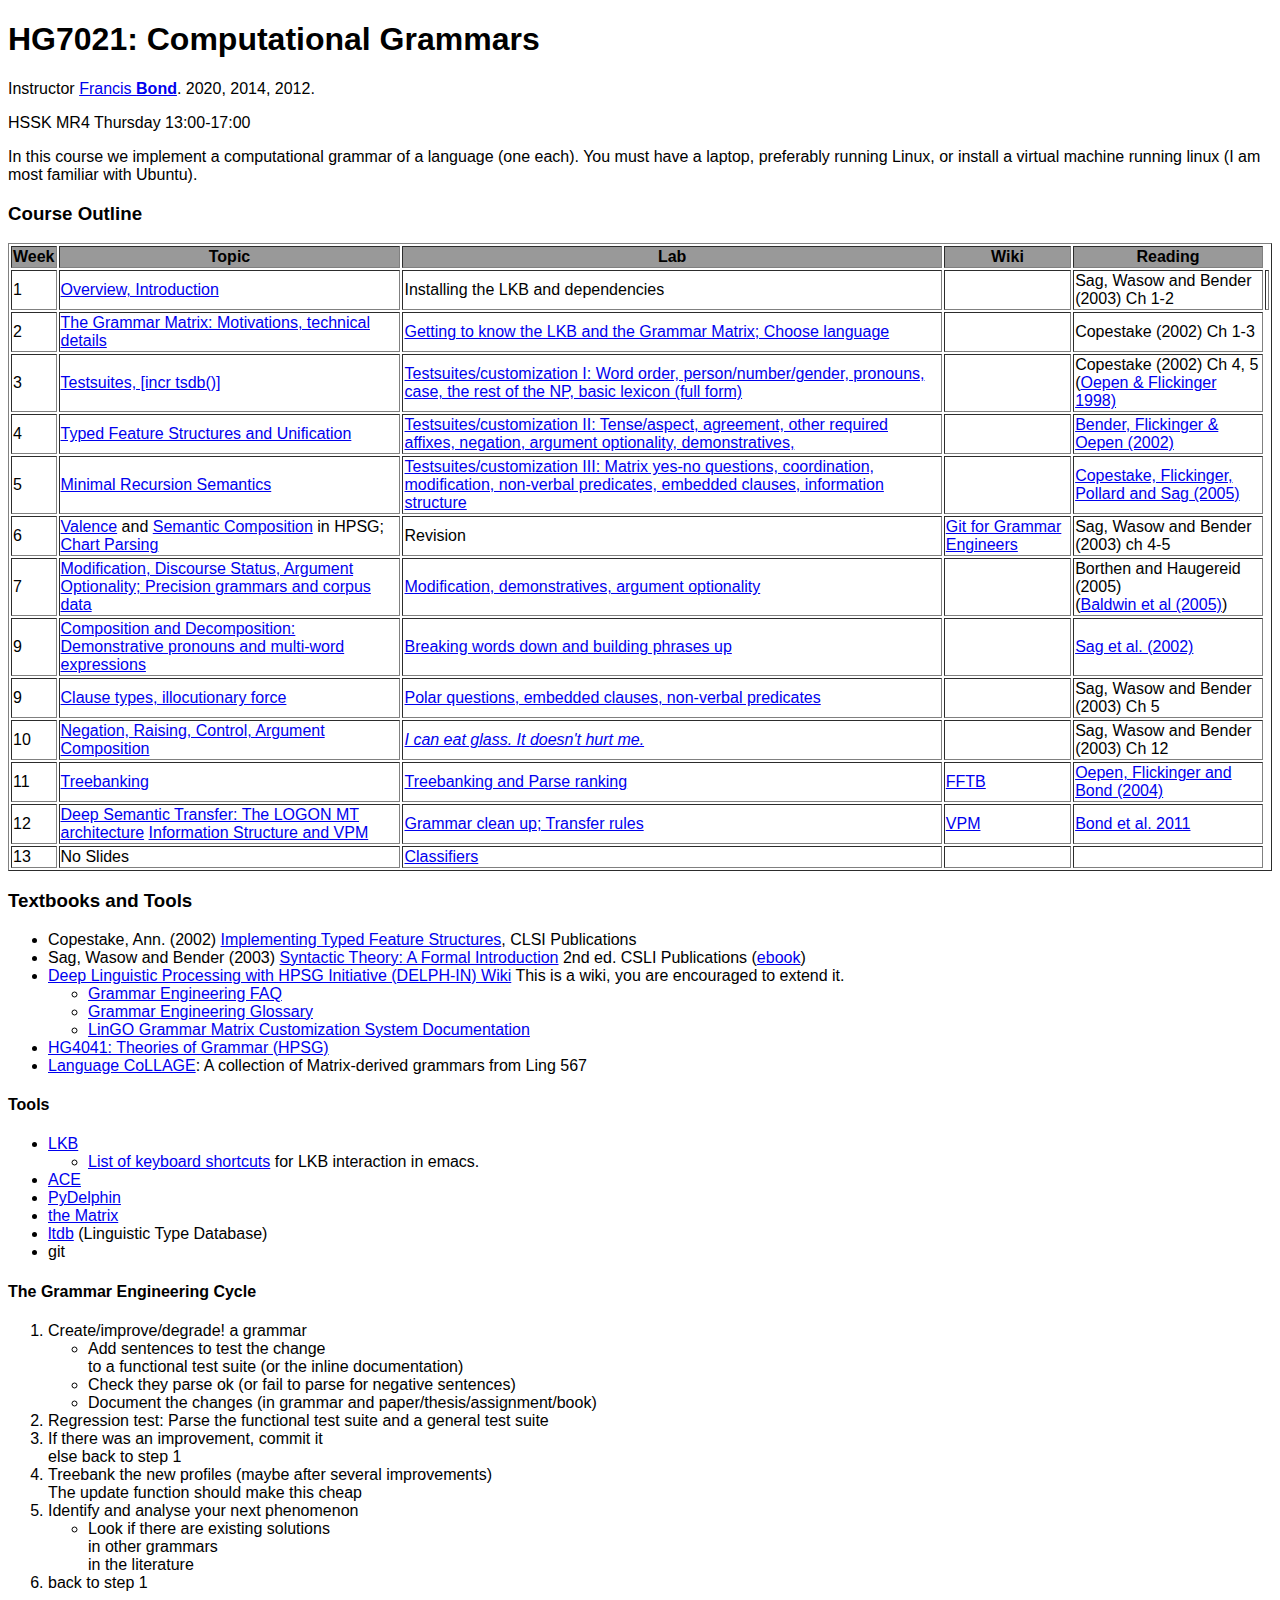
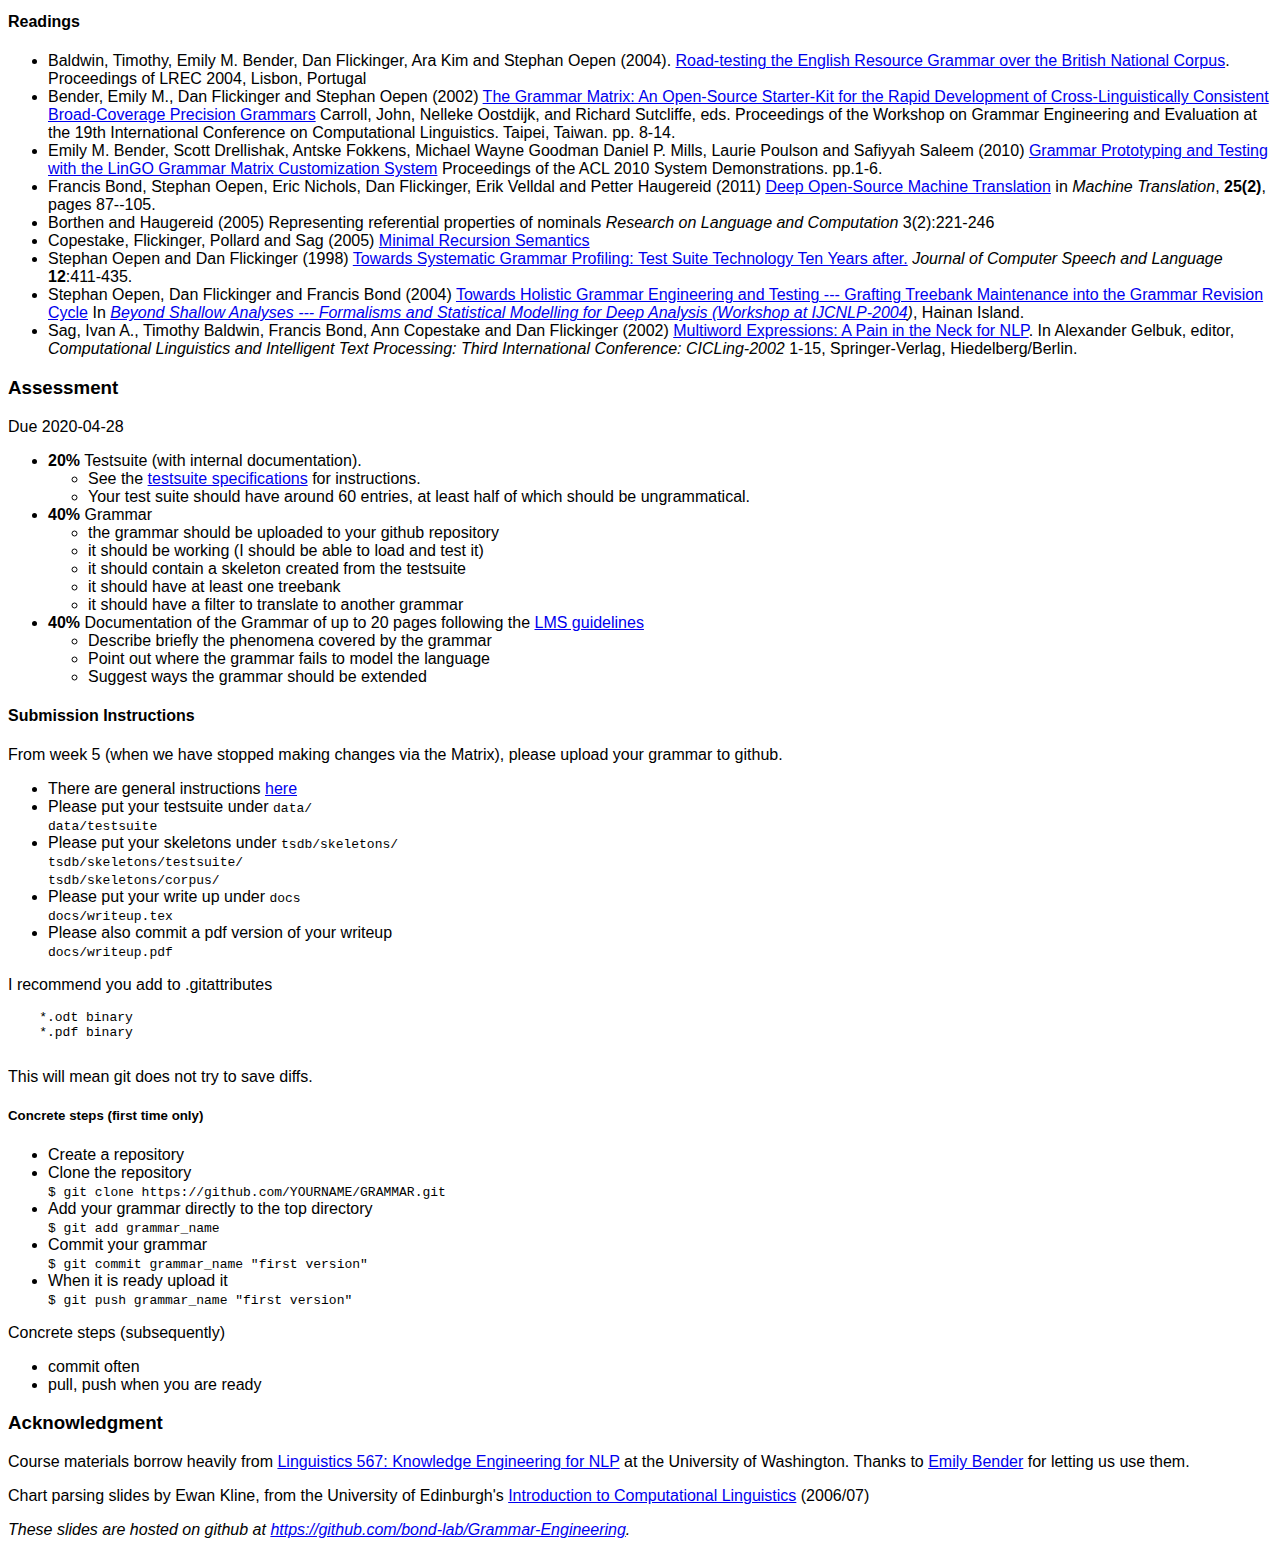
<file: docs/index.html>
<!DOCTYPE html PUBLIC "-//W3C//DTD HTML 4.01//EN" "http://www.w3.org/TR/html4/strict.dtd"><html xmlns:xhtml="http://www.w3.org/1999/xhtml"><head>
<meta http-equiv="Content-Type" content="text/html; charset=UTF-8">
<title>HG7021: Computational Grammars</title>
 <link rel="Stylesheet" href="style.css" type="text/css" media="all">
</head>
<body>


<h1>HG7021: Computational Grammars</h1>

<p>Instructor <a href="http://www3.ntu.edu.sg/home/fcbond/">Francis <b>Bond</b></a>. 2020,
  2014, 2012.
<p>HSSK MR4 Thursday 13:00-17:00



<p>In this course we implement a computational grammar of a language (one each).  
You must have a laptop, preferably running Linux, or install a virtual
  machine running linux (I am most familiar with Ubuntu).



<h3>Course Outline</h3>


<table border>
<tr bgcolor="#999999">
<th>Week</th><th>Topic</th><th>Lab</th><th>Wiki</th><th>Reading</th></tr>

<tr><td>1</td>
<td><a href="pdf/intro.pdf">Overview, Introduction</a><br>
<!-- <a href="tfs.pdf">HPSG, Computational Grammars</a> <br> -->
</td>
  <td>Installing the LKB and dependencies</td>
   <td></td>
<td>Sag, Wasow and Bender (2003) Ch 1-2</td>
  <td></td>
</tr>

<tr><td>2</td>
<td><a href="pdf/matrix.pdf">The Grammar Matrix: Motivations, technical details</a></td>
<td><a href="lab1.html">Getting to know the LKB and the Grammar Matrix; Choose language</a></td>
  <td></td>
  <td>Copestake (2002) Ch 1-3</td></tr>

<tr><td>3</td>
<td><a href="pdf/testsuites.pdf">Testsuites, [incr tsdb()]</a></td>
<td><a href="lab2.html">Testsuites/customization I: Word order, person/number/gender, pronouns, case, the rest of the NP, basic lexicon (full form)</a></td>
  <td></td>
  <td>Copestake (2002) Ch 4, 5
<br>(<a href="pdf/profiling.pdf">Oepen & Flickinger 1998)</a></td></tr>

<tr><td>4</td>
<td><a href="pdf/tfs.pdf">Typed Feature Structures and Unification</a></td>
<td><a href="lab3.html">Testsuites/customization II: 
  Tense/aspect,
  agreement,
  other required affixes,
  negation,
  argument optionality,
  demonstratives,
</a></td>
  <td></td>
  <td><a href="http://faculty.washington.edu/ebender/papers/gee03.pdf">Bender, Flickinger & Oepen (2002)</a></td></tr>

<tr><td>5</td>
<td><a href="pdf/mrs.pdf">Minimal Recursion Semantics</a></td>
<td><a href="lab4.html">Testsuites/customization III:
  Matrix yes-no questions,
  coordination,
  modification,
  non-verbal predicates,
  embedded clauses,
  information structure</a></td>
  <td></td>
  <td><a href="http://lingo.stanford.edu/sag/papers/copestake.pdf">Copestake, Flickinger, Pollard and Sag (2005)</a></td></tr>


<tr><td>6</td>
<td><a href="http://compling.hss.ntu.edu.sg/courses/hg4041/pdf/lec-03-val.pdf">Valence</a> and 
<a href="http://compling.hss.ntu.edu.sg/courses/hg4041/pdf/lec-04-semantics.pdf">Semantic Composition</a>
in HPSG; <a href='pdf/early-lec.pdf'>Chart Parsing</a>
</td>
<td>Revision</td>
  <td><a href='http://moin.delph-in.net/VersionControlForGrammarDevelopment#Git'>Git
  for Grammar Engineers</a></td>
  <td>Sag, Wasow and Bender (2003) ch 4-5</td></tr>


<tr><td>7</td>
<td><a href="pdf/mod.pdf">Modification, Discourse Status, Argument Optionality; Precision grammars and corpus data</a></td>
<td><a href="lab5.html">Modification, demonstratives, argument optionality</a></td>
  <td></td>
  <td>Borthen and Haugereid (2005)
<br>(<a href="http://faculty.washington.edu/ebender/papers/beauty_beast_final.pdf">Baldwin et al (2005)</a>)</td></tr>

<tr><td>9</td>
<td><a href="pdf/composition.pdf">Composition and Decomposition: Demonstrative pronouns and multi-word expressions</a></td>
<td><a href="lab5a.html">Breaking words down and building phrases
    up</a></td>
   <td></td>
<td><a href="http://web.mysites.ntu.edu.sg/fcbond/open/pubs/2002-cicling-mwe.pdf">Sag et al. (2002)</a></td></tr>



<tr><td>9</td>
<td><a href="pdf/sf.pdf">Clause types, illocutionary force</a></td>
<td><a href="lab6.html">Polar questions, embedded clauses, non-verbal
    predicates</a></td>
   <td></td>
<td>Sag, Wasow and Bender (2003) Ch 5</td>
</tr>

<tr><td>10</td>
<td><a href="pdf/neg.pdf">Negation, Raising, Control, Argument Composition</a></td>
<td><a href="lab7.html"><i>I can eat glass.  It doesn't hurt
      me.</i></a></td>
   <td></td>
<td>Sag, Wasow and Bender (2003) Ch 12</td></tr>


<tr><td>11</td>
  <td>
    <!-- <a href="pdf/ambiguity.pdf">Dealing with Ambiguity</a> -->
    <a href="pdf/holistic.pdf">Treebanking</a>
  </td>
<td><a href="lab-treebanking.html">Treebanking and Parse
    ranking</a></td>
   <td><a href='http://moin.delph-in.net/FftbTop'>FFTB</a></td>
<td><a href = "pdf/oep:fli:bon.pdf">Oepen, 
    Flickinger and Bond (2004)</a></td></tr>

<tr><td>12</td>
<td><a href="pdf/mt.pdf">Deep Semantic Transfer: The LOGON MT architecture</a>
<a href="pdf/vpm.pdf">Information Structure and VPM</a></td>
  <td><a href="lab9.html">Grammar clean up; Transfer rules</a></td>
     <td><a href='http://moin.delph-in.net/RmrsVpm'>VPM</a></td>
<td><a href="http://www.springerlink.com/content/0251717278721jm9/">Bond et al. 2011</a></td></tr>

<tr>
  <td>13</td>
<td>No Slides</td>
  <td><a href="lab10.html">Classifiers</a></td>
  <td></td>
  <td></td>
</tr>

</table>




<h3>Textbooks and Tools</h3>
<ul>
  <li>Copestake,  Ann. (2002) 
    <a href="http://csli-publications.stanford.edu/site/1575862603.shtml">Implementing
      Typed Feature Structures</a>, CLSI Publications
  <li>Sag, Wasow and Bender (2003) <a href='http://cslipublications.stanford.edu/site/1575864002.shtml'>Syntactic Theory: A Formal Introduction</a> 2nd ed. CSLI  Publications (<a href='http://press.uchicago.edu/ucp/books/book/distributed/S/bo3633025.html'>ebook</a>)
 <li><a href='http://moin.delph-in.net/FrontPage'>Deep Linguistic
     Processing with HPSG Initiative (DELPH-IN) Wiki</a> This is a
     wiki, you are encouraged to extend it.
   <ul>
     <li><a href='http://moin.delph-in.net/GrammarEngineeringFaq'>Grammar Engineering FAQ</a> 
     <li><a href='http://moin.delph-in.net/GrammarEngineeringGlossary'>Grammar
	 Engineering Glossary</a>
       <li><a href='http://moin.delph-in.net/MatrixDocTop'>LinGO Grammar Matrix Customization System Documentation</a>
   </ul>
  <li><a href='http://compling.hss.ntu.edu.sg/courses/hg4041/'>HG4041:
      Theories of Grammar (HPSG)</a>
<li><a href="http://matrix.delph-in.net/language-collage">Language
    CoLLAGE</a>: A collection of Matrix-derived grammars from Ling 567
</ul>
<h4>Tools</h4>
<ul>
  <li><a href="http://moin.delph-in.net/LkbTop">LKB</a>
    <ul>
      <li><a href="http://moin.delph-in.net/LkbMode">List of keyboard shortcuts</a> for LKB interaction in emacs.
    </ul>
  <li><a href="http://moin.delph-in.net/AceTop">ACE</a>
  <li><a href='https://pydelphin.readthedocs.io/en/latest/'>PyDelphin</a>
  <li><a href='http://matrix.ling.washington.edu/customize/matrix.cgi'>the Matrix</a>
  <li><a href='http://moin.delph-in.net/LkbLtdbltdb'>ltdb</a> (Linguistic Type Database)
  <li>git
</ul>


<h4>The Grammar Engineering Cycle</h4>
<ol>
  <li>Create/improve/degrade! a grammar
    <ul>
      <li>Add sentences to test the change
	<br>to a functional test suite (or the inline documentation)
      <li>Check they parse ok (or fail to parse for negative
	sentences)
      <li>Document the changes (in grammar and paper/thesis/assignment/book)
    </ul>
  <li>Regression test: Parse the functional test suite and a general test suite 
  <li>If there was an improvement, commit it
    <br>else back to step 1
  <li>Treebank the new profiles (maybe after several improvements)
    <br>The update function should make this cheap
  <li>Identify and analyse your next phenomenon
    <ul>
      <li>Look if there are existing solutions
	<br> in other grammars
	<br> in the literature
    </ul>
  <li>back to step 1
</ol>

<h4>Readings</h4>
<ul>
  <li>Baldwin, Timothy, Emily M. Bender, Dan Flickinger, Ara Kim and Stephan Oepen (2004). 
    <a href="http://faculty.washington.edu/ebender/papers/beauty_beast_final.pdf">Road-testing 
      the English Resource Grammar over the British National Corpus</a>. Proceedings of LREC 2004, Lisbon, Portugal 
  <li>Bender, Emily M., Dan Flickinger and Stephan Oepen (2002) 
    <a href="http://faculty.washington.edu/ebender/papers/gee03.pdf">The Grammar Matrix: 
      An Open-Source Starter-Kit for the Rapid Development of 
      Cross-Linguistically Consistent Broad-Coverage Precision Grammars</a> 
    Carroll, John, Nelleke Oostdijk, and Richard Sutcliffe, eds. 
    Proceedings of the Workshop on Grammar Engineering and Evaluation at 
    the 19th International Conference on Computational Linguistics. Taipei, Taiwan. pp. 8-14. 
  <li>Emily M. Bender, Scott Drellishak, Antske Fokkens, Michael Wayne Goodman Daniel P. Mills, 
    Laurie Poulson and Safiyyah Saleem (2010) 
    <a href="http://aclweb.org/anthology-new/P/P10/P10-4001.pdf">Grammar Prototyping and Testing 
      with the LinGO Grammar Matrix Customization System</a> 
    Proceedings of the ACL 2010 System Demonstrations. pp.1-6. 
  <li>Francis Bond, Stephan Oepen, Eric Nichols, Dan Flickinger, Erik Velldal and Petter Haugereid (2011)
      <a href="http://www.springerlink.com/content/0251717278721jm9/">Deep Open-Source Machine Translation</a>
	in <i>Machine Translation</i>, <b>25(2)</b>, pages 87--105.
  <li>Borthen and Haugereid (2005) Representing referential properties of nominals 
    <i>Research on Language and Computation</I> 3(2):221-246
  <li>Copestake, Flickinger, Pollard and Sag
  (2005) <a href="http://lingo.stanford.edu/sag/papers/copestake.pdf">Minimal
  Recursion Semantics</a>
  <li>Stephan Oepen and Dan  Flickinger (1998)
    <a href='pdf/profiling.pdf'>Towards Systematic Grammar Profiling:
    Test Suite Technology Ten Years after.</a> <i>Journal of Computer
    Speech and Language</i> <b>12</b>:411-435.
  <li>Stephan Oepen, Dan  Flickinger and Francis Bond (2004)
    <a href = "http://web.mysites.ntu.edu.sg/fcbond/open/pubs/2004-IJC-hoistic.pdf">Towards 
      Holistic Grammar Engineering and Testing --- Grafting Treebank Maintenance into the Grammar Revision Cycle</a>
    In <i><a href="http://www-tsujii.is.s.u-tokyo.ac.jp/bsa/">Beyond
	Shallow Analyses --- Formalisms and Statistical Modelling for Deep
	Analysis (Workshop at IJCNLP-2004</a>)</i>, Hainan Island.
<li>Sag, Ivan A., Timothy Baldwin, Francis Bond, Ann Copestake and Dan Flickinger
    (2002) <a href="http://web.mysites.ntu.edu.sg/fcbond/open/pubs/2002-cicling-mwe.pdf">Multiword Expressions: A Pain
    in the Neck for NLP</a>.  
    In Alexander Gelbuk, editor, <i>Computational Linguistics and
    Intelligent Text Processing: Third International Conference:
    CICLing-2002</i> 1-15, Springer-Verlag, Hiedelberg/Berlin.  
</dl>
</ul> 

<h3>Assessment</h4>
<p>Due 2020-04-28
<ul>
  <li> <b>20%</b> Testsuite (with internal documentation). 
    <ul>
      <li>See the <a href='testsuites.html'>testsuite specifications</a> for
	instructions.  
      <li>Your test suite should have around 60 entries, at
	least half of which should be ungrammatical.
    </ul>
  <li> <b>40%</b> Grammar 
    <ul>
      <li> the grammar should be uploaded to your github repository
      <li> it should be working (I should be able to load and test it)
      <li> it should contain a  skeleton created from the testsuite
      <li> it should have at least one treebank
      <li> it should have a filter to translate to another grammar
    </ul>
  <li> <b>40%</b> Documentation of the Grammar of up to 20 pages following
    the <a href='http://teamsites.ntu.edu.sg/HSS/LMS/Shared%20Documents/Guidelines%20to%20Submitting%20Written%20Work%20for%20the%20Division%20of%20Linguistics%20and%20Multilingual%20Studies.pdf'>LMS guidelines</a>
    <ul>
      <li> Describe briefly the phenomena covered by the grammar
      <li> Point out where the grammar fails to model the language
      <li> Suggest ways the grammar should be extended
    </ul>
</ul>

<h4>Submission Instructions</h4>

<p>From week 5 (when we have stopped making changes via the Matrix),
  please upload your grammar to github.  

  <ul>
    <li>There are general instructions <a href='http://moin.delph-in.net/VersionControlForGrammarDevelopment#Git'>here</a>
    <li>Please put your testsuite under <code>data/</code>
      <br><code>data/testsuite</code>
   <li>Please put your skeletons under <code>tsdb/skeletons/</code>
     <br><code>tsdb/skeletons/testsuite/</code>
     <br><code>tsdb/skeletons/corpus/</code> 
   <li>Please put your write up under <code>docs</code>   
     <br><code>docs/writeup.tex</code>
   <li>Please also commit a pdf version of your writeup
      <br><code>docs/writeup.pdf</code>
  </ul>
<p>I recommend you add to .gitattributes
  <pre>
    *.odt binary
    *.pdf binary
  </pre>
  This will mean git does not try to save diffs.
  <h5>Concrete steps (first time only)</h5>
  <ul>
    <li>Create a repository
    <li>Clone the repository
	<br><code>$ git clone https://github.com/YOURNAME/GRAMMAR.git</code>
      <li>Add your grammar directly to the top directory
      <br><code>$ git add grammar_name</code>
      <li>Commit your grammar
	<br><code>$ git commit grammar_name "first version"</code>
      <li>When it is ready upload it
	<br><code>$ git push grammar_name "first version"</code>
    </ul>
     <li> Concrete steps (subsequently)
       <ul>
	 <li>commit often
	 <li>pull, push when you are ready
     </li>
  </ul> 
  

<h3>Acknowledgment</h4>
<p>Course materials borrow heavily
from <a href="http://courses.washington.edu/ling567/">Linguistics 567:
Knowledge Engineering for NLP</a> at the University of Washington.
Thanks to
<a href="http://faculty.washington.edu/ebender/index.html">Emily Bender</a> for
letting us use them.
<p>Chart parsing slides by Ewan Kline, from the University of
  Edinburgh's <a href='https://www.inf.ed.ac.uk/teaching/courses/icl/lectures.html'>Introduction
  to Computational Linguistics</a> (2006/07)

  <address>
    <p>These slides are hosted on github
    at <a href='https://github.com/bond-lab/Grammar-Engineering'>https://github.com/bond-lab/Grammar-Engineering</a>.
  </address>
</body></html>
</file>
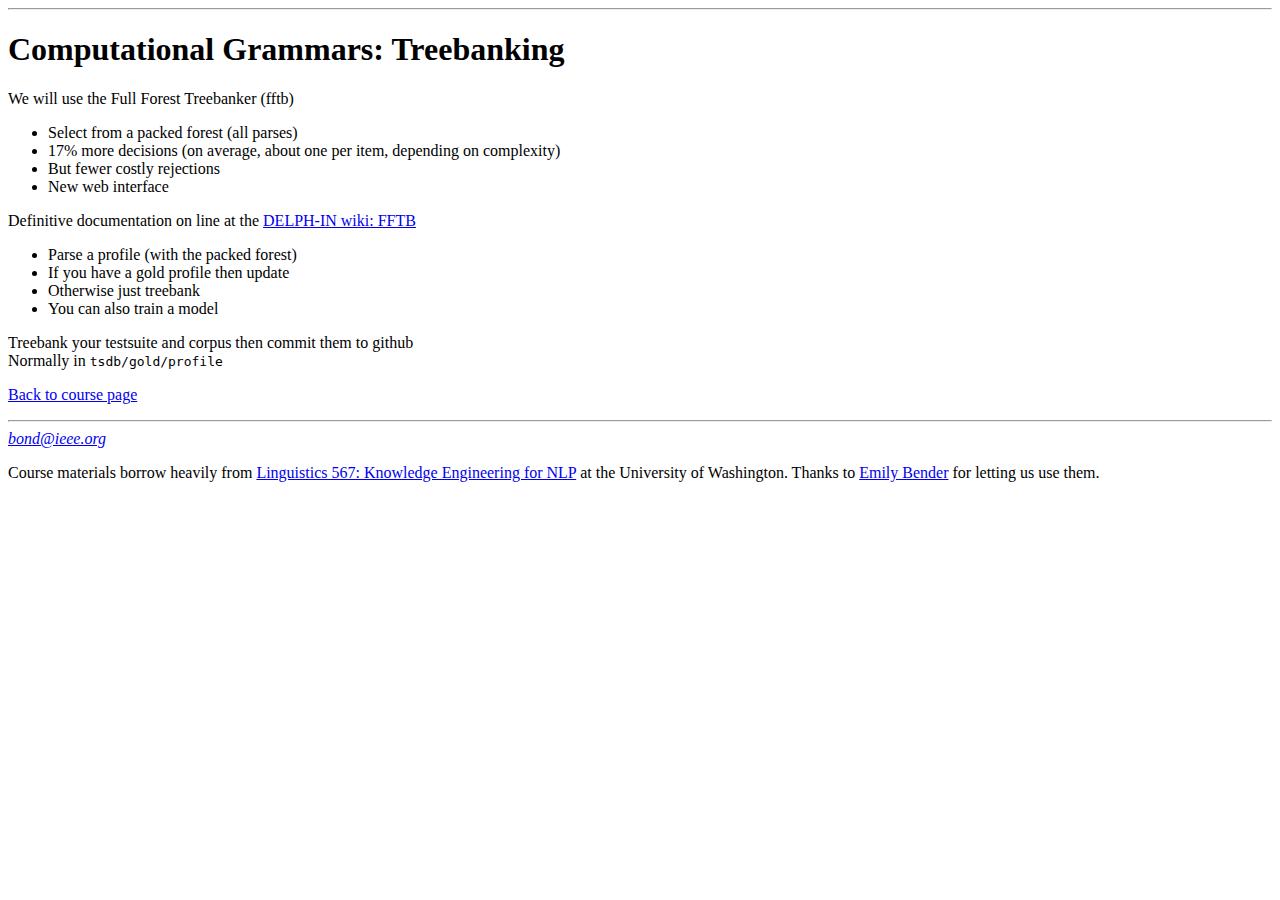
<file: docs/lab-treebanking.html>
<html><head><title>Computational Grammars: Treebanking</title></head>
	
<body><hr>

<h1>Computational Grammars: Treebanking</h1>

<p>We will use the Full Forest Treebanker (fftb)
<ul>
  <li>Select from a packed forest (all parses)
  <li>17% more decisions (on average, about one per item, depending on
    complexity)
  <li>But fewer costly rejections
  <li>New web interface
</ul>


<p>Definitive documentation on line at the <a href="http://moin.delph-in.net/FftbTop">DELPH-IN wiki: FFTB</a>

<ul>
  <li>Parse a profile (with the packed forest)
  <li>If you have a gold profile then update
  <li>Otherwise just treebank
  <li>You can also train a model
</ul>

<p> Treebank your testsuite and corpus then commit them to github
  <br>Normally in <code>tsdb/gold/profile</code>


<p><a href="index.html">Back to course page</a>

<hr>

<address><a href='mailto:bond@ieee.org'>bond@ieee.org</a></address>

<p>Course materials borrow heavily
from <a href="http://courses.washington.edu/ling567/">Linguistics 567:
Knowledge Engineering for NLP</a> at the University of Washington.
Thanks to
<a href="http://faculty.washington.edu/ebender/index.html">Emily Bender</a> for
letting us use them.

</body></html>
</file>
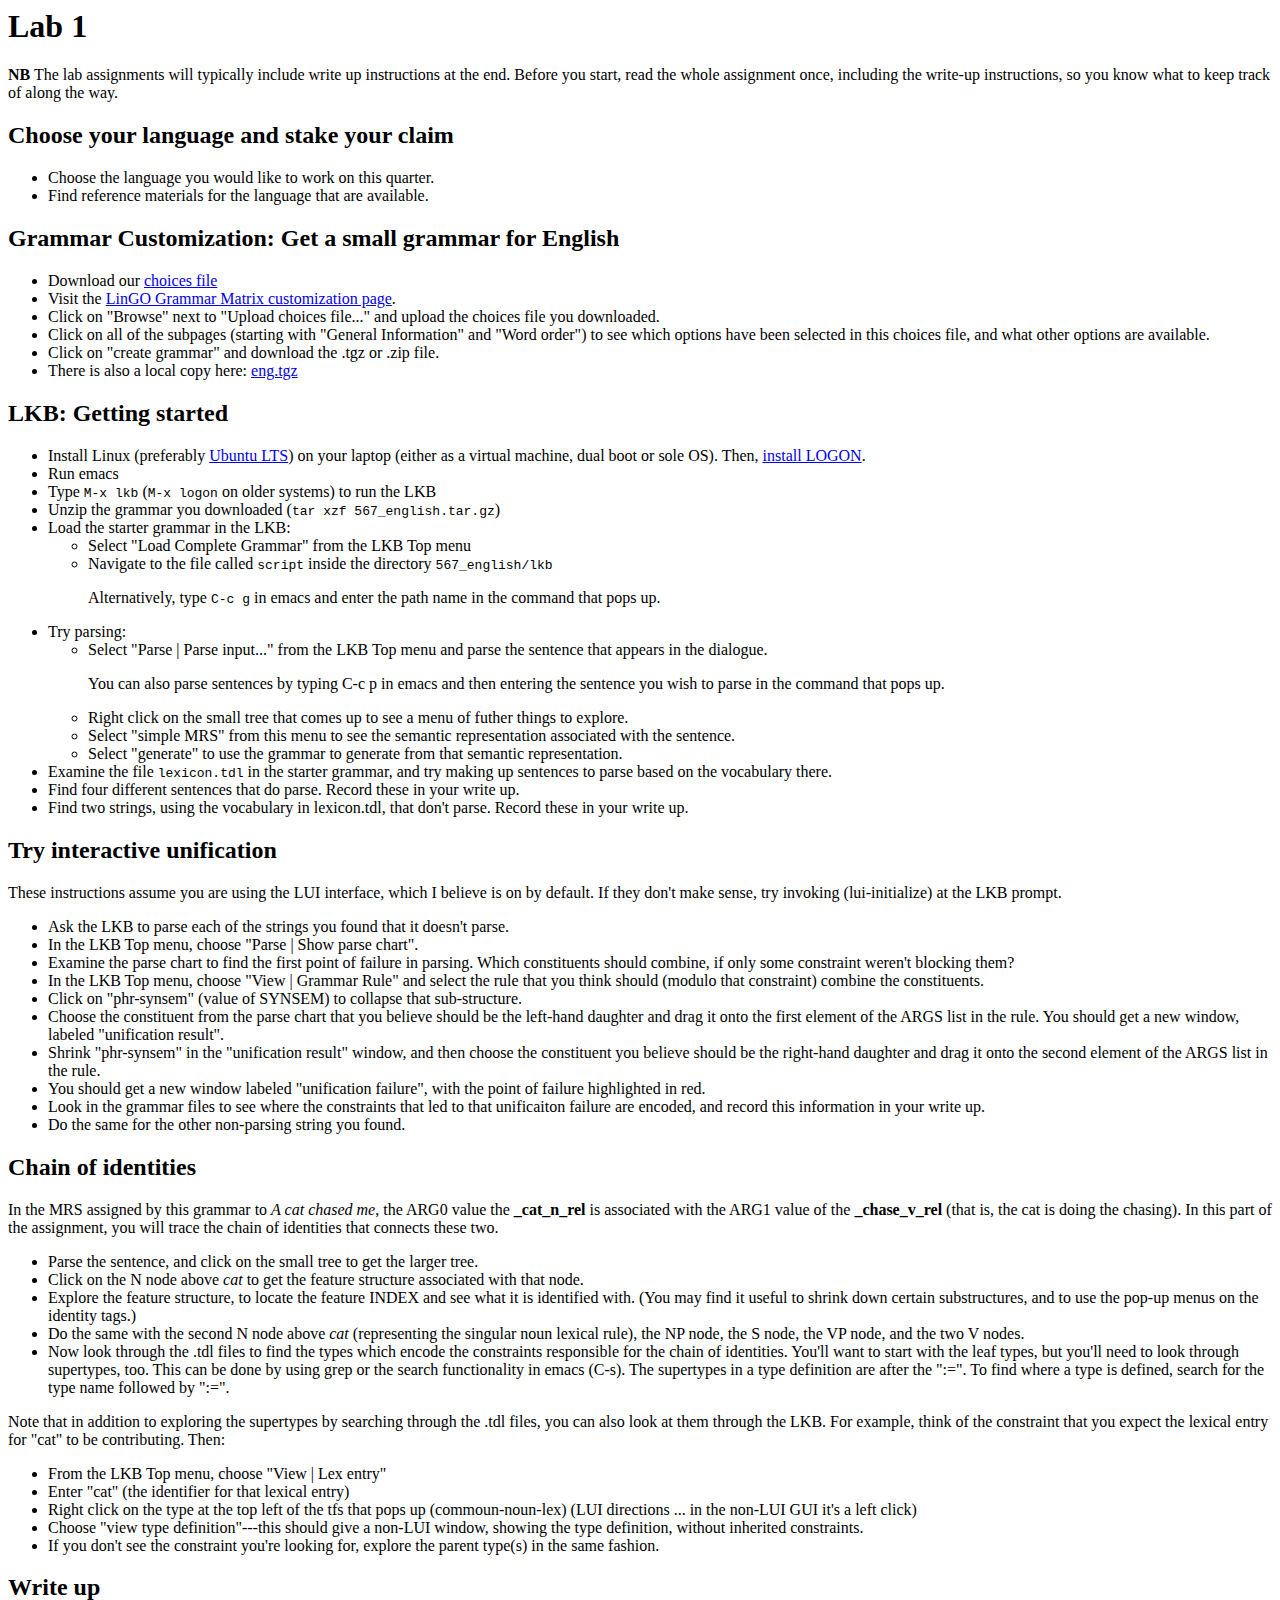
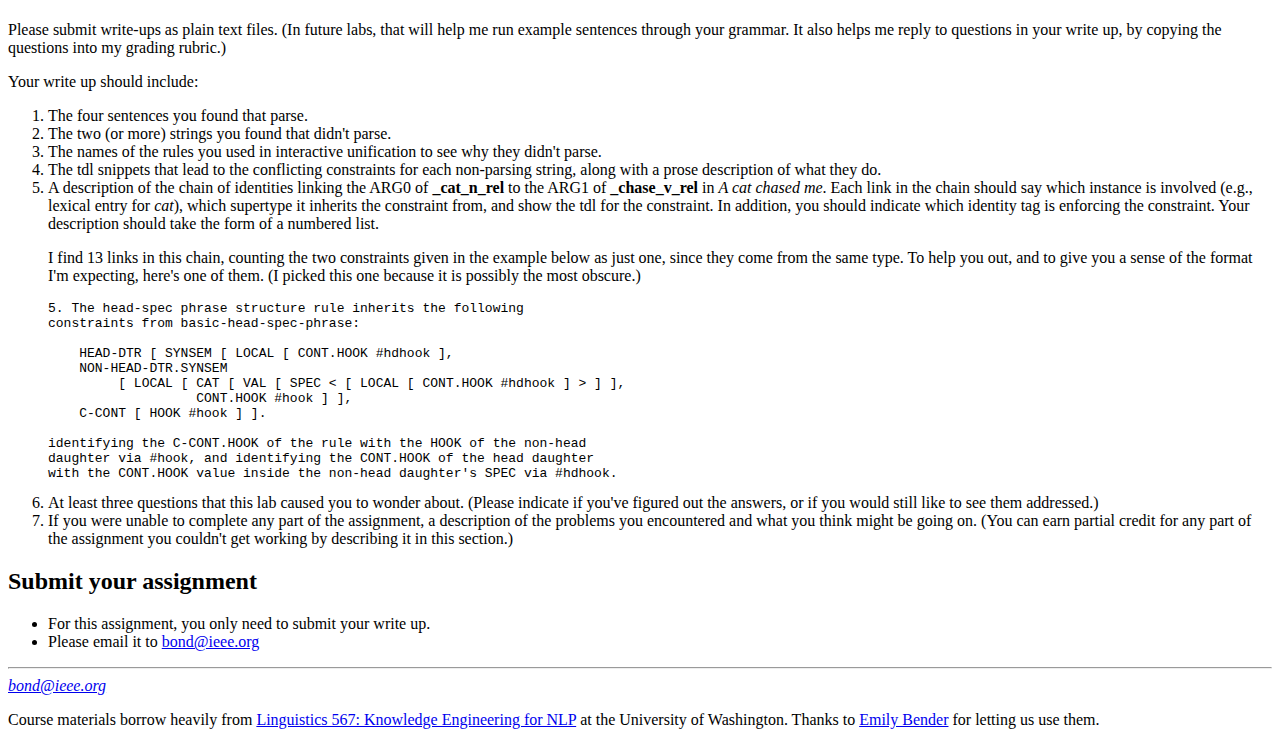
<file: docs/lab1.html>
<!DOCTYPE HTML PUBLIC "-//IETF//DTD HTML//EN">
<html> <head>
<title>Computational Grammars: Lab 1</title>
</head>

<body>
<h1>Lab 1</h1>


<p><b>NB</b> The lab assignments will typically include write up
instructions at the end.  Before you start, read the whole assignment
once, including the write-up instructions, so you know what to keep
track of along the way.

<h2>Choose your language and stake your claim</h2>

<ul>
  <li>Choose the language you would like to work on this
  quarter. 
  <li>Find reference materials for the language that are available.
</ul>

<h2>Grammar Customization: Get a small grammar for English</h2>
  
  <ul>
    <li>Download our <a href="567-English-choices">choices file</a>
    <li>Visit the <a href="http://www.delph-in.net/matrix/customize/matrix.cgi">LinGO Grammar Matrix customization page</a>.
    <li>Click on "Browse" next to "Upload choices file..." and upload the choices file you downloaded.
    <li>Click on all of the subpages (starting with "General
    Information" and "Word order") to see which options have been
    selected in this choices file, and what other options are
    available.
    <li>Click on "create grammar" and download the .tgz or .zip file.
    <li>There is also a local copy here: <a href='eng.tgz'>eng.tgz</a>
</ul>
    
<h2>LKB: Getting started</h2>

<ul>
  <li>Install Linux
  (preferably <a href='http://www.ubuntu.com/download/ubuntu/download'>Ubuntu
  LTS</a>) on your laptop (either as a virtual machine, dual boot or
  sole OS).
  Then, <a href="http://wiki.delph-in.net/moin/LogonInstallation">install
  LOGON</a>.
  <li>Run emacs
  <li>Type <tt>M-x lkb</tt> (<tt>M-x logon</tt> on older systems) to run the LKB

  <li>Unzip the grammar you downloaded (<tt>tar xzf 567_english.tar.gz</tt>)
  <li>Load the starter grammar in the LKB:

      <ul>
	<li>Select "Load Complete Grammar" from the LKB Top menu
	<li>Navigate to the file called <tt>script</tt> inside the directory <tt>567_english/lkb</tt>
	<p>Alternatively, type <tt>C-c g</tt> in emacs 
           and enter the path name in the command that pops up.
      </ul>

  <li>Try parsing:

      <ul>
	<li>Select "Parse | Parse input..." from the LKB Top menu and parse the sentence that appears in the dialogue.

	<p>You can also parse sentences by typing C-c p in emacs and then entering the sentence you wish to parse in the command that pops up.
	<li>Right click on the small tree that comes up to see a menu of futher things to explore.
	<li>Select "simple MRS" from this menu to see the semantic representation associated with the sentence.
	<li>Select "generate" to use the grammar to generate from that semantic representation.
</ul>
	
<li>Examine the file <tt>lexicon.tdl</tt> in the starter grammar, and try making up sentences to parse based on the vocabulary there.
<li>Find four different sentences that do parse.  Record these in your write up.
<li>Find two strings, using the vocabulary in lexicon.tdl, that don't parse. Record these in your write up. 
</ul>

<h2>Try interactive unification</h2>

<p>These instructions assume you are using the LUI interface, which
I believe is on by default.  If they don't make sense, try invoking
(lui-initialize) at the LKB prompt.

<ul>
  <li>Ask the LKB to parse each of the strings you found that it doesn't parse.
  <li>In the LKB Top menu, choose "Parse | Show parse chart".
  <li>Examine the parse chart to find the first point of failure in parsing.  Which constituents should combine, if only some constraint weren't blocking them?
  <li>In the LKB Top menu, choose "View | Grammar Rule" and select the rule that you think should (modulo that constraint) combine the constituents.
  <li>Click on "phr-synsem" (value of SYNSEM) to collapse that sub-structure.
  <li>Choose the constituent from the parse chart that you believe should be the left-hand daughter and drag it onto the first element of the ARGS list in the rule.  You should get a new window, labeled "unification result".
  <li>Shrink "phr-synsem" in the "unification result" window, and then choose the constituent you believe should be the right-hand daughter and drag it onto the second element of the ARGS list in the rule.
  <li>You should get a new window labeled "unification failure", with the point of failure highlighted in red.
  <li>Look in the grammar files to see where the constraints that led to that unificaiton failure are encoded, and record this information in your write up.
  <li>Do the same for the other non-parsing string you found.
</ul>

<h2>Chain of identities</h2>

<p>In the MRS assigned by this grammar to <i>A cat chased me</i>, the ARG0 value the <b>_cat_n_rel</b> is associated with the ARG1 value of the <b>_chase_v_rel</b> (that is, the cat is doing the chasing).  In this part of the assignment, you will trace the chain of identities that connects these two.

<ul>
  <li>Parse the sentence, and click on the small tree to get the larger tree.
  <li>Click on the N node above <i>cat</i> to get the feature structure associated with that node.
  <li>Explore the feature structure, to locate the feature INDEX and see what it is identified with.  (You may find it useful to shrink down certain substructures, and to use the pop-up menus on the identity tags.)
  <li>Do the same with the second N node above <i>cat</i> (representing the singular noun lexical rule), the NP node, the S node, the VP node, and the two V nodes.
  <li>Now look through the .tdl files to find the types which encode the constraints responsible for the chain of identities.  You'll want to start with the leaf types, but you'll need to look through supertypes, too.  This can be done by using grep or the search functionality in emacs (C-s).  The supertypes in a type definition are after the ":=".  To find where a type is defined, search for the type name followed by ":=".
</ul>
  
<p>Note that in addition to exploring the supertypes by searching through the .tdl files, you can also look at them through the LKB.  For example, think of the constraint that you expect the lexical entry for "cat" to be contributing.  Then:

<ul>
<li> From the LKB Top menu, choose "View | Lex entry"
<li> Enter "cat" (the identifier for that lexical entry)
<li> Right click on the type at the top left of the tfs that pops up (commoun-noun-lex) (LUI directions ... in the non-LUI GUI it's a left  click)
<li> Choose "view type definition"---this should give a non-LUI window, showing the type definition, without inherited constraints.
<li> If you don't see the constraint you're looking for, explore the parent type(s) in the same fashion.
</ul>


<h2>Write up</h2>

<p>Please submit write-ups as plain text files.  (In future labs,
that will help me run example sentences through your grammar.  It also
helps me reply to questions in your write up, by copying the questions
into my grading rubric.)

<p>Your write up should include:

<ol>
  <li>The four sentences you found that parse.
  <li>The two (or more) strings you found that didn't parse.
  <li>The names of the rules you used in interactive unification to see why they didn't parse.
  <li>The tdl snippets that lead to the conflicting constraints for each non-parsing string, along with a prose description of what they do.
  <li>A description of the chain of identities linking the ARG0 of <b>_cat_n_rel</b> to the ARG1 of <b>_chase_v_rel</b> in <i>A cat chased me</i>.  Each link in the chain should say which instance is involved (e.g., lexical entry for <i>cat</i>), which supertype it inherits the constraint from, and show the tdl for the constraint.  In addition, you should indicate which identity tag is enforcing the constraint. Your description should take the form of a numbered list.

<p>I find 13 links in this chain, counting the two constraints given
in the example below as just one, since they come from the same type.
To help you out, and to give you a sense of the format I'm expecting,
here's one of them.  (I picked this one because it is possibly the most obscure.)

<pre>
5. The head-spec phrase structure rule inherits the following
constraints from basic-head-spec-phrase:

    HEAD-DTR [ SYNSEM [ LOCAL [ CONT.HOOK #hdhook ],
    NON-HEAD-DTR.SYNSEM 
	 [ LOCAL [ CAT [ VAL [ SPEC < [ LOCAL [ CONT.HOOK #hdhook ] > ] ],
                   CONT.HOOK #hook ] ],
    C-CONT [ HOOK #hook ] ].

identifying the C-CONT.HOOK of the rule with the HOOK of the non-head
daughter via #hook, and identifying the CONT.HOOK of the head daughter
with the CONT.HOOK value inside the non-head daughter's SPEC via #hdhook.
</pre>
  
  
  <li>At least three questions that this lab caused you to wonder about.
      (Please indicate if you've figured out the answers, or if you would still like to see them addressed.)
  <li>If you were unable to complete any part of the assignment, a
description of the problems you encountered and what you think might
be going on.  (You can earn partial credit for any part of the
assignment you couldn't get working by describing it in this section.)
</ol>

<h2>Submit your assignment</h2>

<ul>
  <li>For this assignment, you only need to submit your write up.  
  <li>Please email it to <a href="mailto:bond@ieee.org?[HG7021] lab 1">bond@ieee.org</a>
</ul>

<hr>

<address><a href='mailto:bond@ieee.org'>bond@ieee.org</a></address>

<p>Course materials borrow heavily
from <a href="http://courses.washington.edu/ling567/">Linguistics 567:
Knowledge Engineering for NLP</a> at the University of Washington.
Thanks to
<a href="http://faculty.washington.edu/ebender/index.html">Emily Bender</a> for
letting us use them.


</body> </html>
</file>
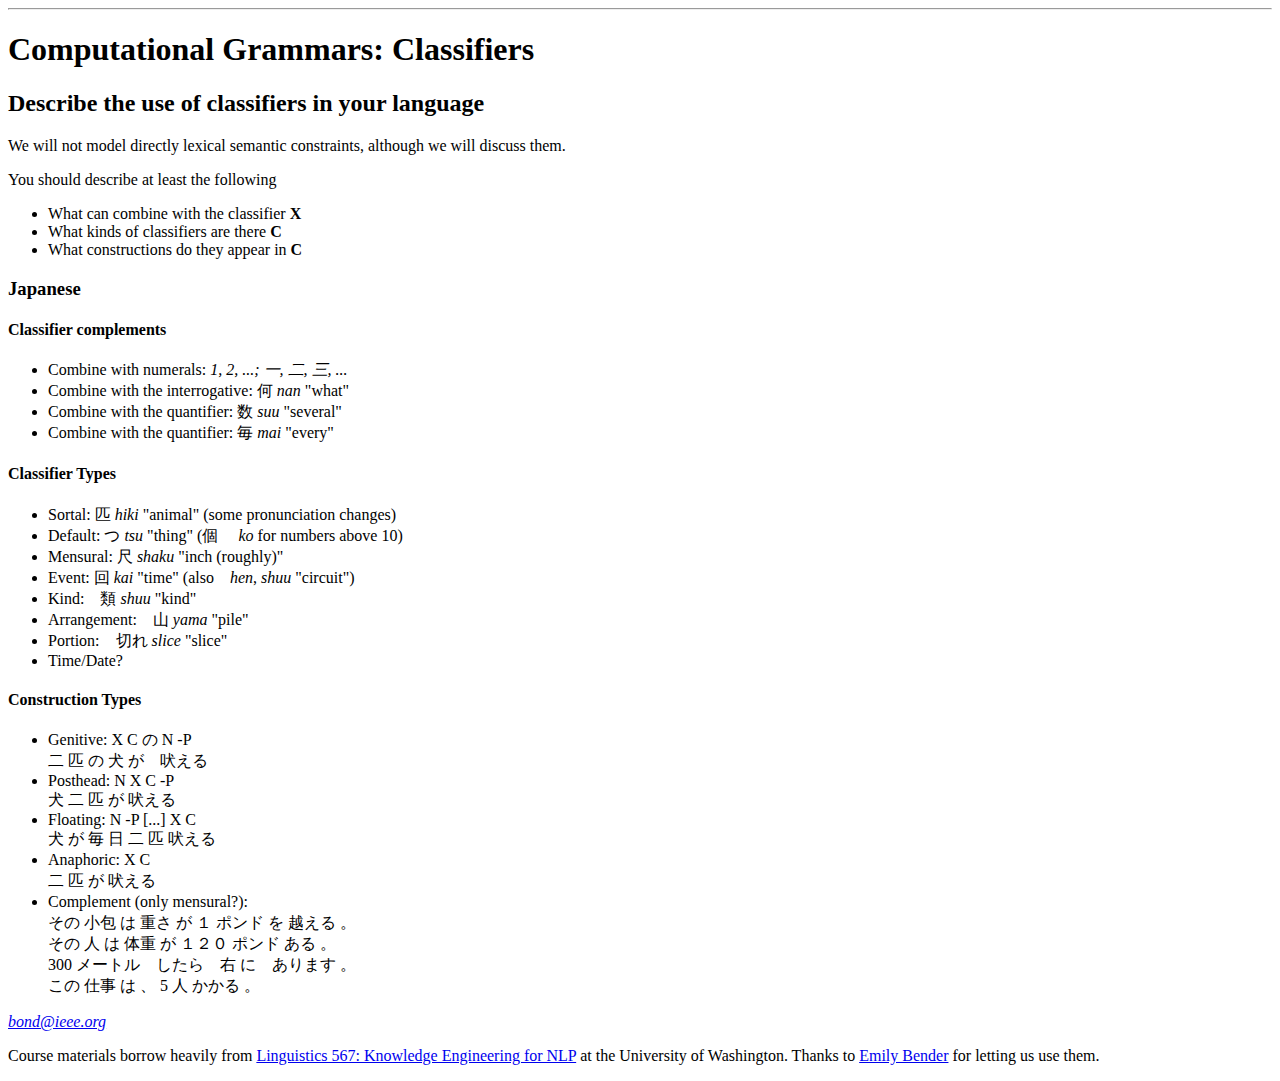
<file: docs/lab10.html>
<html>
<head>
  <meta http-equiv="Content-Type" content="text/html; charset=utf-8">
<title>Computational Grammars: Classifiers</title>
</head>
<body><hr>

<h1>Computational Grammars: Classifiers</h1>

<h2>Describe the use of classifiers in your language</h2>

<p>We will not model directly lexical semantic constraints, although we will discuss them.

<p>You should describe at least the following
<ul>
  <li>What can combine with the classifier <b>X</b>
  <li>What kinds of classifiers are there    <b>C</b>
  <li>What constructions do they appear in    <b>C</b>
</ul>
<h3>Japanese</h3>
<h4>Classifier complements</h4>
<ul>
  <li> Combine with numerals: <i>1, 2, ...; 一, 二, 三, ...</i>
  <li> Combine with the interrogative: 何 <i>nan</i> "what"
  <li> Combine with the quantifier: 数 <i>suu</i> "several"
  <li> Combine with the quantifier: 毎 <i>mai</i> "every"
</ul>
<h4>Classifier Types</h4>
<ul>
  <li> Sortal:   匹 <i>hiki</i> "animal" (some pronunciation changes)
  <li> Default:   つ <i>tsu</i> "thing" (個　 <i>ko</i> for numbers above 10)
  <li> Mensural: 尺 <i>shaku</i> "inch (roughly)"
  <li> Event: 回 <i>kai</i> "time" (also　<i>hen</i>, <i>shuu</i> "circuit")
  <li> Kind:　類 <i>shuu</i> "kind"
  <li> Arrangement:　山 <i>yama</i> "pile"
  <li> Portion:　切れ <i>slice</i> "slice"
  <li> Time/Date?
</ul>
<h4>Construction Types</h4>
<ul>
  <li> Genitive: X C の N -P
    <br> 二 匹 の 犬 が　吠える
  <li> Posthead: N X C -P
    <br> 犬 二 匹 が 吠える
  <li> Floating: N -P [...] X C
    <br> 犬 が 毎 日 二 匹 吠える
  <li> Anaphoric: X C
　　<br> 二 匹 が 吠える
  <li> Complement (only mensural?):
    　<br> その 小包 は 重さ が １ ポンド を 越える 。 
    <br> その 人 は 体重 が １２０ ポンド ある 。
    <br> 300 メートル　したら　右 に　あります 。
    <br> この 仕事 は 、 5 人 かかる 。
</ul>

<address><a href='mailto:bond@ieee.org'>bond@ieee.org</a></address>

<p>Course materials borrow heavily
from <a href="http://courses.washington.edu/ling567/">Linguistics 567:
Knowledge Engineering for NLP</a> at the University of Washington.
Thanks to
<a href="http://faculty.washington.edu/ebender/index.html">Emily Bender</a> for
letting us use them.

</body></html>
</file>
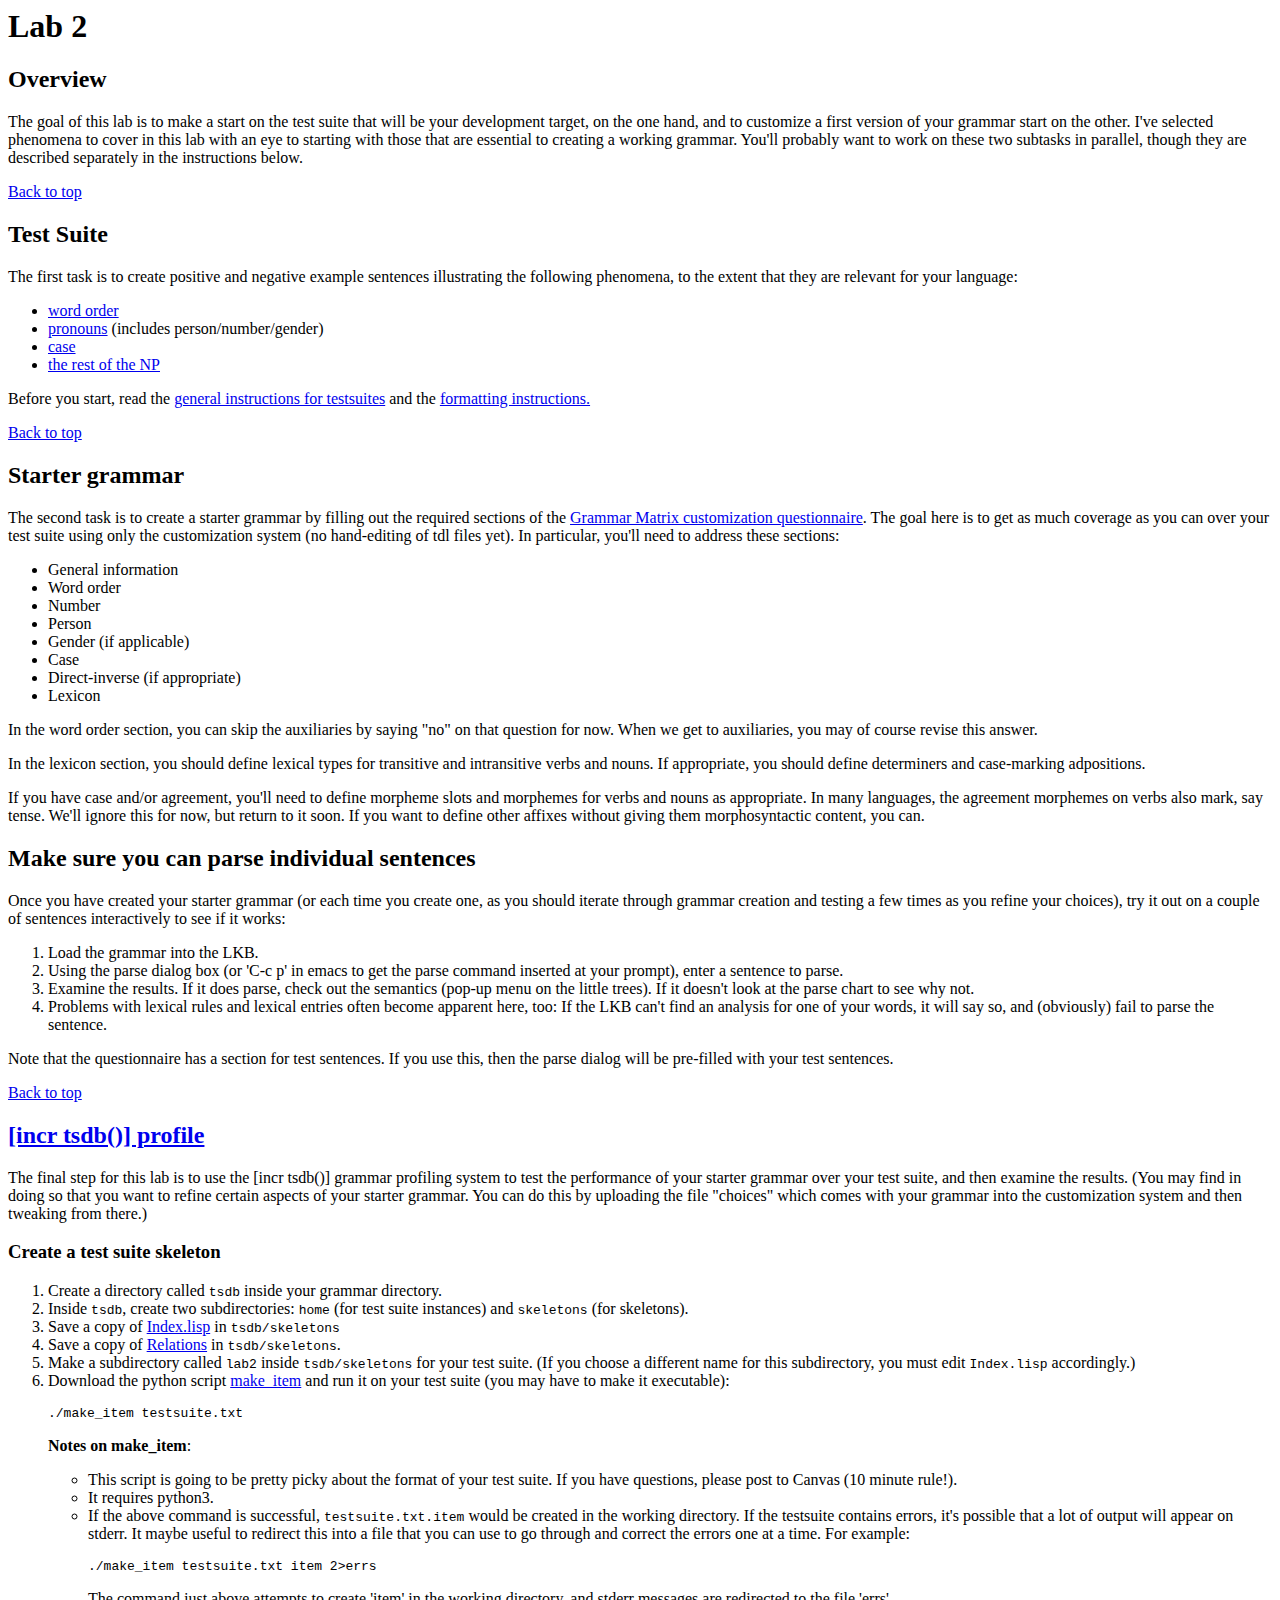
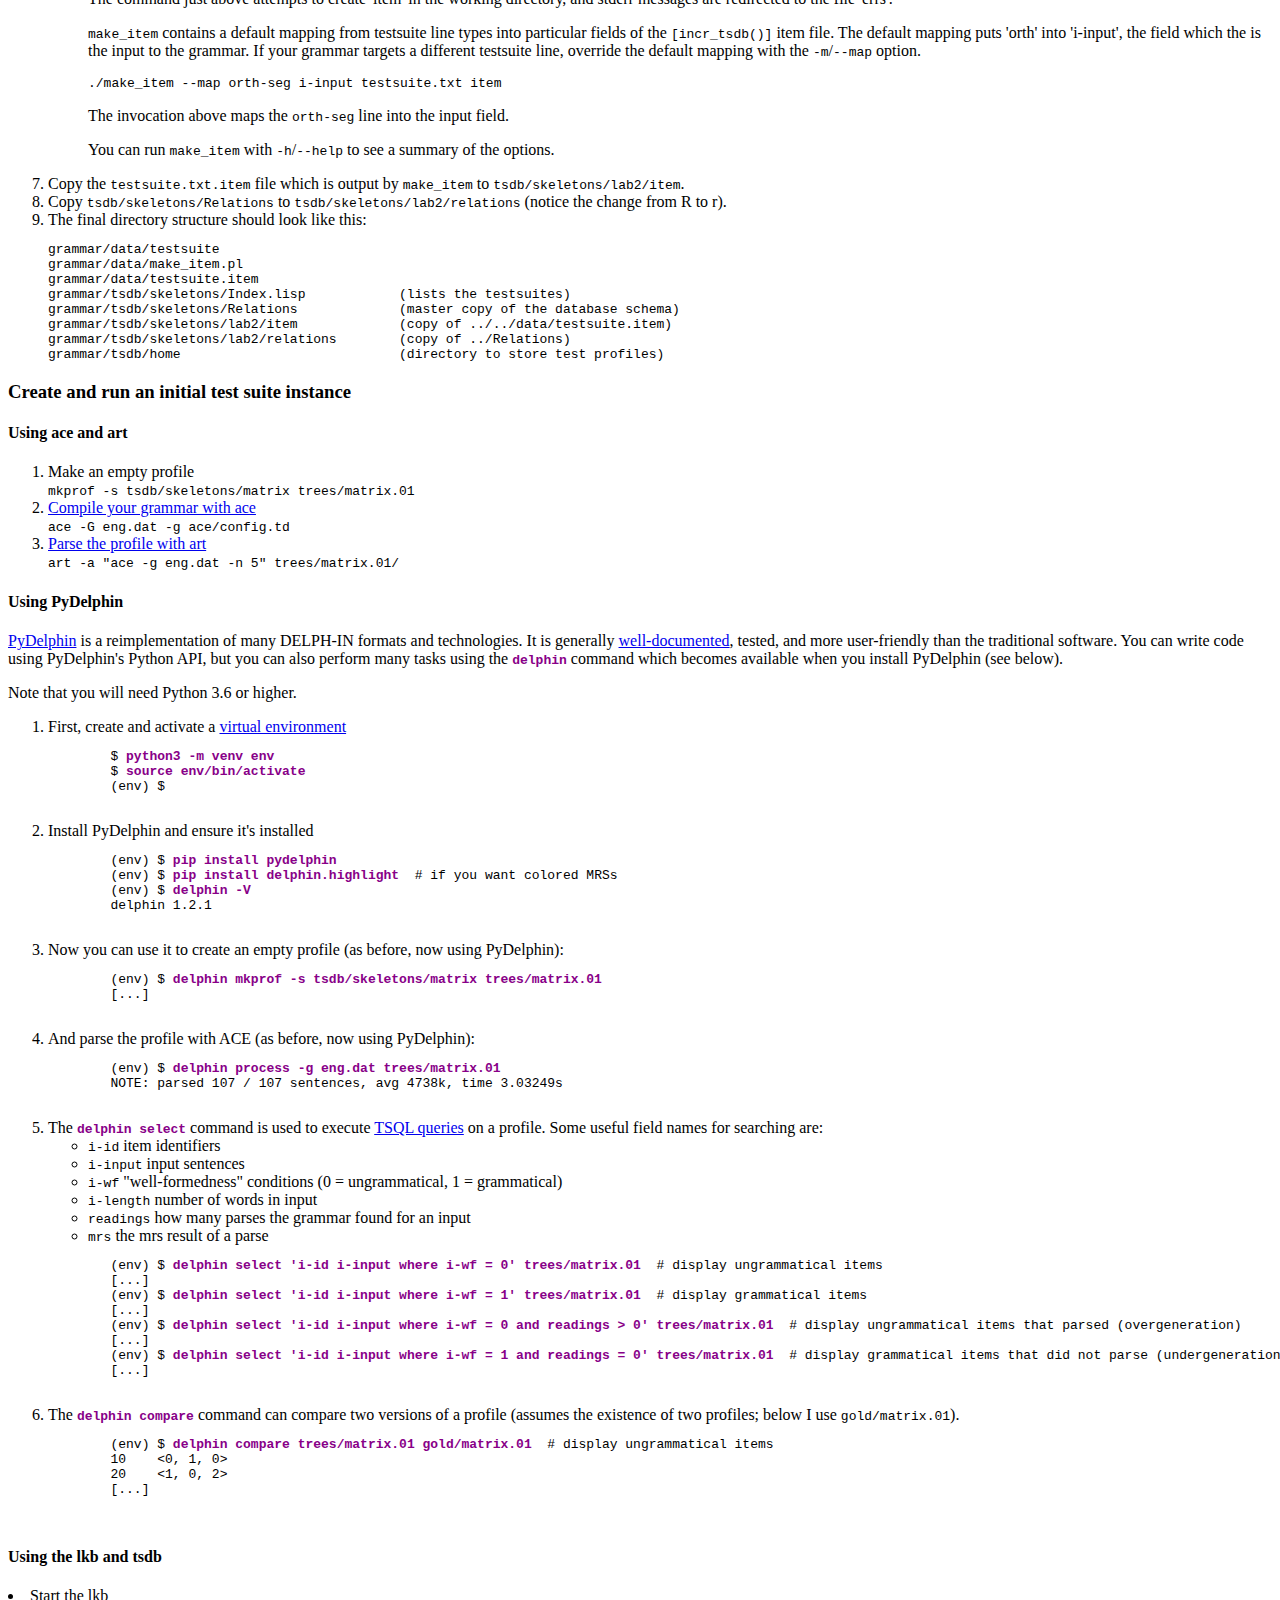
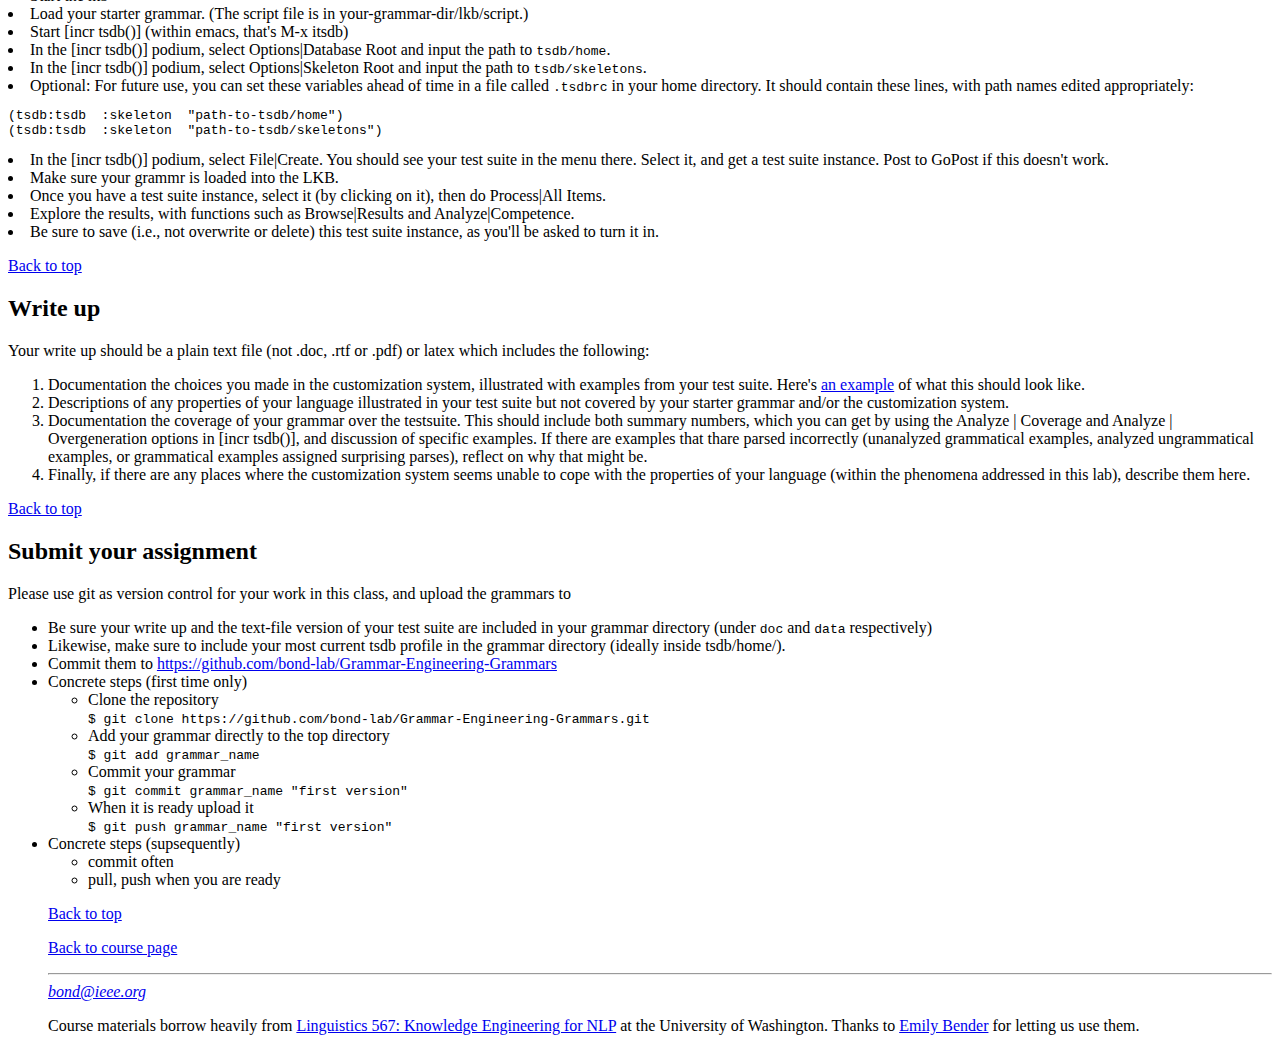
<file: docs/lab2.html>
<!DOCTYPE HTML PUBLIC "-//IETF//DTD HTML//EN">
<html> <head>
    <style>
      kbd { font-weight: bold; color: #808; }
    </style>
<title>Computational Grammars: Lab 2</title>
</head>

<body>
<h1>Lab 2</h1>

<h2><a name="overview">Overview</a></h2>

<p>The goal of this lab is to make a start on the test suite
that will be your development target, on the one hand, and to
customize a first version of your grammar start on the other.
I've selected phenomena to cover in this lab with an eye to
starting with those that are essential to creating a working
grammar.  You'll probably want to work on these two subtasks
in parallel, though they are described separately in the instructions
below.

<p><a href="lab2.html">Back to top</a>

<!-- <h2>Preliminaries</h2> -->


<!-- <h3><a name="svn">Version control</a></h3> -->

<!-- <p>In order to support collaborative work on the grammars, -->
<!-- but for lots of other reasons, you are asked to use version -->
<!-- control for your work in this class.  If both partners are -->
<!-- comfortable with some other version control system, you may -->
<!-- use it.  Otherwise, please use svn.  (NB: The repository should -->
<!-- be created only once --- not once by each partner --- but -->
<!-- checked out by both partners.) -->

<!-- <ul> -->
<!--   <li>Read David's <a href="http://depts.washington.edu/uwcl/twiki/bin/view.cgi/Main/LemurHomePage">wiki pages</a> on subversion (svn). -->
<!--   <li>Request an acccount on lemur, our svn server, -->
<!-- from linghelp-at-u (David Brodbeck). -->
<!--   <li>Decide on a project name (e.g., the name of your language) -->
<!--   and create a directory of that name on  your local computer. -->
<!--   <li>You'll put your test suite and choices files in the directory for now. -->
<!-- (We'll put the grammars themselves under version control once we're done downloading them.  Until then, it'll just be annoying, and all the information is in the choices files anyway.) -->
<!--   <li>From the directory above your project directory, invoke the following command: -->

<!--   <pre> -->
<!-- svn import project-name svn://lemur.ling.washington.edu/shared/project-name -->
<!-- </pre> -->

<!--   Where "project-name" should be the name of your directory (two instances). -->
<!--   <li>Move your old version of that directory out of the way: -->

<!--   <pre> -->
<!-- mv project-name project-name-old -->
<!-- </pre> -->

<!--   <li>Check out a working copy from svn: -->

<!--   <pre> -->
<!-- svn checkout svn://lemur.ling.washington.edu/shared/project-name -->
<!-- </pre> -->

<!--   <li>Check that it's the same as what you had: -->

<!--   <pre>diff -r project-name-old project-name</pre> -->

<!--   <li>If so, delete the version that's not under svn: -->

<!--   <pre>rm -r project-name-old</pre> -->

<!--   <li>As you make changes to your test suite, commit them to the svn repository: -->

<!--   <pre>svn commit</pre> -->

<!--   <li>Before working on the test suite or choices file, run -->

<!--   <pre>svn update</pre> -->

<!--   to grab any changes your partner made. -->
  
<!--   <li>Added bonus: If you are working on separate machines (e.g., if you want to work in the Treehouse, say, to get my help in debugging something during my office hours), you can use svn to keep the locations in sync. -->
<!--  </ul>  -->

<!-- <p><a href="lab2.html">Back to top</a> -->


<h2>Test Suite</h2>

<p>The first task is to create positive and negative example sentences
illustrating the following phenomena, to the extent that they
are relevant for your language:

<ul>
  <li><a href="testsuites.html#wordorder">word order</a>
  <li><a href="testsuites.html#pronouns">pronouns</a> (includes person/number/gender)
  <li><a href="testsuites.html#case">case</a>
  <li><a href="testsuites.html#restNP">the rest of the NP</a>
</ul>

<p>Before you start, read the <a
href="testsuites.html#preliminaries">general instructions for
testsuites</a> and the <a href="testsuites.html#formatting">formatting
instructions.</a>

<p><a href="lab2.html">Back to top</a>


<h2>Starter grammar</h2>

<p>The second task is to create a starter grammar by filling out
the required sections of the <a href="http://matrix.ling.washington.edu/customize/matrix.cgi">Grammar Matrix customization questionnaire</a>.  The goal
here is to get as much coverage as you can over your test suite using
only the customization system (no hand-editing of tdl files yet). In
particular, you'll need to address these sections:

<ul>
  <li>General information
  <li>Word order
  <li>Number
  <li>Person
  <li>Gender (if applicable)
  <li>Case
  <li>Direct-inverse (if appropriate)
  <li>Lexicon
</ul>

<p>In the word order section,
you can skip the auxiliaries by saying "no" on that question for now.
When we get to auxiliaries, you may of course revise this answer.

<p>In the lexicon section, you should define lexical types for transitive
and intransitive verbs and nouns.  If appropriate, you should define
determiners and case-marking adpositions.

<p>If you have case and/or agreement, you'll need to define morpheme
slots and morphemes for verbs and nouns as appropriate.  In many
languages, the agreement morphemes on verbs also mark, say tense.
We'll ignore this for now, but return to it soon.  If you want to define
other affixes without giving them morphosyntactic content, you can.

<h2>Make sure you can parse individual sentences</h2>

<p>Once you have created  your starter grammar (or each time you
create one, as you should iterate through grammar creation and
testing a few times as you refine your choices), try it out on a
couple of sentences interactively to see if it works:

<ol>
  <Li>Load the grammar into the LKB.
  <li>Using the parse dialog box (or 'C-c p' in emacs  to get the parse
  command inserted at your prompt), enter a sentence to parse.
  <li>Examine the results.  If it does parse, check out the semantics (pop-up menu on the little trees).  If it doesn't look at the parse chart to see why not.
  <li>Problems with lexical rules and lexical entries often become apparent here, too: If the LKB can't find an analysis for one of your words, it will say so, and (obviously) fail to parse the sentence.
</ol>

<p>Note that the questionnaire has a section for test sentences.  If
you use this, then the parse dialog will be pre-filled with your test sentences.

<p><a href="lab2.html">Back to top</a>

<h2><a href='http://moin.delph-in.net/ItsdbProfile'>[incr tsdb()] profile</a></h2>

<p>The final step for this lab is to use the [incr tsdb()] grammar
profiling system to test the performance of your starter grammar over
your test suite, and then examine the results.  (You may find in doing
so that you want to refine certain aspects of your starter grammar.
You can do this by uploading the file "choices" which comes with your
grammar into the customization system and then tweaking from there.)

<h3>Create a test suite skeleton</h3>

<ol>
<li>Create a directory called <tt>tsdb</tt> inside your grammar
directory.

<li>Inside <tt>tsdb</tt>, create two subdirectories: <tt>home</tt> (for
test suite instances) and <tt>skeletons</tt> (for skeletons).

<li>Save a copy of <a href="data/Index.lisp">Index.lisp</a> in
<tt>tsdb/skeletons</tt>

<li>Save a copy of <a href="http://svn.emmtee.net/trunk/lingo/lkb/src/tsdb/skeletons/english/Relations">Relations</a> in
<tt>tsdb/skeletons</tt>.

<li>Make a subdirectory called <tt>lab2</tt> inside
<tt>tsdb/skeletons</tt> for your test suite.  (If you choose a different
name for this subdirectory, you must edit <tt>Index.lisp</tt> accordingly.)

<li>Download the python script <a href="data/make_item">make_item</a>
and run it on your test suite (you may have to make it executable):

<p><pre>./make_item testsuite.txt</pre>

<p><b>Notes on make_item</b>:

<ul>
<li>This script is going to be pretty picky about the format
of your test suite.  If you have questions, please post to Canvas (10 minute rule!).

<li>It requires python3.

<li>If the above command is successful, <code>testsuite.txt.item</code>
would be created in the working directory.  If the testsuite contains errors, it's possible that a lot of output will appear on stderr.  It maybe useful to redirect this into a file that you can use to go through
and correct the errors one at a time.  For example:

<p><code>./make_item testsuite.txt item 2>errs</code>

<p>The command just above attempts to create 'item' in the working directory, and stderr messages are redirected to the file 'errs'.

<p><code>make_item</code> contains a default mapping from testsuite line types into particular fields of the <code>[incr_tsdb()]</code> item file.  The default mapping puts 'orth' into 'i-input', the field which the is the input to the grammar.  If your grammar targets a different testsuite line, override the default mapping with the <code>-m</code>/<code>--map</code> option.

<p><code>./make_item --map orth-seg i-input testsuite.txt item</code>

<p>The invocation above maps the <code>orth-seg</code> line into the input field.

<p>You can run <code>make_item</code> with <code>-h</code>/<code>--help</code> to see a summary of the options.

</ul>

<li>Copy the <code>testsuite.txt.item</code> file which is output by <code>make_item</code>
to <code>tsdb/skeletons/lab2/item</code>.

<li>Copy <code>tsdb/skeletons/Relations</code> to <code>tsdb/skeletons/lab2/relations</code> (notice the change from R to r).

<li>The final directory structure should look like this:
<pre>
grammar/data/testsuite
grammar/data/make_item.pl
grammar/data/testsuite.item
grammar/tsdb/skeletons/Index.lisp            (lists the testsuites)
grammar/tsdb/skeletons/Relations             (master copy of the database schema)
grammar/tsdb/skeletons/lab2/item             (copy of ../../data/testsuite.item)
grammar/tsdb/skeletons/lab2/relations        (copy of ../Relations)
grammar/tsdb/home                            (directory to store test profiles)
</pre>
</ol>

<h3>Create and run an initial test suite instance</h3>

<h4>Using ace and art</h4>
<ol>
  <li>Make an empty profile
    <br><code>mkprof -s tsdb/skeletons/matrix trees/matrix.01</code>
  <li><a href='http://moin.delph-in.net/AceUse'>Compile your grammar
      with ace</a>
    <br><code>ace -G eng.dat -g ace/config.td</code>
  <li><a href='http://sweaglesw.org/linguistics/libtsdb/art.html'>Parse
	 the profile with art</a>
	 <br><code>art -a "ace -g eng.dat -n 5" trees/matrix.01/</code>
</ol>

<h4>Using PyDelphin</h4>

<p><a href="https://github.com/delph-in/pydelphin">PyDelphin</a> is a reimplementation of many DELPH-IN formats and technologies. It is generally <a href="https://pydelphin.readthedocs.io/">well-documented</a>, tested, and more user-friendly than the traditional software. You can write code using PyDelphin's Python API, but you can also perform many tasks using the <kbd>delphin</kbd> command which becomes available when you install PyDelphin (see below).</p>

<p>Note that you will need Python 3.6 or higher.</p>

  <ol>
    <li>First, create and activate a <a href="https://packaging.python.org/tutorials/installing-packages/#creating-virtual-environments">virtual environment</a>
      <pre>
	$ <kbd>python3 -m venv env</kbd>
	$ <kbd>source env/bin/activate</kbd>
	(env) $
      </pre>
    </li>
    <li>Install PyDelphin and ensure it's installed
      <pre>
	(env) $ <kbd>pip install pydelphin</kbd>
	(env) $ <kbd>pip install delphin.highlight</kbd>  # if you want colored MRSs
	(env) $ <kbd>delphin -V</kbd>
        <samp>delphin 1.2.1</samp>
      </pre>
    </li>
    <li>Now you can use it to create an empty profile (as before, now using PyDelphin):
      <pre>
	(env) $ <kbd>delphin mkprof -s tsdb/skeletons/matrix trees/matrix.01</kbd>
	<samp>[...]</samp>
      </pre>
    </li>
    <li>And parse the profile with ACE (as before, now using PyDelphin):
      <pre>
	(env) $ <kbd>delphin process -g eng.dat trees/matrix.01</kbd>
	<samp>NOTE: parsed 107 / 107 sentences, avg 4738k, time 3.03249s</samp>
      </pre>
    </li>
    <li>The <kbd>delphin select</kbd> command is used to execute <a href="http://moin.delph-in.net/TsqlRfc">TSQL queries</a> on a profile.
      Some useful field names for searching are:
      <ul>
	<li><code>i-id</code> item identifiers</li>
	<li><code>i-input</code> input sentences</li>
	<li><code>i-wf</code> "well-formedness" conditions (0 = ungrammatical, 1 = grammatical)</li>
	<li><code>i-length</code> number of words in input</li>
	<li><code>readings</code> how many parses the grammar found for an input</li>
	<li><code>mrs</code> the mrs result of a parse</li>
      </ul>

      <pre>
	(env) $ <kbd>delphin select 'i-id i-input where i-wf = 0' trees/matrix.01</kbd>  # display ungrammatical items
	<samp>[...]</samp>
	(env) $ <kbd>delphin select 'i-id i-input where i-wf = 1' trees/matrix.01</kbd>  # display grammatical items
	<samp>[...]</samp>
	(env) $ <kbd>delphin select 'i-id i-input where i-wf = 0 and readings > 0' trees/matrix.01</kbd>  # display ungrammatical items that parsed (overgeneration)
	<samp>[...]</samp>
	(env) $ <kbd>delphin select 'i-id i-input where i-wf = 1 and readings = 0' trees/matrix.01</kbd>  # display grammatical items that did not parse (undergeneration)
	<samp>[...]</samp>
      </pre>
    </li>
    <li>The <kbd>delphin compare</kbd> command can compare two versions of a profile (assumes the existence of two profiles; below I use <code>gold/matrix.01</code>).
      <pre>
	(env) $ <kbd>delphin compare trees/matrix.01 gold/matrix.01</kbd>  # display ungrammatical items
	<samp>10    <0, 1, 0>
        20    <1, 0, 2>
	[...]
	</samp>
      </pre>
    </li>
  </ol>

<h4>Using the lkb and tsdb</h4>
<li>Start the lkb
<li>Load your starter grammar.  (The script file is in your-grammar-dir/lkb/script.)
<li>Start [incr tsdb()] (within emacs, that's M-x itsdb)
<li>In the [incr tsdb()] podium, select Options|Database Root
and input the path to <tt>tsdb/home</tt>.
<li>In the [incr tsdb()] podium, select Options|Skeleton Root
and input the path to <tt>tsdb/skeletons</tt>.
<li>Optional: For future use, you can set these variables
ahead of time in a file called <tt>.tsdbrc</tt> in your home directory.
It should contain these lines, with path names edited appropriately:

<pre>
(tsdb:tsdb  :skeleton  "path-to-tsdb/home")
(tsdb:tsdb  :skeleton  "path-to-tsdb/skeletons")
</pre>

<li>In the [incr tsdb()] podium, select File|Create.  You should
see your test suite in the menu there.  Select it, and get a test suite
instance. Post to GoPost if this doesn't work.
<li>Make sure your grammr is loaded into the LKB.
<li>Once you have a test suite instance, select it (by clicking on it),
then do Process|All Items.
<li>Explore the results, with functions such as Browse|Results and Analyze|Competence.
<li>Be sure to save (i.e., not overwrite or delete) this test suite
instance, as you'll be asked to turn it in.
</ol>

<p><a href="lab2.html">Back to top</a>

<h2>Write up</h2>


<p>Your write up should be a plain text file (not .doc, .rtf or .pdf)
  or latex which includes the following:

<ol>
  <li>Documentation the choices you made in the customization
  system, illustrated with examples from your test suite. Here's <a href="write-up-sample.html">an example</a> of what this should look like.
  <li>Descriptions of any properties of your language illustrated
  in your test suite but not covered by your starter grammar and/or
  the customization system.
  <li>Documentation the coverage of your grammar over the testsuite.
    This should include both summary numbers, which you can get by using the Analyze | Coverage and Analyze | Overgeneration options in [incr tsdb()], and discussion of specific examples.
  If there are examples that thare parsed incorrectly (unanalyzed
  grammatical examples, analyzed ungrammatical examples, or grammatical
  examples assigned surprising parses), reflect on why that might be.
  <li>Finally, if there are any places where the customization system
  seems unable to cope with the properties of your language (within the
  phenomena addressed in this lab), describe them here.
</ol>

<p><a href="lab2.html">Back to top</a>

<h2><a name="submit">Submit your assignment</a></h2>

<p>Please use git as version control for your work in this class, and
  upload the grammars to    

  <ul>
  <li>Be sure your write up and the text-file version of your test suite are
  included in your grammar directory (under <code>doc</code> and <code>data</code> respectively)
  <li>Likewise, make sure to include your most current tsdb profile in the grammar directory (ideally inside tsdb/home/).
  <li>Commit them to <a href='https://github.com/bond-lab/Grammar-Engineering-Grammars'>https://github.com/bond-lab/Grammar-Engineering-Grammars</a>
  <li> Concrete steps (first time only)
    <ul>
      <li>Clone the repository
	<br><code>$ git clone https://github.com/bond-lab/Grammar-Engineering-Grammars.git</code>
      <li>Add your grammar directly to the top directory
      <br><code>$ git add grammar_name</code>
      <li>Commit your grammar
	<br><code>$ git commit grammar_name "first version"</code>
      <li>When it is ready upload it
	<br><code>$ git push grammar_name "first version"</code>
    </ul>
     <li> Concrete steps (supsequently)
       <ul>
	 <li>commit often
	 <li>pull, push when you are ready
     </li>
  </ul>

<p><a href="lab2.html">Back to top</a>
<p><a href="index.html">Back to course page</a>

<hr>

<address><a href='mailto:bond@ieee.org'>bond@ieee.org</a></address>

<p>Course materials borrow heavily
from <a href="http://courses.washington.edu/ling567/">Linguistics 567:
Knowledge Engineering for NLP</a> at the University of Washington.
Thanks to
<a href="http://faculty.washington.edu/ebender/index.html">Emily Bender</a> for
letting us use them.



</body> 

</html>
</file>
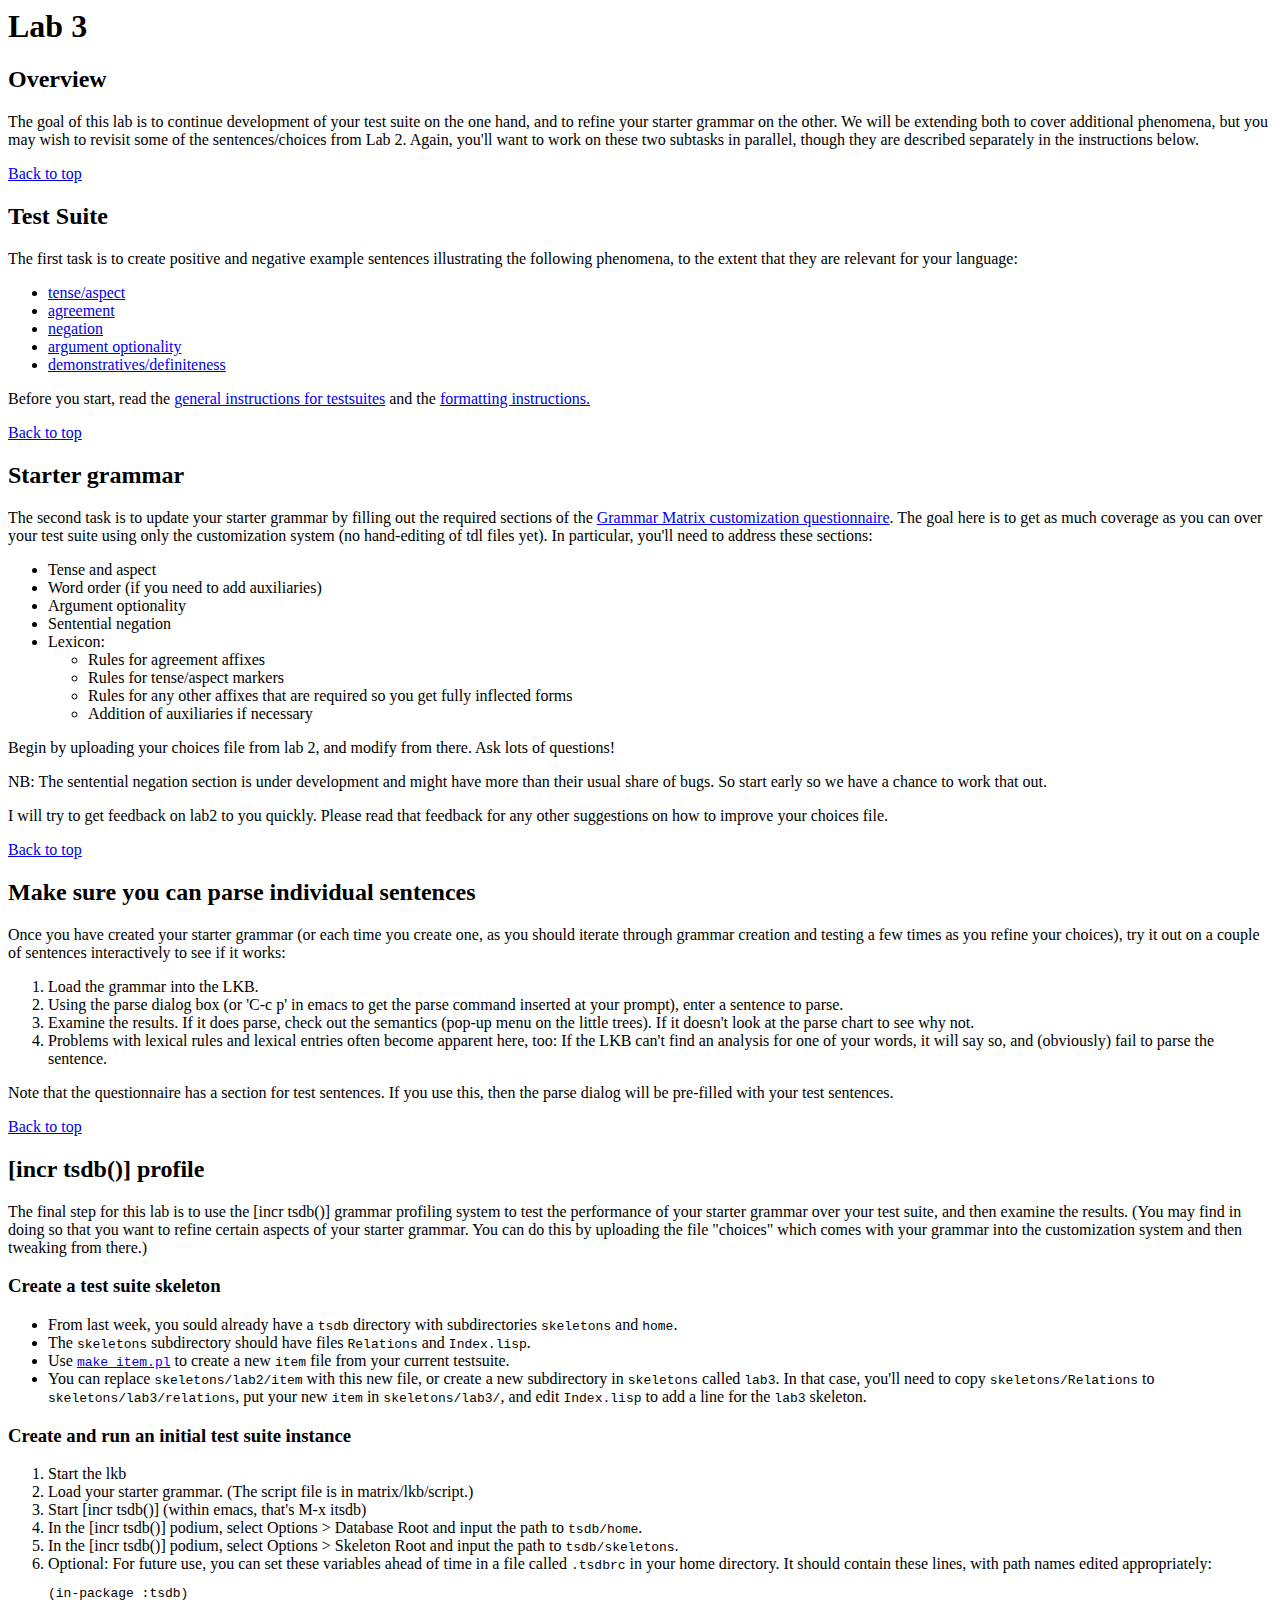
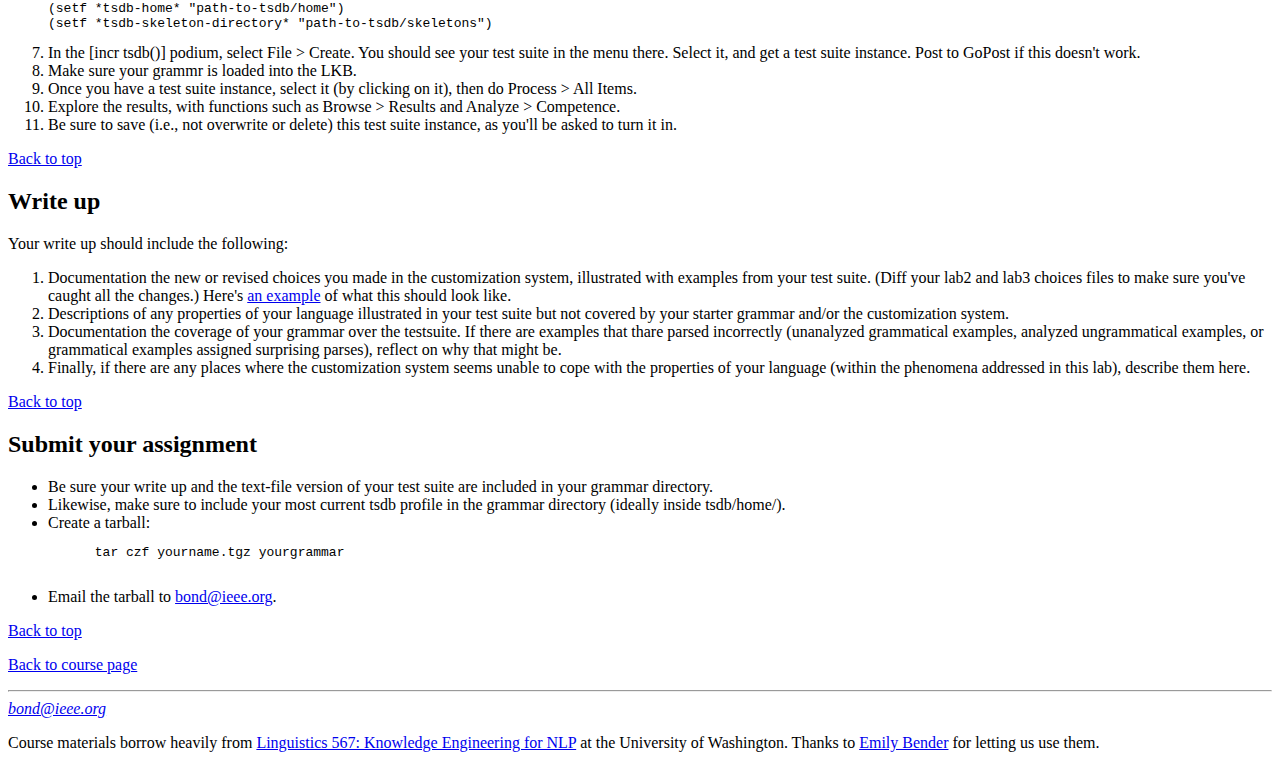
<file: docs/lab3.html>
<!DOCTYPE HTML PUBLIC "-//IETF//DTD HTML//EN">
<html> <head>
<title>Computational Grammars: Lab 3</title>
</head>

<body>
<h1>Lab 3</h1>


<h2><a name="overview">Overview</a></h2>

<p>The goal of this lab is to continue development of your test suite
on the one hand, and to refine your starter grammar on the other.  We
will be extending both to cover additional phenomena, but you may wish
to revisit some of the sentences/choices from Lab 2.  Again, you'll
want to work on these two subtasks in parallel, though they are
described separately in the instructions below.

<p><a href="lab3.html">Back to top</a>

  
  
<h2>Test Suite</h2>

<p>The first task is to create positive and negative example sentences
illustrating the following phenomena, to the extent that they
are relevant for your language:

<ul>
  <li><a href="testsuites.html#tma">tense/aspect</a>
  <li><a href="testsuites.html#agreement">agreement</a>
  <li><a href="testsuites.html#neg">negation</a>
  <li><a href="testsuites.html#opt">argument optionality</a>
  <li><a href="testsuites.html#demo">demonstratives/definiteness</a>
</ul>

<p>Before you start, read the <a
href="testsuites.html#preliminaries">general instructions for
testsuites</a> and the <a href="testsuites.html#formatting">formatting
instructions.</a>

<p><a href="lab3.html">Back to top</a>


<h2>Starter grammar</h2>

<p>The second task is to update your starter grammar by filling out
the required sections of the <a href="http://www.delph-in.net/matrix/customize/matrix.cgi">Grammar Matrix customization questionnaire</a>.  The goal
here is to get as much coverage as you can over your test suite using
only the customization system (no hand-editing of tdl files yet).  In
particular, you'll need to address these sections:

<ul>
  <li>Tense and aspect
  <li>Word order (if you need to add auxiliaries)
  <li>Argument optionality
  <li>Sentential negation
  <li>Lexicon: 
<ul>
  <li>Rules for agreement affixes
  <li>Rules for tense/aspect markers
  <li>Rules for any other affixes that are required so you get fully inflected forms
  <li>Addition of auxiliaries if necessary
</ul>
</ul>

<p>Begin by uploading your choices file from lab 2, and modify from
there.  Ask lots of questions!

<p>NB: The sentential negation section is under development and
might have more than their usual share of bugs.  So start early so we have
a chance to work that out.

<p>I will try to get feedback on lab2 to you quickly.  Please read
that feedback for any other suggestions on how to improve your choices file.

<p><a href="lab3.html">Back to top</a>

<h2>Make sure you can parse individual sentences</h2>

<p>Once you have created  your starter grammar (or each time you
create one, as you should iterate through grammar creation and
testing a few times as you refine your choices), try it out on a
couple of sentences interactively to see if it works:

<ol>
  <Li>Load the grammar into the LKB.
  <li>Using the parse dialog box (or 'C-c p' in emacs  to get the parse
  command inserted at your prompt), enter a sentence to parse.
  <li>Examine the results.  If it does parse, check out the semantics (pop-up menu on the little trees).  If it doesn't look at the parse chart to see why not.
  <li>Problems with lexical rules and lexical entries often become apparent here, too: If the LKB can't find an analysis for one of your words, it will say so, and (obviously) fail to parse the sentence.
</ol>

<p>Note that the questionnaire has a section for test sentences.  If
you use this, then the parse dialog will be pre-filled with your test sentences.

<p><a href="lab3.html">Back to top</a>


<h2>[incr tsdb()] profile</h2>

<p>The final step for this lab is to use the [incr tsdb()] grammar
profiling system to test the performance of your starter grammar over
your test suite, and then examine the results.  (You may find in doing
so that you want to refine certain aspects of your starter grammar.
You can do this by uploading the file "choices" which comes with your
grammar into the customization system and then tweaking from there.)

<h3>Create a test suite skeleton</h3>

<ul>
<li>From last week, you sould already have a <tt>tsdb</tt> directory
with subdirectories <tt>skeletons</tt> and <tt>home</tt>.  
<li>The <tt>skeletons</tt> subdirectory should have files <tt>Relations</tt>
and <tt>Index.lisp</tt>.
<li>Use <a href="make_item.pl"><tt>make_item.pl</tt></a> to create
a new <tt>item</tt> file from your current testsuite.
<li>You can replace <tt>skeletons/lab2/item</tt> with this new file,
or create a new subdirectory in <tt>skeletons</tt> called <tt>lab3</tt>.
In that case, you'll need to copy <tt>skeletons/Relations</tt> to
<tt>skeletons/lab3/relations</tt>, put your new <tt>item</tt> in
<tt>skeletons/lab3/</tt>, and edit <tt>Index.lisp</tt> to add a line
for the <tt>lab3</tt> skeleton.
</ul>

<h3>Create and run an initial test suite instance</h3>

<ol>
<li>Start the lkb
<li>Load your starter grammar.  (The script file is in matrix/lkb/script.)
<li>Start [incr tsdb()] (within emacs, that's M-x itsdb)
<li>In the [incr tsdb()] podium, select Options > Database Root
and input the path to <tt>tsdb/home</tt>.
<li>In the [incr tsdb()] podium, select Options > Skeleton Root
and input the path to <tt>tsdb/skeletons</tt>.
<li>Optional: For future use, you can set these variables
ahead of time in a file called <tt>.tsdbrc</tt> in your home directory.
It should contain these lines, with path names edited appropriately:

<pre>
(in-package :tsdb)
(setf *tsdb-home* "path-to-tsdb/home")
(setf *tsdb-skeleton-directory* "path-to-tsdb/skeletons")
</pre>

<li>In the [incr tsdb()] podium, select File > Create.  You should
see your test suite in the menu there.  Select it, and get a test suite
instance. Post to GoPost if this doesn't work.
<li>Make sure your grammr is loaded into the LKB.
<li>Once you have a test suite instance, select it (by clicking on it),
then do Process > All Items.
<li>Explore the results, with functions such as Browse > Results and Analyze > Competence.
<li>Be sure to save (i.e., not overwrite or delete) this test suite
instance, as you'll be asked to turn it in.
</ol>

<p><a href="lab3.html">Back to top</a>

<h2>Write up</h2>

<p>Your write up should include the following:

<ol>
  <li>Documentation the new or revised choices you made in the customization
  system, illustrated with examples from your test suite.  (Diff your lab2 and lab3 choices files to make sure you've caught all the changes.) Here's <a href="write-up-sample.html">an example</a> of what this should look like.
  <li>Descriptions of any properties of your language illustrated
  in your test suite but not covered by your starter grammar and/or
  the customization system.
  <li>Documentation the coverage of your grammar over the testsuite.
  If there are examples that thare parsed incorrectly (unanalyzed
  grammatical examples, analyzed ungrammatical examples, or grammatical
  examples assigned surprising parses), reflect on why that might be.
  <li>Finally, if there are any places where the customization system
  seems unable to cope with the properties of your language (within the
  phenomena addressed in this lab), describe them here.
</ol>

<p><a href="lab3.html">Back to top</a>

<h2><a name="submit">Submit your assignment</a></h2>

<ul>
  <li>Be sure your write up and the text-file version of your test suite are
  included in your grammar directory.
  <li>Likewise, make sure to include your most current tsdb profile in the grammar directory (ideally inside tsdb/home/).
  <li>Create a tarball:

  <pre>
      tar czf yourname.tgz yourgrammar
    </pre>

  <li>Email the tarball to <a href="mailto:bond@ieee.org?subject=[HG7021] lab3">bond@ieee.org</a>.  
</ul>

<p><a href="lab3.html">Back to top</a>
<p><a href="index.html">Back to course page</a>

<hr>

<address><a href='mailto:bond@ieee.org'>bond@ieee.org</a></address>

<p>Course materials borrow heavily
from <a href="http://courses.washington.edu/ling567/">Linguistics 567:
Knowledge Engineering for NLP</a> at the University of Washington.
Thanks to
<a href="http://faculty.washington.edu/ebender/index.html">Emily Bender</a> for
letting us use them.


</body> </html>
</file>
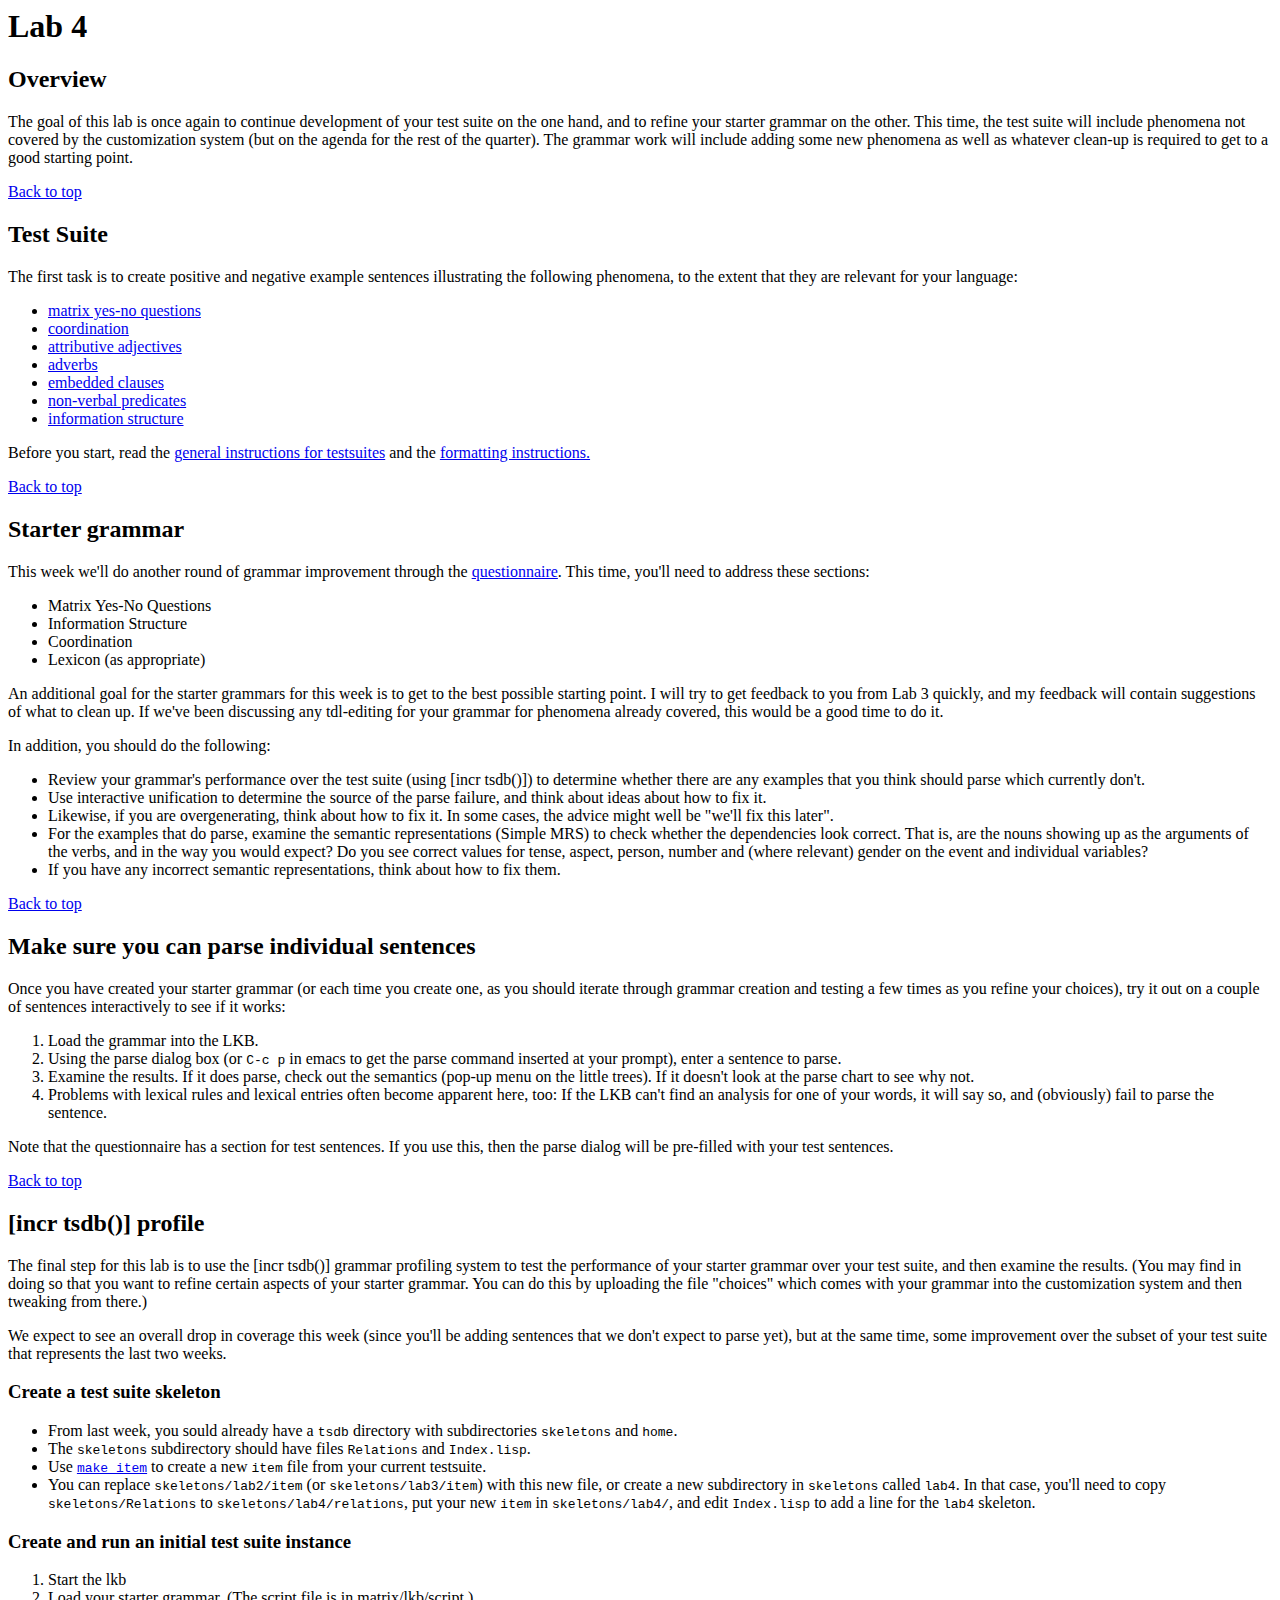
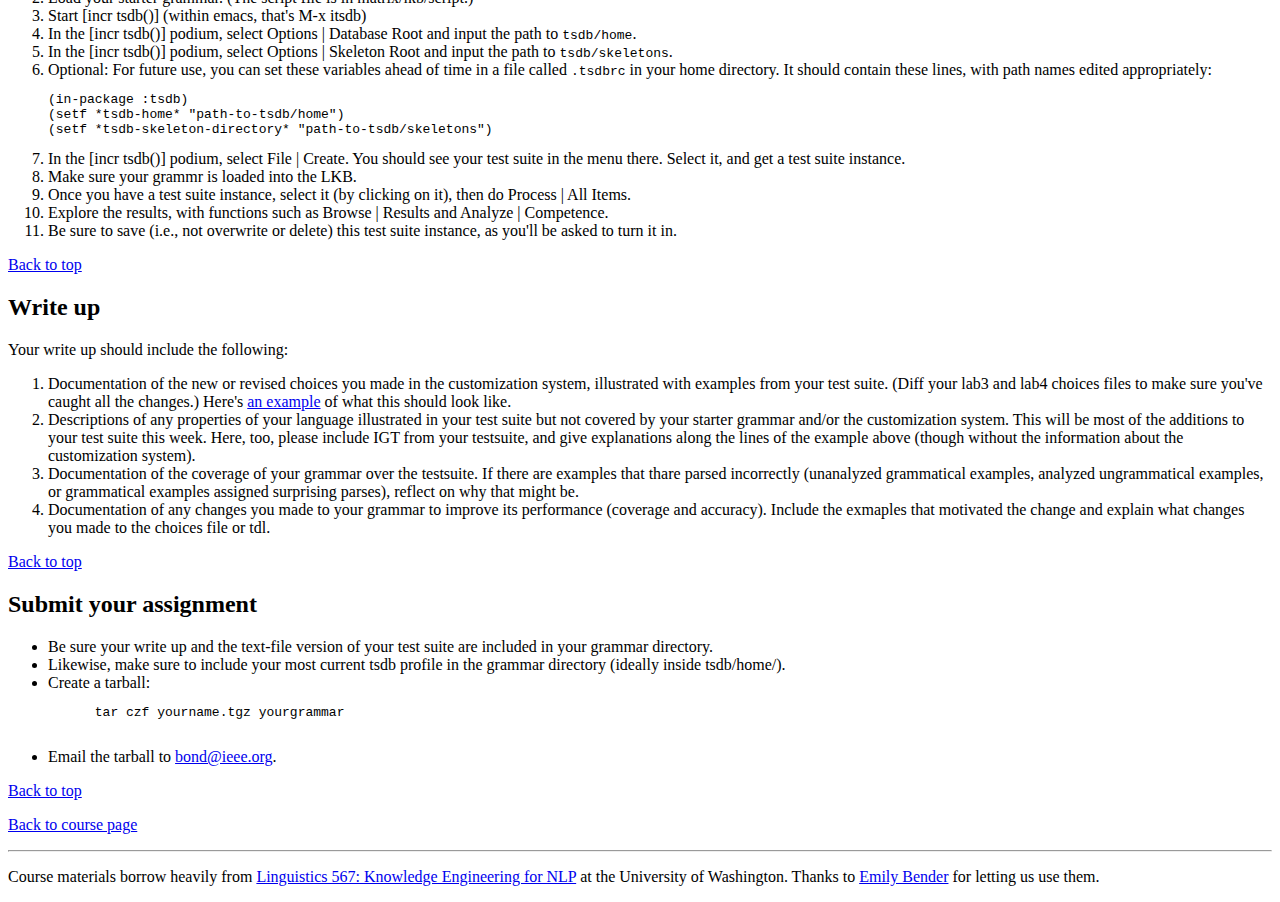
<file: docs/lab4.html>
<!DOCTYPE HTML PUBLIC "-//IETF//DTD HTML//EN">
<html> <head>
<title>Computational Grammars: Lab 4</title>
</head>

<body>
<h1>Lab 4</h1>


<h2><a name="overview">Overview</a></h2>

<p>The goal of this lab is once again to continue development of your
test suite on the one hand, and to refine your starter grammar on the
other.  This time, the test suite will include phenomena not covered
by the customization system (but on the agenda for the rest of the
quarter). The grammar work will include adding some new phenomena as
well as whatever clean-up is required to get to a good starting point.

<p><a href="lab4.html">Back to top</a>

<h2>Test Suite</h2>

<p>The first task is to create positive and negative example sentences
illustrating the following phenomena, to the extent that they
are relevant for your language:

<ul>
  <li><a href="testsuites.html#yesno">matrix yes-no questions</a>
  <li><a href="testsuites.html#coord">coordination</a>
  <li><a href="testsuites.html#adj">attributive adjectives</a>
  <li><a href="testsuites.html#adv">adverbs</a>
  <li><a href="testsuites.html#emb">embedded clauses</a>
  <li><a href="testsuites.html#copula">non-verbal predicates</a>
  <li><a href="testsuites.html#info">information structure</a> 
</ul>

<p>Before you start, read the <a
href="testsuites.html#preliminaries">general instructions for
testsuites</a> and the <a href="testsuites.html#formatting">formatting
instructions.</a>

<p><a href="lab4.html">Back to top</a>


<h2>Starter grammar</h2>

<p>This week we'll do another round of grammar improvement
through the <a href="http://www.delph-in.net/matrix/customize/matrix.cgi">questionnaire</a>.    This time, you'll need to address these
sections:

<ul>
  <li>Matrix Yes-No Questions
  <li>Information Structure
  <li>Coordination
  <li>Lexicon (as appropriate)
  </ul>

<p>An additional goal for the starter grammars for this week is to get
to the best possible starting point.  I will try to get feedback
to you from Lab 3 quickly, and my feedback will contain suggestions
of what to clean up.  If we've been discussing any tdl-editing
for your grammar for phenomena already covered, this would be a good
time to do it.

<p>In addition, you should do the following:

</p><ul>
  <li>Review your grammar's performance over the test suite (using
  [incr tsdb()]) to determine whether there are any examples that you think should parse which currently don't.
  <li>Use interactive unification to determine the source of the parse failure, and think about  ideas about how to fix it.
  <li>Likewise, if you are overgenerating, think about how to fix it.
  In some cases, the advice might well be "we'll fix this later".
  <li>For the examples that do parse, examine the semantic
  representations (Simple MRS) to check whether the dependencies look
  correct.  That is, are the nouns showing up as the arguments of the
  verbs, and in the way you would expect?  Do you see correct values
  for tense, aspect, person, number and (where relevant) gender on the
  event and individual variables?
  <li>If you have any incorrect semantic representations, think about how to fix them.
</ul>

<p><a href="lab4.html">Back to top</a>

<h2>Make sure you can parse individual sentences</h2>

<p>Once you have created  your starter grammar (or each time you
create one, as you should iterate through grammar creation and
testing a few times as you refine your choices), try it out on a
couple of sentences interactively to see if it works:

<ol>
  <Li>Load the grammar into the LKB.
  <li>Using the parse dialog box (or <tt>C-c p</tt> in emacs  to get the parse
  command inserted at your prompt), enter a sentence to parse.
  <li>Examine the results.  If it does parse, check out the semantics (pop-up menu on the little trees).  If it doesn't look at the parse chart to see why not.
  <li>Problems with lexical rules and lexical entries often become apparent here, too: If the LKB can't find an analysis for one of your words, it will say so, and (obviously) fail to parse the sentence.
</ol>

<p>Note that the questionnaire has a section for test sentences.  If
you use this, then the parse dialog will be pre-filled with your test sentences.

<p><a href="lab4.html">Back to top</a>


<h2>[incr tsdb()] profile</h2>

<p>The final step for this lab is to use the [incr tsdb()] grammar
profiling system to test the performance of your starter grammar over
your test suite, and then examine the results.  (You may find in doing
so that you want to refine certain aspects of your starter grammar.
You can do this by uploading the file "choices" which comes with your
grammar into the customization system and then tweaking from there.)

<P>We expect to see an overall drop in coverage this week (since
you'll be adding sentences that we don't expect to parse yet), but
at the same time, some improvement over the subset of your test suite
that represents the last two weeks.

<h3>Create a test suite skeleton</h3>

<ul>
<li>From last week, you sould already have a <tt>tsdb</tt> directory
with subdirectories <tt>skeletons</tt> and <tt>home</tt>.  
<li>The <tt>skeletons</tt> subdirectory should have files <tt>Relations</tt>
and <tt>Index.lisp</tt>.
<li>Use <a href="make_item"><tt>make_item</tt></a> to create
a new <tt>item</tt> file from your current testsuite.
<li>You can replace <tt>skeletons/lab2/item</tt> (or <tt>skeletons/lab3/item</tt>) with this new file,
or create a new subdirectory in <tt>skeletons</tt> called <tt>lab4</tt>.
In that case, you'll need to copy <tt>skeletons/Relations</tt> to
<tt>skeletons/lab4/relations</tt>, put your new <tt>item</tt> in
<tt>skeletons/lab4/</tt>, and edit <tt>Index.lisp</tt> to add a line
for the <tt>lab4</tt> skeleton.
</ul>

<h3>Create and run an initial test suite instance</h3>

<ol>
<li>Start the lkb
<li>Load your starter grammar.  (The script file is in matrix/lkb/script.)
<li>Start [incr tsdb()] (within emacs, that's M-x itsdb)
<li>In the [incr tsdb()] podium, select Options | Database Root
and input the path to <tt>tsdb/home</tt>.
<li>In the [incr tsdb()] podium, select Options | Skeleton Root
and input the path to <tt>tsdb/skeletons</tt>.
<li>Optional: For future use, you can set these variables
ahead of time in a file called <tt>.tsdbrc</tt> in your home directory.
It should contain these lines, with path names edited appropriately:

<pre>
(in-package :tsdb)
(setf *tsdb-home* "path-to-tsdb/home")
(setf *tsdb-skeleton-directory* "path-to-tsdb/skeletons")
</pre>

<li>In the [incr tsdb()] podium, select File | Create.  You should
see your test suite in the menu there.  Select it, and get a test suite
instance. 
<li>Make sure your grammr is loaded into the LKB.
<li>Once you have a test suite instance, select it (by clicking on it),
then do Process | All Items.
<li>Explore the results, with functions such as Browse | Results and Analyze | Competence.
<li>Be sure to save (i.e., not overwrite or delete) this test suite
instance, as you'll be asked to turn it in.
</ol>

<p><a href="lab4.html">Back to top</a>

<h2>Write up</h2>


<p>Your write up should include the following:

<ol>
  <li>Documentation of the new or revised choices you made in the customization
  system, illustrated with examples from your test suite.  (Diff your lab3 and lab4 choices files to make sure you've caught all the changes.) Here's <a href="write-up-sample.html">an example</a> of what this should look like.
  <li>Descriptions of any properties of your language illustrated
  in your test suite but not covered by your starter grammar and/or
  the customization system. This will be most of the additions to your
  test suite this week.  Here, too, please include IGT from your testsuite,
  and give explanations along the lines of the example above (though without
  the information about the customization system).
  <li>Documentation of the coverage of your grammar over the testsuite.
  If there are examples that thare parsed incorrectly (unanalyzed
  grammatical examples, analyzed ungrammatical examples, or grammatical
  examples assigned surprising parses), reflect on why that might be.
  <li>Documentation of any changes you made to your grammar to improve
  its performance (coverage and accuracy).  Include the exmaples that
  motivated the change and explain what changes you made to the
  choices file or tdl.
</ol>

<p><a href="lab4.html">Back to top</a>

<h2><a name="submit">Submit your assignment</a></h2>

<ul>
  <li>Be sure your write up and the text-file version of your test suite are
  included in your grammar directory.
  <li>Likewise, make sure to include your most current tsdb profile in the grammar directory (ideally inside tsdb/home/).
  <li>Create a tarball:

  <pre>
      tar czf yourname.tgz yourgrammar
    </pre>

  <li>Email the tarball to <a href="mailto:bond@ieee.org?subject=[HG7021] lab3">bond@ieee.org</a>.  
</ul>

<p><a href="lab4.html">Back to top</a>
<p><a href="index.html">Back to course page</a>

<hr>
<p>Course materials borrow heavily
from <a href="http://courses.washington.edu/ling567/">Linguistics 567:
Knowledge Engineering for NLP</a> at the University of Washington.
Thanks to
<a href="http://faculty.washington.edu/ebender/index.html">Emily Bender</a> for
letting us use them.

</body> </html>
</file>
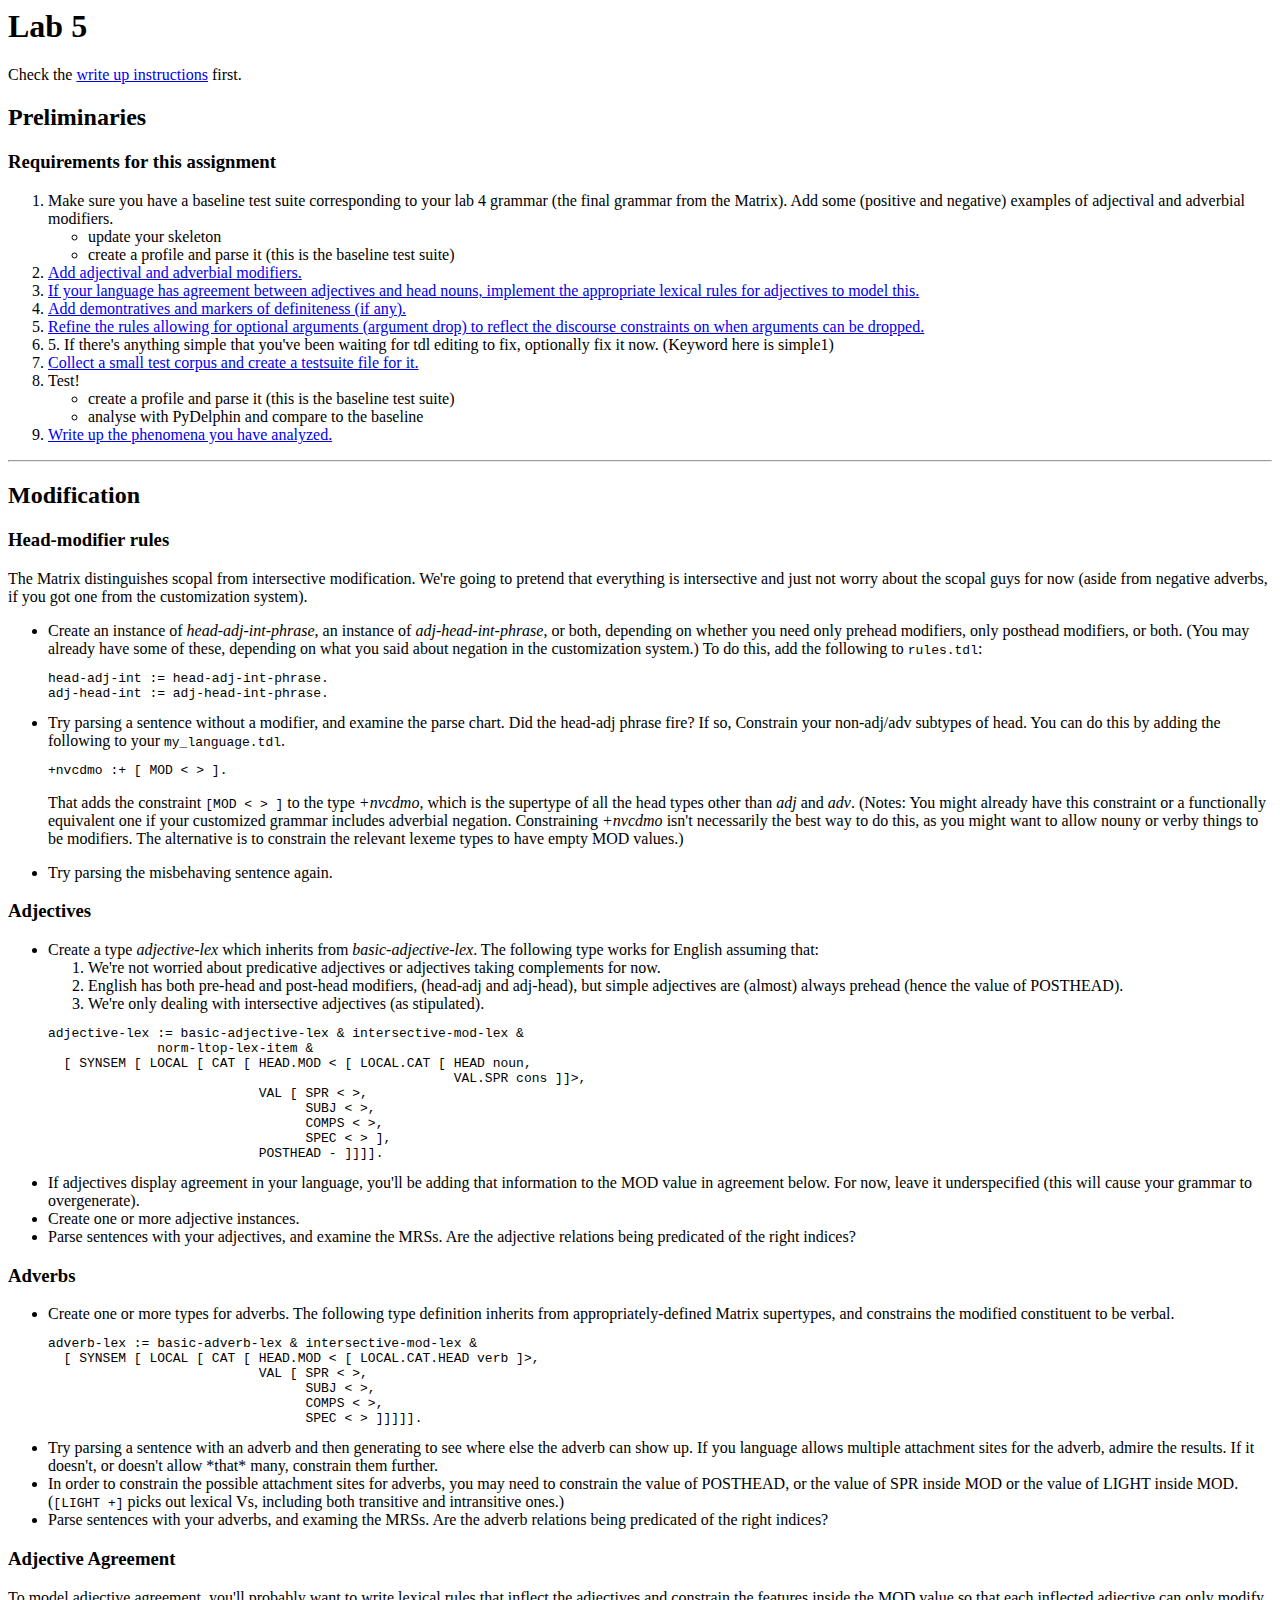
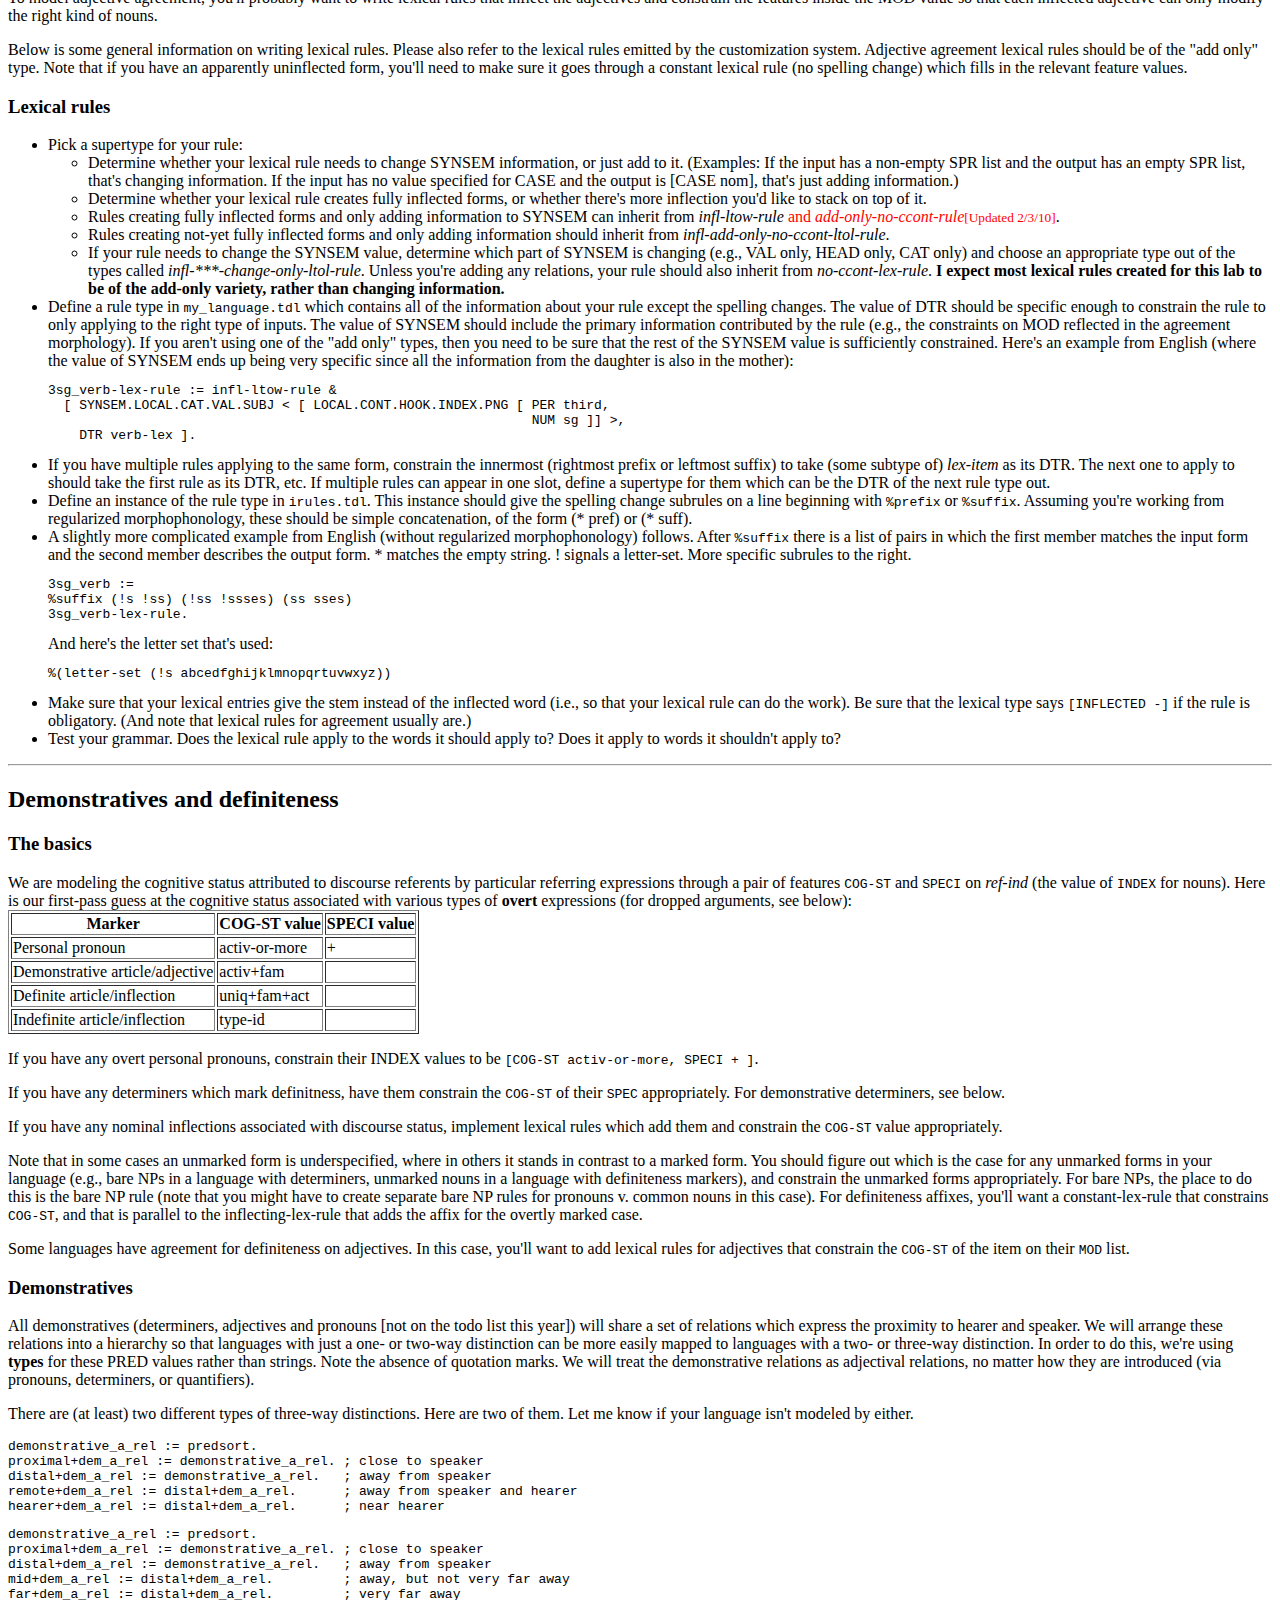
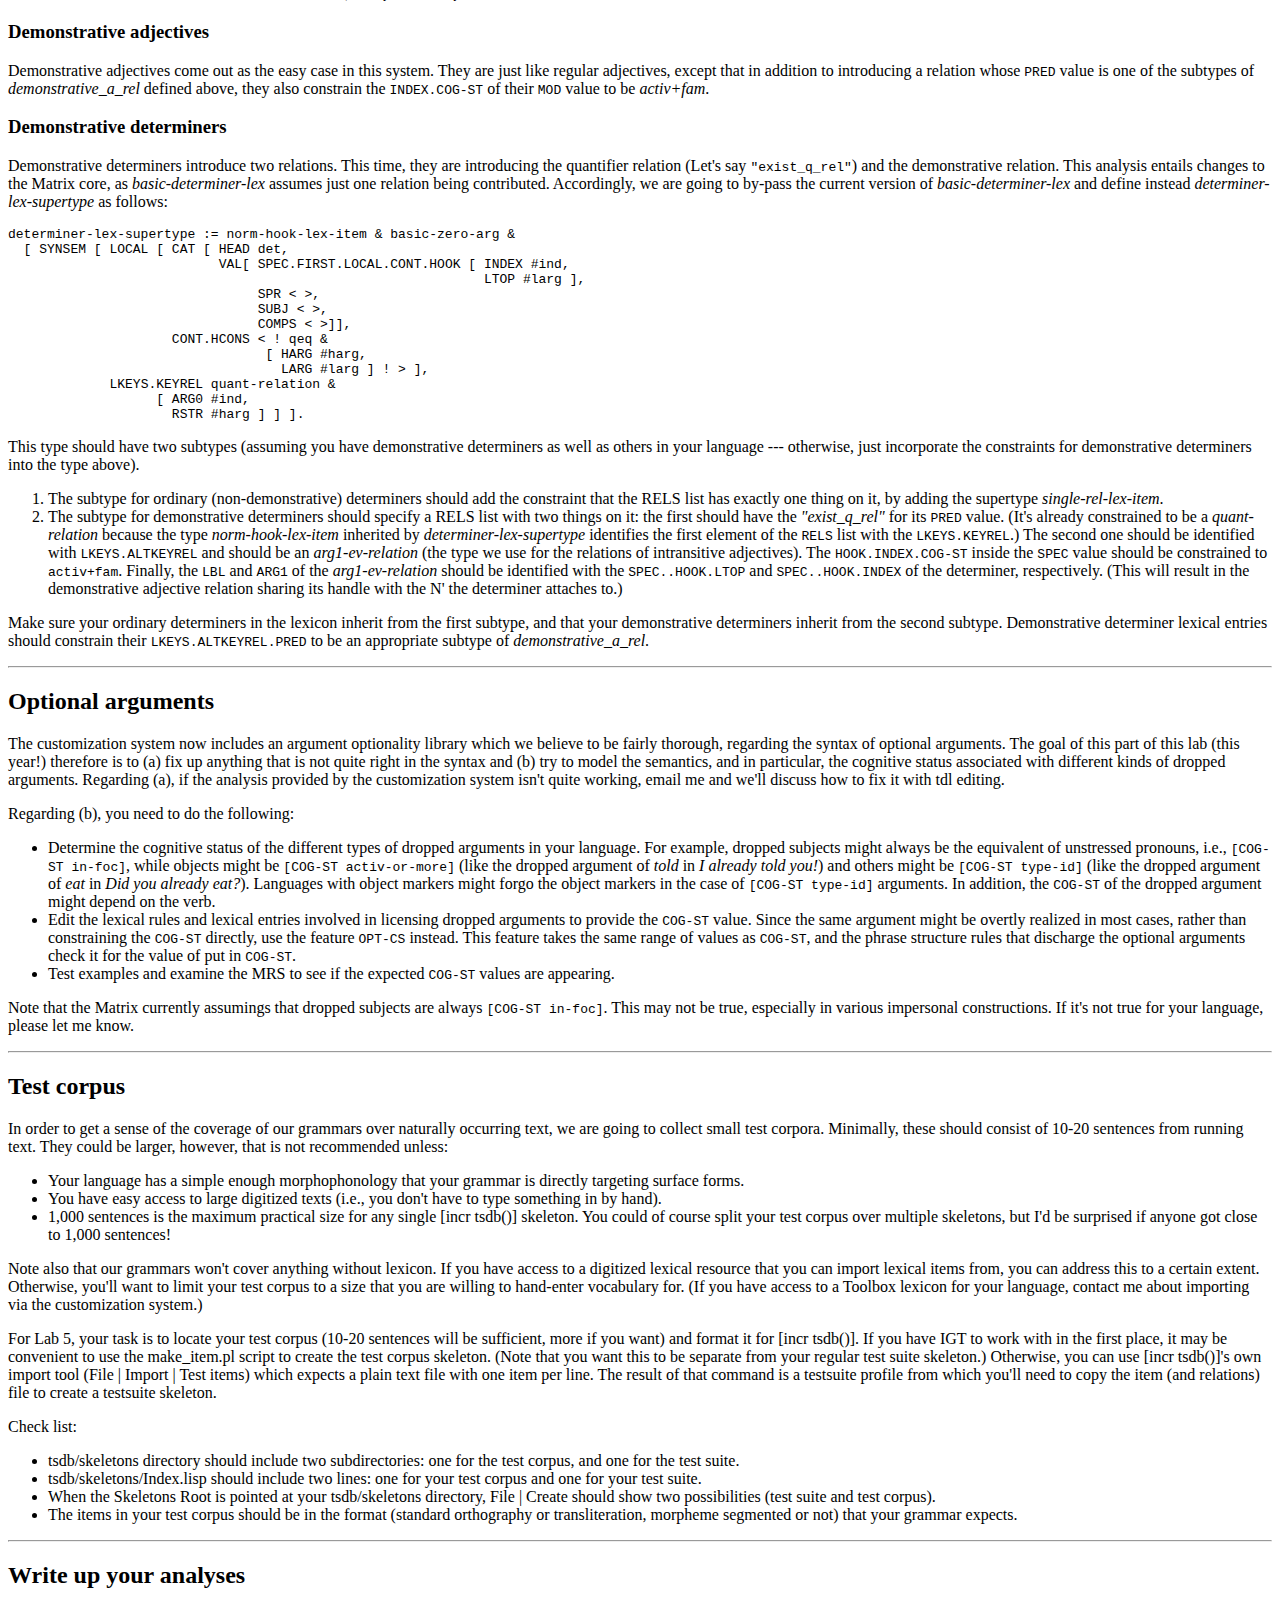
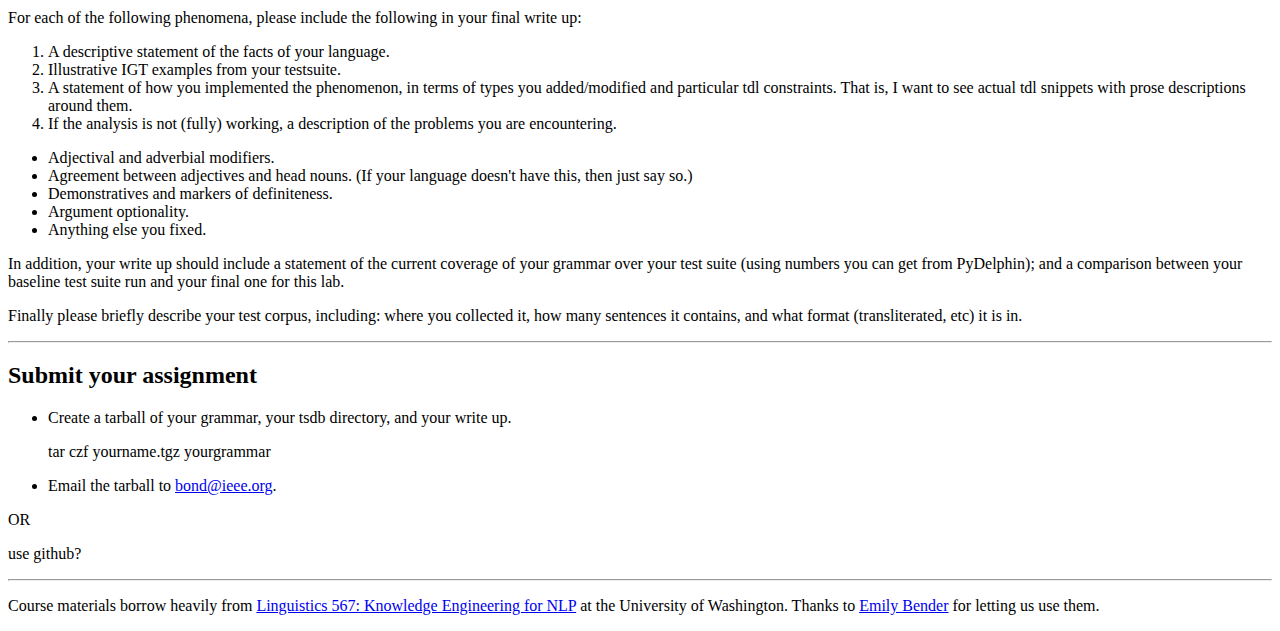
<file: docs/lab5.html>
<!DOCTYPE HTML PUBLIC "-//IETF//DTD HTML//EN">
<html> <head>
<title>Computational Grammars: Lab 5</title>
</head>

<body>
<h1>Lab 5</h1>

<p>Check the <a href="#writeup">write up instructions</a> first.



<h2>Preliminaries</h2>


<a name="req"><h3>Requirements for this assignment</h2></a>

<ol>
  <li>Make sure you have a baseline test suite corresponding to your
    lab 4 grammar (the final grammar from the Matrix).  Add some
    (positive and negative) examples of adjectival and adverbial
    modifiers.
    <ul>
      <li>update your skeleton
      <li>create a profile and parse it (this is the baseline test suite)
    </ul>
    
  <li><a href="#adjadv">Add adjectival and adverbial modifiers.</a>
  <li><a href="#adjagr"> If your language has agreement between
  adjectives and head nouns, implement the appropriate lexical rules
  for adjectives to model this.</a>
  <li><a href="#cogst"> Add demontratives and markers of definiteness (if any).</a>
  <li><a href="#pro-d"> Refine the rules allowing for optional arguments (argument drop) to reflect the discourse constraints on when arguments can be dropped.</a>
  <li>5. If there's anything simple that you've been waiting for tdl editing to fix, optionally fix it now.  (Keyword here is simple1)
  <li><a href="#corpus">Collect a small test corpus and create a testsuite file for it.</a>
  <li>Test!
    <ul>
      <li>create a profile and parse it (this is the baseline test
	suite)
	<li>analyse with PyDelphin and compare to the baseline
    </ul>
  <li><a href="#write">Write up the phenomena you have analyzed.</a>
</ol>

<hr>

<a name="adjadv"><h2>Modification</h2></a>

<h3>Head-modifier rules</h3>

<p>The Matrix distinguishes scopal from intersective modification.
We're going to pretend that everything is intersective and
just not worry about the scopal guys for now (aside from negative
adverbs, if you got one from the customization system).

<ul>
<li>Create an instance of <i>head-adj-int-phrase</i>, an
instance of <i>adj-head-int-phrase</i>, or both, depending on
whether you need only prehead modifiers, only posthead modifiers,
or both.  (You may already have some of these, depending on
what you said about negation in the customization system.)  To
  do this, add the following to <tt>rules.tdl</tt>:

  <pre>
head-adj-int := head-adj-int-phrase.
adj-head-int := adj-head-int-phrase.
</pre>
  
<li>Try parsing a sentence without a modifier, and examine
the parse chart.  Did the head-adj phrase fire?  If so, 
Constrain your non-adj/adv subtypes of head.  You can do
  this by adding the following to your <tt>my_language.tdl</tt>.

  <pre>
+nvcdmo :+ [ MOD < > ].
</pre>

  <p>That adds the constraint <tt>[MOD < > ]</tt> to the
  type <i>+nvcdmo</i>, which is the supertype of all the head
  types other than <i>adj</i> and <i>adv</i>. (Notes: You might already have this constraint or a functionally equivalent one if your customized grammar
includes adverbial negation.  Constraining <i>+nvcdmo</i> isn't necessarily
the best way to do this, as you might want to allow nouny or verby things to be modifiers.  The alternative is to constrain the relevant lexeme types to have empty MOD values.)

<li>Try parsing the misbehaving sentence again.
</ul>

<h3>Adjectives</h3>

<ul>
<li>Create a type <i>adjective-lex</i> which inherits from
<i>basic-adjective-lex</i>. The following type works for English
assuming that:

<ol>
<li>We're not worried about predicative adjectives or adjectives
taking complements for now.
<li>English has both pre-head and post-head modifiers, (head-adj and adj-head), but simple adjectives
are (almost) always prehead (hence the value of POSTHEAD).
<li>We're only dealing with intersective adjectives (as stipulated).
</ol>

<pre>
adjective-lex := basic-adjective-lex & intersective-mod-lex &
	      norm-ltop-lex-item &
  [ SYNSEM [ LOCAL [ CAT [ HEAD.MOD < [ LOCAL.CAT [ HEAD noun,
                                                    VAL.SPR cons ]]>,
			   VAL [ SPR < >,
				 SUBJ < >,
				 COMPS < >,
				 SPEC < > ],
			   POSTHEAD - ]]]].
</pre>

<li>If adjectives display agreement in your language, you'll
be adding that information to the MOD value in agreement below.
For now, leave it underspecified (this will cause your grammar
to overgenerate).
<li>Create one or more adjective instances.
<li>Parse sentences with your adjectives, and examine the MRSs.
Are the adjective relations being predicated of the right indices?
</ul>

<h3>Adverbs</h3>

<ul>
  <li>Create one or more types for adverbs.  The following type
      definition inherits from appropriately-defined Matrix supertypes,
      and constrains the modified constituent to be verbal.

<pre>
adverb-lex := basic-adverb-lex & intersective-mod-lex &
  [ SYNSEM [ LOCAL [ CAT [ HEAD.MOD < [ LOCAL.CAT.HEAD verb ]>,
			   VAL [ SPR < >,
				 SUBJ < >,
				 COMPS < >,
				 SPEC < > ]]]]].
</pre>

  <li>Try parsing a sentence with an adverb and then generating
      to see where else the adverb can show up.  If you language allows
      multiple attachment sites for the adverb, admire the results.
      If it doesn't, or doesn't allow *that* many, constrain them further.
  <li>In order to constrain the possible attachment sites
      for adverbs, you may need to constrain the value of POSTHEAD,
      or the value of SPR inside MOD or the value of LIGHT inside MOD. (<tt>[LIGHT +]</tt> picks out lexical Vs, including both transitive and intransitive ones.)
<li>Parse sentences with your adverbs, and examing the MRSs.
Are the adverb relations being predicated of the right indices?
</ul>


<a name="adjagr"><h3>Adjective Agreement</h3></a>

<p>To model adjective agreement, you'll probably want
to write lexical rules that inflect the adjectives and
constrain the features inside the MOD value so that each
inflected adjective can only modify the right kind of nouns.


<p>Below is some general information on writing lexical rules.
Please also refer to the lexical rules emitted by the
customization system.  Adjective agreement lexical rules
should be of the "add only" type.  Note that if you have an
apparently uninflected form, you'll need to make sure it
goes through a constant lexical rule (no spelling change)
which fills in the relevant feature values.

<a name="lexrules"><h3>Lexical rules</h3></a>

<ul> 
<li>Pick a supertype for your rule:

<ul>
<li>Determine whether your lexical rule needs to change SYNSEM
information, or just add to it.  (Examples: If the input has a
non-empty SPR list and the output has an empty SPR list, that's
changing information.  If the input has no value
specified for CASE and the output is [CASE nom], that's just adding
information.)

<li>Determine whether your lexical rule creates fully inflected
forms, or whether there's more inflection you'd like to stack
on top of it.  

<li>Rules creating fully inflected forms and only adding
information to SYNSEM can inherit from <i>infl-ltow-rule</i>
  <font color="red">and <i>add-only-no-ccont-rule</i><small>[Updated 2/3/10]</small></font>.
  

<li>Rules creating not-yet fully inflected forms and only adding
    information should inherit
from <i>infl-add-only-no-ccont-ltol-rule</i>.

<li>If your rule needs to change the SYNSEM value, determine
    which part of SYNSEM is changing (e.g., VAL only, HEAD only,
    CAT only) and choose an appropriate type out of the types
    called <i>infl-***-change-only-ltol-rule</i>.  Unless you're
	adding any relations, your rule should also inherit from
	<i>no-ccont-lex-rule</i>.  <b>I expect most lexical
rules created for this lab to be of the add-only variety, rather
than changing information.</b>
</ul>

<li>Define a rule type in <tt>my_language.tdl</tt> which contains
all of the information about your rule except the spelling changes.
The value of DTR should be specific enough to constrain the
rule to only applying to the right type of inputs.  The value of
SYNSEM should include the primary information contributed by the
rule (e.g., the constraints on MOD reflected in the agreement morphology).
If you aren't using one of the "add only" types, then you need to
be sure that the rest of the SYNSEM value is sufficiently constrained.
Here's an example from English (where
the value of SYNSEM ends up being very specific since all the
information from the daughter is also in the mother):

<pre>
3sg_verb-lex-rule := infl-ltow-rule &
  [ SYNSEM.LOCAL.CAT.VAL.SUBJ < [ LOCAL.CONT.HOOK.INDEX.PNG [ PER third,
							      NUM sg ]] >,
    DTR verb-lex ].
</pre>

<li>If you have multiple rules applying to the same form, constrain
the innermost (rightmost prefix or leftmost suffix) to take (some
subtype of) <i>lex-item</i> as its DTR.  The next one to apply to
should take the first rule as its DTR, etc. If multiple rules can
appear in one slot, define a supertype for them which can be the DTR
of the next rule type out.

<li>Define an instance of the rule type in <tt>irules.tdl</tt>.  This
instance should give the spelling change subrules on a line beginning
with <tt>%prefix</tt> or <tt>%suffix</tt>.  Assuming you're working
from regularized morphophonology, these should be simple concatenation,
of the form (* pref) or (* suff).

<li>A slightly more complicated example from English (without
regularized morphophonology) follows.  After <tt>%suffix</tt> there is 
a list of pairs in which the first member matches the input form
and the second member describes the output form.  * matches the empty
string.  ! signals a letter-set.  More specific subrules to the
right.

<pre>
3sg_verb :=
%suffix (!s !ss) (!ss !ssses) (ss sses)
3sg_verb-lex-rule.
</pre>

And here's the letter set that's used:

<pre>
%(letter-set (!s abcedfghijklmnopqrtuvwxyz))
</pre>

<li>Make sure that your lexical entries give the stem
instead of the inflected word (i.e., so that your lexical rule
can do the work). Be sure that the lexical type says
<tt>[INFLECTED -]</tt> if the rule is obligatory.  (And note
that lexical rules for agreement usually are.)


<li>Test your grammar.  Does the lexical rule apply to the
words it should apply to?  Does it apply to words it shouldn't apply to?
</ul>

<hr>

<h2><a name="cogst">Demonstratives and definiteness</a></h2>

<h3>The basics</h3>

<p>We are modeling the cognitive status attributed to discourse
referents by particular referring expressions through a pair of
features <tt>COG-ST</tt> and <tt>SPECI</tt> on <i>ref-ind</i> (the
value of <tt>INDEX</tt> for nouns).  Here is our first-pass guess
at the cognitive status associated with various types of <b>overt</b>
expressions (for dropped arguments, see below):

<table border=1>
<tr><th>Marker</th><th>COG-ST value</th><th>SPECI value</th></tr>
<tr><td>Personal pronoun</td><td>activ-or-more</td><td>+</td></tr>
<tr><td>Demonstrative article/adjective</td><td>activ+fam</td><td>&nbsp;</td></tr>
<tr><td>Definite article/inflection</td><td>uniq+fam+act</td><td>&nbsp;</td></tr>
<tr><td>Indefinite article/inflection</td><td>type-id</td><td>&nbsp;</td></tr>
</table>

<p>If you have any overt personal pronouns, constrain their INDEX values
to be <tt>[COG-ST activ-or-more, SPECI + ]</tt>.  

<p>If you have any determiners which mark definitness, have them
constrain the <tt>COG-ST</tt> of their <tt>SPEC</tt> appropriately.
For demonstrative determiners, see below.

<p>If you have any nominal inflections associated with discourse
status, implement lexical rules which add them and constrain the
<tt>COG-ST</tt> value appropriately.

<p>Note that in some cases an unmarked form is underspecified,
where in others it stands in contrast to a marked form.  You should
figure out which is the case for any unmarked forms in your language
(e.g., bare NPs in a language with determiners, unmarked nouns
in a language with definiteness markers), and constrain the unmarked
forms appropriately.  For bare NPs, the place to do this is the bare
NP rule (note that you might have to create separate bare NP rules
for pronouns v. common nouns in this case).  For definiteness affixes,
you'll want a constant-lex-rule that constrains <tt>COG-ST</tt>, and
that is parallel to the inflecting-lex-rule that adds the affix for
the overtly marked case.

<p>Some languages have agreement for definiteness on adjectives.
In this case, you'll want to add lexical rules for adjectives that
constrain the <tt>COG-ST</tt> of the item on their <tt>MOD</tt> list.

<h3>Demonstratives</h3>

<p>All demonstratives (determiners, adjectives and pronouns [not
on the todo list this year]) will share a set of relations
which express the proximity to hearer and speaker.  We will arrange
these relations into a hierarchy so that languages with just a one- or
two-way distinction can be more easily mapped to languages with a two-
or three-way distinction.  In order to do this, we're using
<b>types</b> for these PRED values rather than strings.  Note the
absence of quotation marks.  We will treat the demonstrative relations
as adjectival relations, no matter how they are introduced (via
pronouns, determiners, or quantifiers).


<p>There are (at least) two different types of three-way distinctions.
Here are two of them.  Let me know if your language isn't modeled by either.

<pre>
demonstrative_a_rel := predsort.
proximal+dem_a_rel := demonstrative_a_rel. ; close to speaker
distal+dem_a_rel := demonstrative_a_rel.   ; away from speaker
remote+dem_a_rel := distal+dem_a_rel.      ; away from speaker and hearer
hearer+dem_a_rel := distal+dem_a_rel.      ; near hearer
</pre>

<pre>
demonstrative_a_rel := predsort.
proximal+dem_a_rel := demonstrative_a_rel. ; close to speaker
distal+dem_a_rel := demonstrative_a_rel.   ; away from speaker
mid+dem_a_rel := distal+dem_a_rel.         ; away, but not very far away
far+dem_a_rel := distal+dem_a_rel.         ; very far away
</pre>

<h3>Demonstrative adjectives</h3>

<p>Demonstrative adjectives come out as the easy case in this system.
They are just like regular adjectives, except that in addition to 
introducing a relation whose <tt>PRED</tt> value is one of the subtypes of
<i>demonstrative_a_rel</i> defined above, they also constrain the <tt>INDEX.COG-ST</tt> of their <tt>MOD</tt> value to be <i>activ+fam</i>.

<h3>Demonstrative determiners</h3>

<p>Demonstrative determiners introduce
two relations.  This time, they are introducing the quantifier relation
(Let's say <tt>"exist_q_rel"</tt>) and the demonstrative relation.  
This analysis entails changes to the Matrix core, as 
<i>basic-determiner-lex</i> assumes just one relation being contributed.
Accordingly, we are going to by-pass the current version of <i>basic-determiner-lex</i> and define instead <i>determiner-lex-supertype</i> as follows:

<pre>
determiner-lex-supertype := norm-hook-lex-item & basic-zero-arg &
  [ SYNSEM [ LOCAL [ CAT [ HEAD det,
			   VAL[ SPEC.FIRST.LOCAL.CONT.HOOK [ INDEX #ind,
				  			     LTOP #larg ],
                                SPR < >,
                                SUBJ < >,
                                COMPS < >]],
		     CONT.HCONS < ! qeq &
				 [ HARG #harg,
				   LARG #larg ] ! > ], 
	     LKEYS.KEYREL quant-relation &
		   [ ARG0 #ind,
		     RSTR #harg ] ] ].
</pre>

<p>This type should have two subtypes (assuming you have demonstrative
determiners as well as others in your language --- otherwise, just incorporate
the constraints for demonstrative determiners into the type above).  

<ol>
<li>The subtype for ordinary (non-demonstrative) determiners should add
the constraint that the RELS list has exactly one thing on it, by
adding the supertype <i>single-rel-lex-item</i>.

<li>The subtype for demonstrative determiners should specify a RELS
list with two things on it: the first should have the
<i>"exist_q_rel"</i> for its <tt>PRED</tt> value. (It's already
constrained to be a <i>quant-relation</i> because the type
<i>norm-hook-lex-item</i> inherited by <i>determiner-lex-supertype</i>
identifies the first element of the <tt>RELS</tt> list with the
<tt>LKEYS.KEYREL</tt>.)  The second one should be identified with
<tt>LKEYS.ALTKEYREL</tt> and should be an <i>arg1-ev-relation</i> (the
type we use for the relations of intransitive adjectives).
The <tt>HOOK.INDEX.COG-ST</tt> inside the <tt>SPEC</tt> value should
be constrained to <tt>activ+fam</tt>.  Finally, the <tt>LBL</tt> and <tt>ARG1</tt> of
the <i>arg1-ev-relation</i> should be identified with the
<tt>SPEC..HOOK.LTOP</tt> and <tt>SPEC..HOOK.INDEX</tt> of the determiner, respectively.  (This will result in the
demonstrative adjective relation sharing its handle with the N' the
determiner attaches to.)
</ol>

<p>Make sure your ordinary determiners in the lexicon inherit
from the first subtype, and that your demonstrative determiners inherit
from the second subtype.  Demonstrative determiner lexical entries
should constrain their <tt>LKEYS.ALTKEYREL.PRED</tt> to be an appropriate
subtype of <i>demonstrative_a_rel</i>.

<hr>

<h2><a name="pro-d">Optional arguments</a></h2>

<p>The customization system now includes an argument optionality
library which we believe to be fairly thorough, regarding the syntax
of optional arguments.  The goal of this part of this lab (this year!)
therefore is to (a) fix up anything that is not quite right in the
syntax and (b) try to model the semantics, and in particular, the
cognitive status associated with different kinds of dropped
arguments. Regarding (a), if the analysis provided by the
customization system isn't quite working, email me and we'll discuss
how to fix it with tdl editing.

<p>Regarding (b), you need to do the following:

<ul>
  <li>Determine the cognitive status of the different types of
  dropped arguments in your language.  For example, dropped subjects
  might always be the equivalent of unstressed pronouns, i.e.,
  <tt>[COG-ST in-foc]</tt>, while objects might be
  <tt>[COG-ST activ-or-more]</tt> (like the dropped argument of
  <i>told</i> in <i>I already told you!</i>) and others might be
  <tt>[COG-ST type-id]</tt> (like the dropped argument of <i>eat</i>
  in <i>Did you already eat?</i>).  Languages with object markers
  might forgo the object markers in the case of <tt>[COG-ST
  type-id]</tt> arguments.  In addition, the <tt>COG-ST</tt> of the
  dropped argument might depend on the verb.
  <li>Edit the lexical rules and lexical entries involved in licensing
  dropped arguments to provide the <tt>COG-ST</tt> value. Since the same argument might be overtly realized in most cases, rather than constraining the <tt>COG-ST</tt> directly, use the feature <tt>OPT-CS</tt> instead.  This feature takes the same range of values as <tt>COG-ST</tt>, and the phrase structure rules that discharge the optional arguments check it for the value of put in <tt>COG-ST</tt>.
  <li>Test examples and examine the MRS to see if the expected <tt>COG-ST</tt> values are appearing.
</ul>

<p>Note that the Matrix currently assumings that dropped subjects are always
<tt>[COG-ST in-foc]</tt>.  This may not be true, especially in various
impersonal constructions.  If it's not true for your language, please let
me know.

<hr>
<a name="corpus"><h2>Test corpus</h2></a>

<p>In order to get a sense of the coverage of our grammars over
naturally occurring text, we are going to collect small test corpora.
Minimally, these should consist of 10-20 sentences from running
text. They could be larger, however, that is not recommended unless:

<ul>
<li>Your language has a simple enough morphophonology that your
grammar is directly targeting surface forms.
<li>You have easy access to large digitized texts (i.e., you don't have
to type something in by hand).
<li>1,000 sentences is the maximum practical size for any single
[incr tsdb()] skeleton.  You could of course split your test corpus
over multiple skeletons, but I'd be surprised if anyone got close
to 1,000 sentences!
</ul>

<p>Note also that our grammars won't cover anything without lexicon.
If you have access to a digitized lexical resource that you can import
lexical items from, you can address this to a certain extent.  Otherwise,
you'll want to limit your test corpus to a size that you are willing
to hand-enter vocabulary for.  (If you have access to a Toolbox lexicon
for your language, contact me about importing via the customization
system.)

<p>For Lab 5, your task is to locate your test corpus (10-20 sentences
will be sufficient, more if you want) and format it for [incr tsdb()].
If you have IGT to work with in the first place, it may be convenient
to use the make_item.pl script to create the test corpus skeleton.  (Note
that you want this to be separate from your regular test suite skeleton.)
Otherwise, you can use [incr tsdb()]'s own import tool (File | Import | Test items) which expects a plain text file with one item per line.  The result
of that command is a testsuite profile from which you'll need to copy
the item (and relations) file to create a testsuite skeleton.

<p>Check list:

<ul>
<li>tsdb/skeletons directory should include two subdirectories: one for the test corpus, and one for the test suite.
<li>tsdb/skeletons/Index.lisp should include two lines: one for your test corpus and one for your test suite.
<li>When the Skeletons Root is pointed at your tsdb/skeletons directory, File | Create should show two possibilities (test suite and test corpus).
<li>The items in your test corpus should be in the format (standard orthography or transliteration, morpheme segmented or not) that your grammar expects.
</ul>

<hr>
<a name="write"><h2>Write up your analyses</h2></a>

<p>For each of the following phenomena, please include
the following in your final write up:

<ol>
  <li>A descriptive statement of the facts of your language.
  <li>Illustrative IGT examples from your testsuite.
  <li>A statement of how you implemented the phenomenon, in terms of types you added/modified and particular tdl constraints.  That is, I want to see actual tdl snippets with prose descriptions around them.
  <li>If the analysis is not (fully) working, a description of the problems
  you are encountering.
</ol>

<ul>
  <li>Adjectival and adverbial modifiers.
  <li>Agreement between adjectives and head nouns.  (If your language doesn't have this, then just say so.)
  <li>Demonstratives and markers of definiteness.
  <li>Argument optionality.
  <li>Anything else you fixed.
</ul>

<p>In addition, your write up should include a statement of the current
coverage of your grammar over your test suite (using numbers you can
get from PyDelphin);
and a comparison between your baseline test suite run and your final
one for this lab.

<P>Finally please briefly describe your test corpus, including: where
you collected it, how many sentences it contains, and what format
(transliterated, etc) it is in.

<hr>

<h2><a name="submit">Submit your assignment</a></h2>

<ul>
  <li>Create a tarball of your grammar, your tsdb directory, and your
 write up.
     <p>tar czf yourname.tgz yourgrammar
  <li>Email the tarball to <a href="mailto:bond@ieee.org?subject=[HG7021] lab3">bond@ieee.org</a>.

</ul>

OR

<p>use github?

<hr>
<p>Course materials borrow heavily
from <a href="http://courses.washington.edu/ling567/">Linguistics 567:
Knowledge Engineering for NLP</a> at the University of Washington.
Thanks to
<a href="http://faculty.washington.edu/ebender/index.html">Emily Bender</a> for
letting us use them.

</body> </html>
</file>
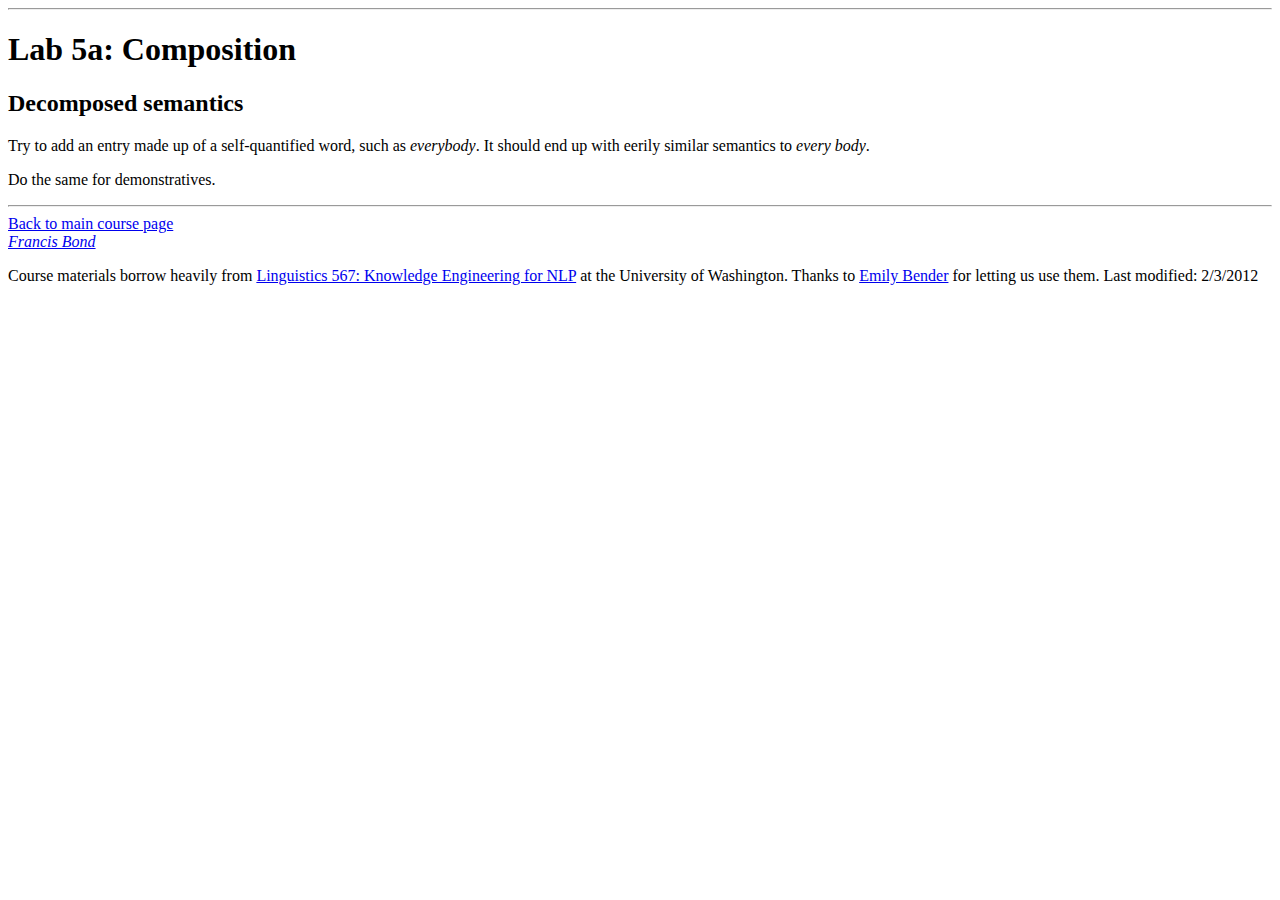
<file: docs/lab5a.html>
<html><head><title>Computational Grammars: Lab 5a</title>
    <script type="text/css">
      .hidden { visibility: hidden; }
      .unhidden { visibility: visible; }
    </script>
    <script type="text/javascript">
      function unhide(divID) {
      var item = document.getElementById(divID);
      if (item) {
      item.className=(item.className=='hidden')?'unhidden':'hidden';
      }
      }
    </script>
</head>
	
<body><hr>

<h1>Lab 5a: Composition</h1>

<h2>Decomposed semantics</h2>

<p>Try to add an entry made up of a self-quantified word, such
as <i>everybody</i>.  It should end up with eerily similar semantics
to <i>every body</i>.

<p>Do the same for demonstratives.

<hr>
<a href="index.html">Back to main course page</a>
<address><a href = 'http://www3.ntu.edu.sg/home/fcbond/'>Francis Bond</a></address>
<p>Course materials borrow heavily
from <a href="http://courses.washington.edu/ling567/">Linguistics 567:
Knowledge Engineering for NLP</a> at the University of Washington.
Thanks to
<a href="http://faculty.washington.edu/ebender/index.html">Emily Bender</a> for
letting us use them.

<!-- hhmts start --> Last modified: 2/3/2012 <!-- hhmts end -->



</body></html>
</file>
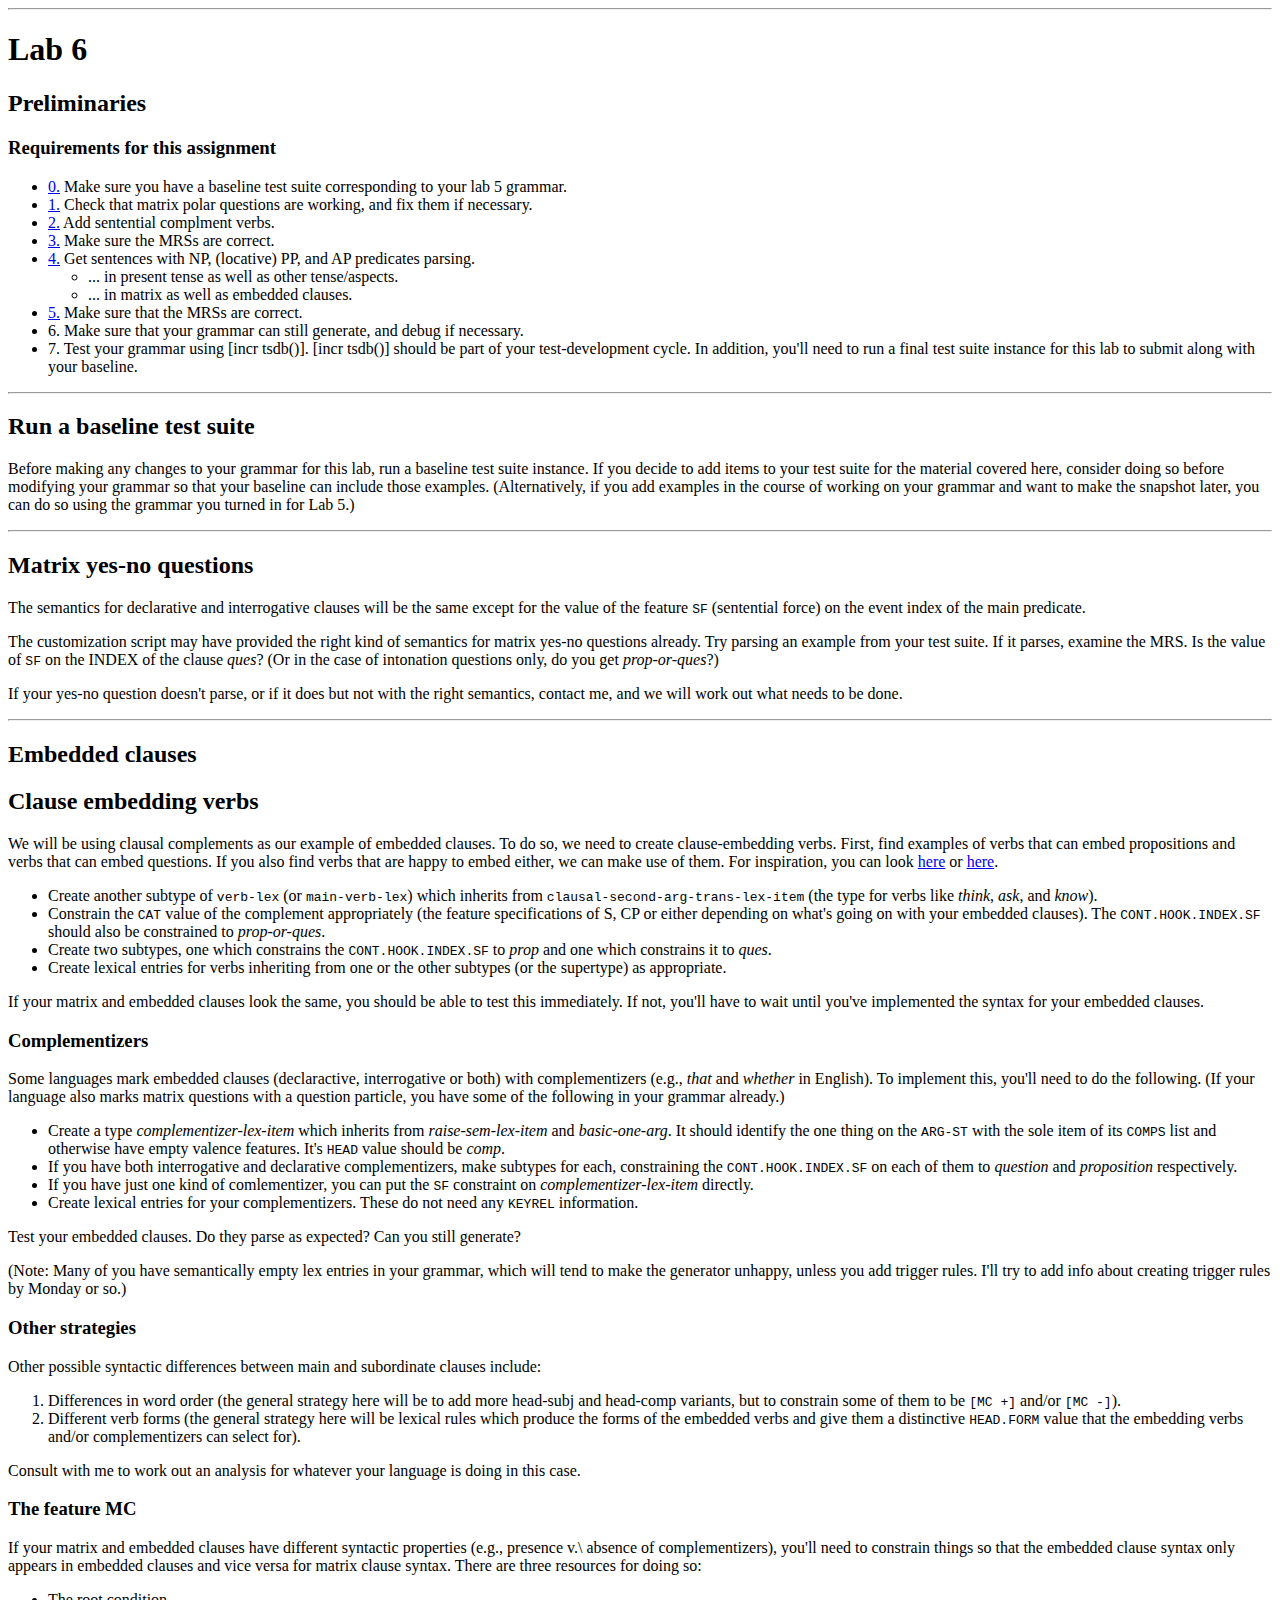
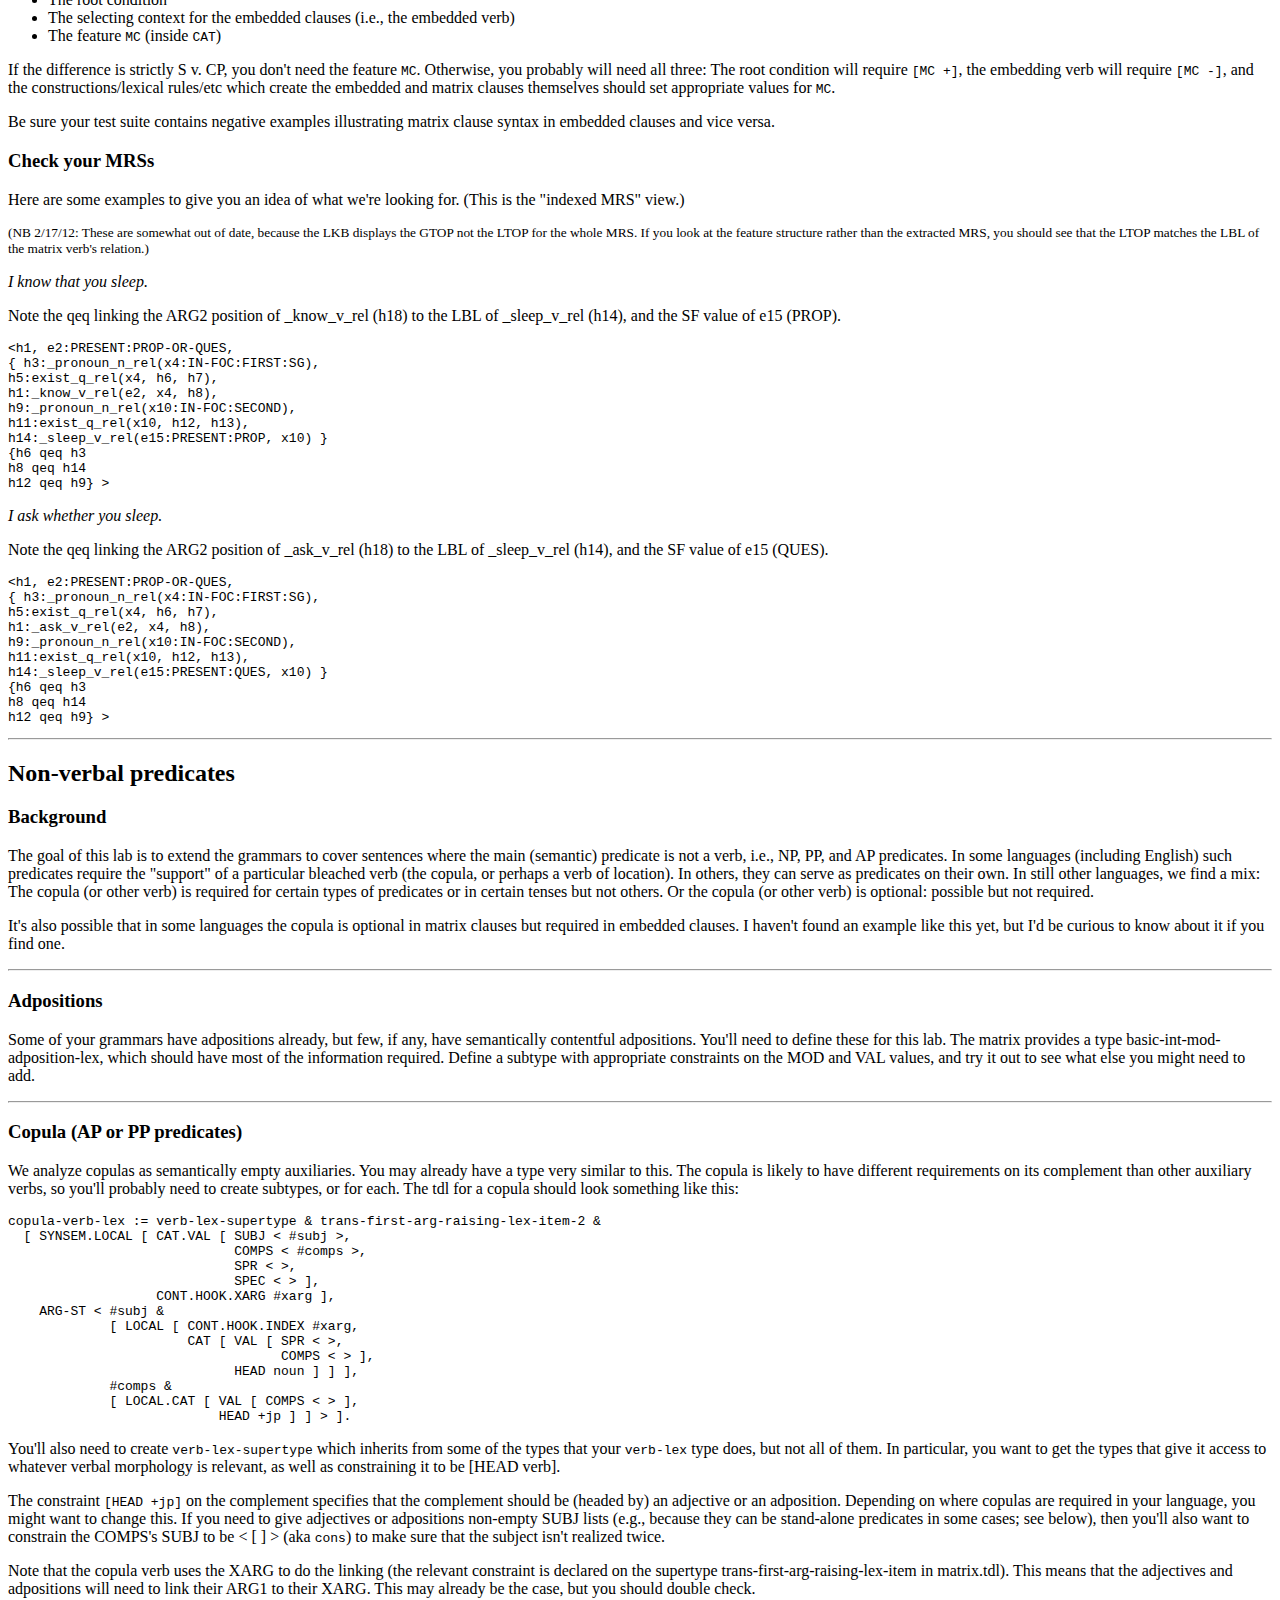
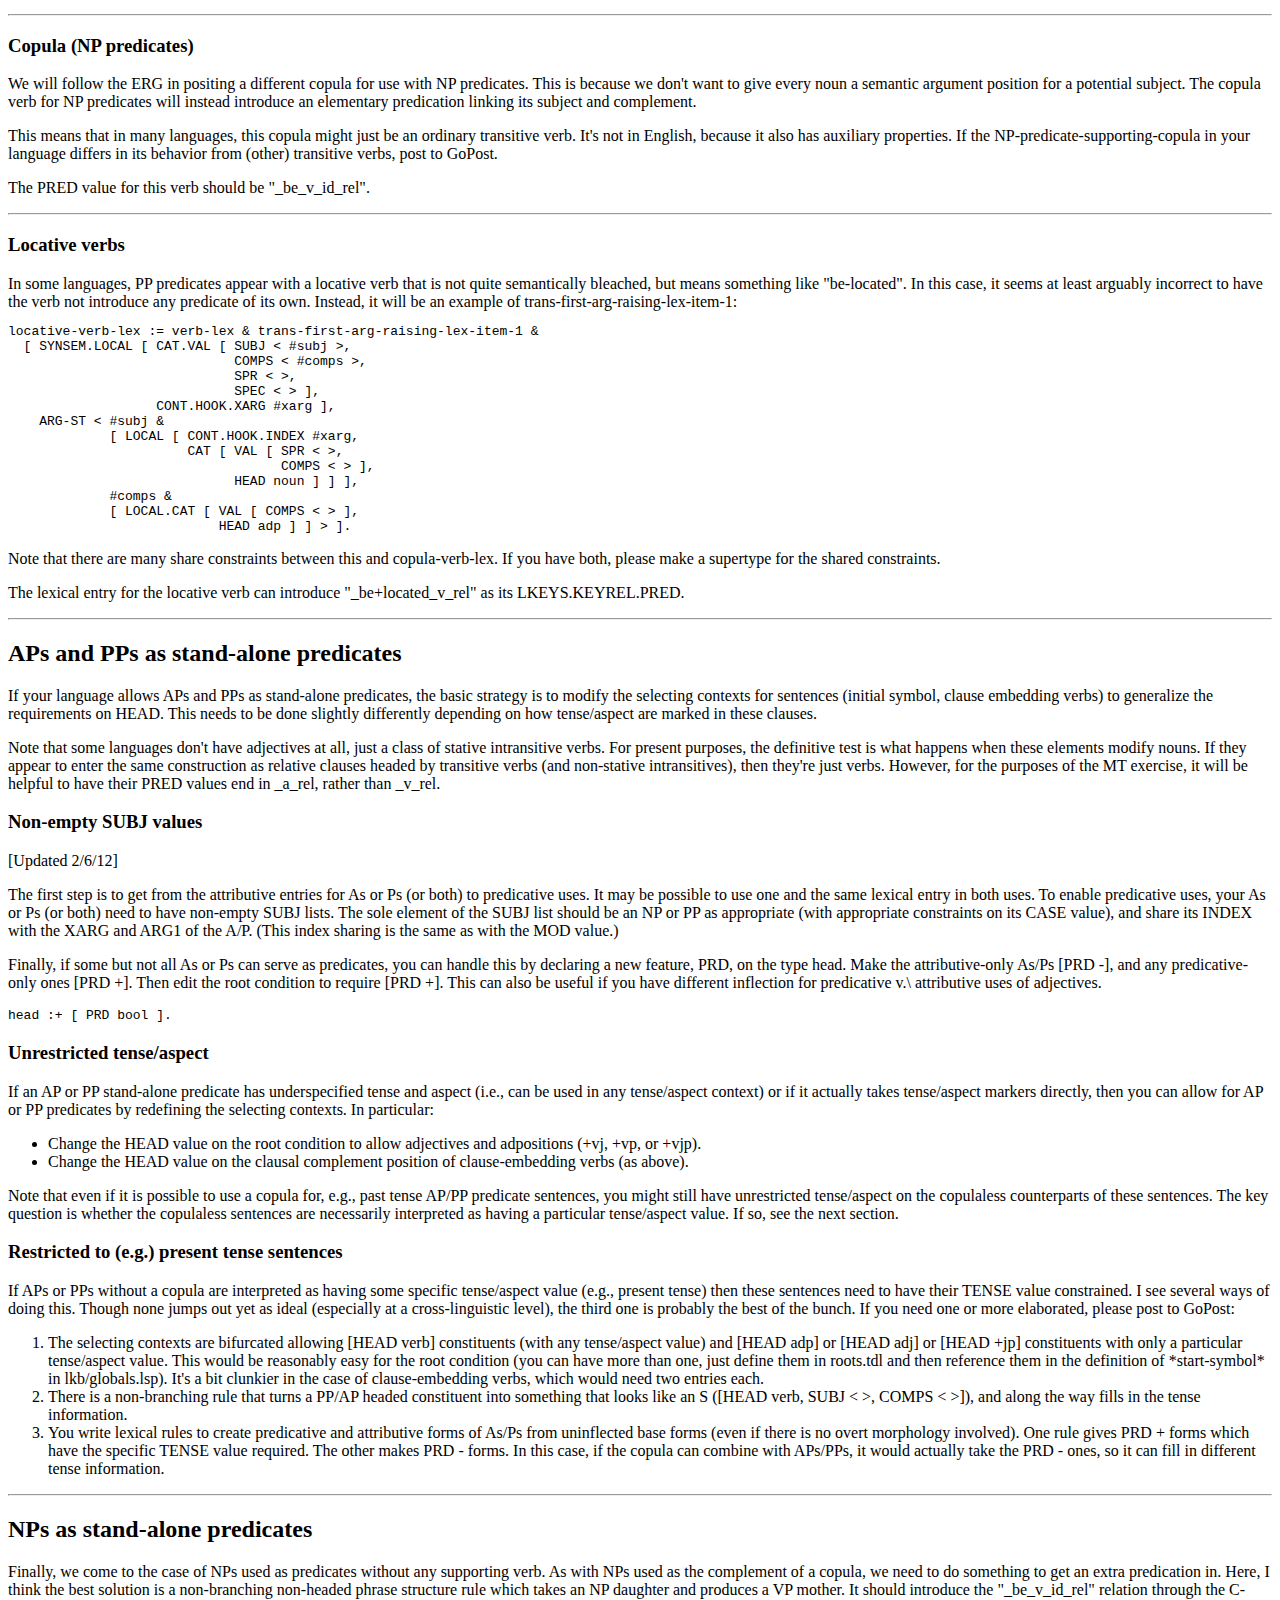
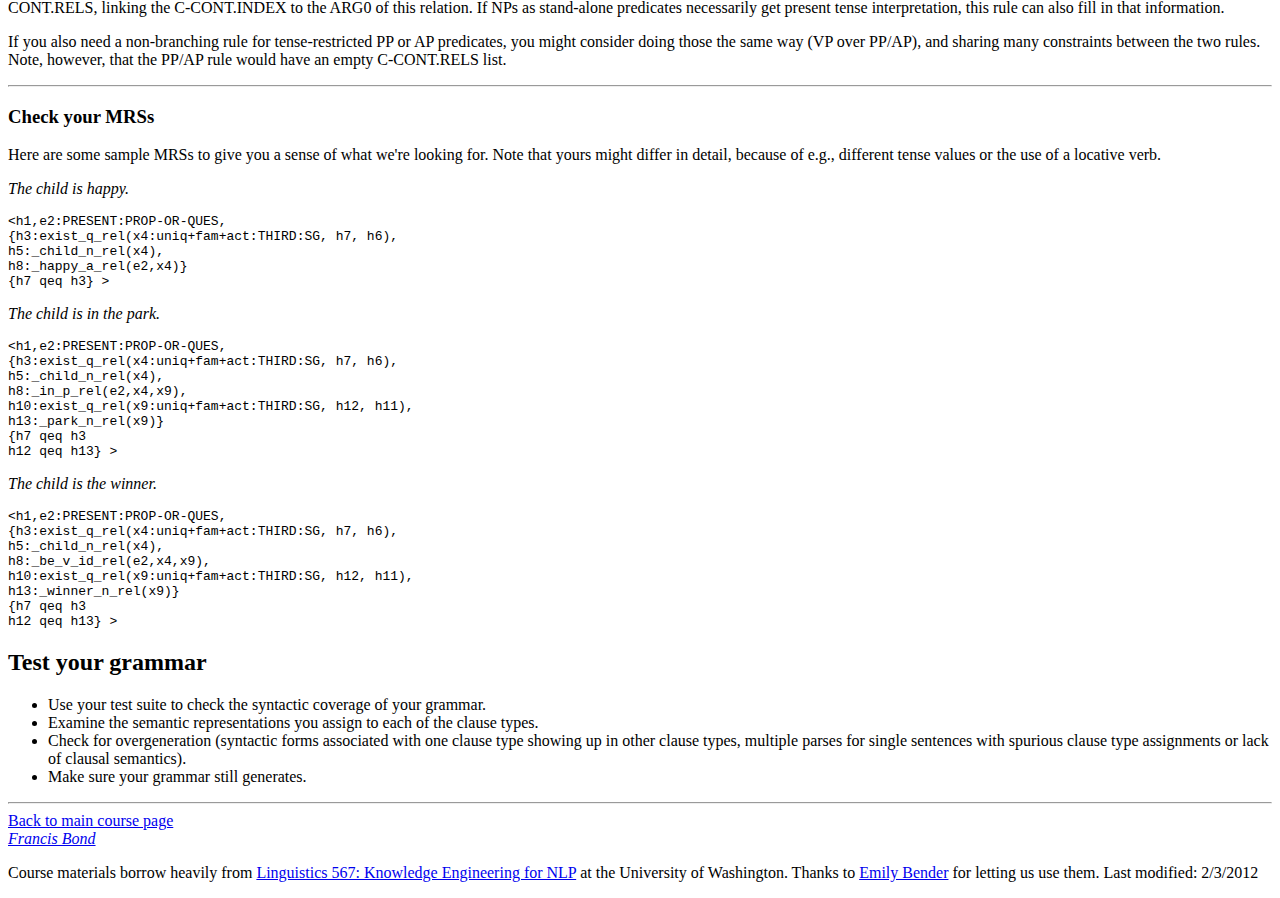
<file: docs/lab6.html>
<html><head><title>Computational Grammars: Lab 6</title></head>
	
<body><hr>

<h1>Lab 6</h1>

<h2>Preliminaries</h2>


<a name="req"><h3>Requirements for this assignment</h2></a>

<ul>
  <li><a href="#baseline">0.</a> Make sure you have a baseline test suite corresponding
  to your lab 5 grammar.
  <li><a href="#q">1.</a> Check that matrix polar questions are working, and fix them if necessary.
  <li><a href="#emb">2.</a> Add sentential complment verbs.
  <li><a href="#mrs1">3.</a> Make sure the MRSs are correct.
  <li><a href="#cop">4.</a> Get sentences with NP, (locative) PP, and AP predicates parsing.
  <ul>
  <li>... in present tense as well as other tense/aspects.
  <li>... in matrix as well as embedded clauses.
    </ul>
  <li><a href="#mrs">5.</a> Make sure that the MRSs are correct.
  <li>6. Make sure that your grammar can still generate, and debug if necessary.
  <li>7. Test your grammar using [incr tsdb()].
[incr tsdb()] should be part of your test-development
cycle.  In addition, you'll need to run a final test suite instance
for this lab to submit along with your baseline.
</ul>

<hr>

<h2><a name="baseline">Run a baseline test suite</a></h2>

<p>Before making any changes to your grammar for this lab,
run a baseline test suite instance.  If you decide to add 
items to your test suite for the material covered here, consider
doing so before modifying your grammar so that your baseline can
include those examples.  (Alternatively, if you add examples
in the course of working on your grammar and want to make the
snapshot later, you can do so using the grammar you turned
in for Lab 5.)

<hr>
<h2><a name="q">Matrix yes-no questions</a></h2>

<P>The semantics for declarative and interrogative clauses will
be the same except for the value of the feature <tt>SF</tt> (sentential
force) on the event index of the main predicate.  

<P>The customization script may have provided the right kind
of semantics for matrix yes-no questions already. Try parsing
an example from your test suite.  If it parses, examine the MRS.
Is the value of <tt>SF</tt> on the INDEX of the clause <i>ques</i>?
(Or in the case of intonation questions only, do you get <i>prop-or-ques</i>?)

<p>If your yes-no question doesn't parse, or if it does but not
with the right semantics, contact me, and we will work out what
needs to be done.  

<hr>
<h2><a name="emb">Embedded clauses</a></h2>

<h2>Clause embedding verbs</h2>

<p>We will be using clausal complements as our example of embedded
clauses.  To do so, we need to create clause-embedding verbs.  First,
find examples of verbs that can embed propositions and verbs that can
embed questions.  If you also find verbs that are happy to embed
either, we can make use of them.  For inspiration, you can look <a
href="http://depts.washington.edu/uwcl/twiki/bin/view.cgi/Main/EngPTBVerbs">here</a>
or <a
href="http://depts.washington.edu/uwcl/twiki/bin/view.cgi/Main/EspDecVerbs">here</a>.

<ul> <li>Create another subtype of <tt>verb-lex</tt> (or
<tt>main-verb-lex</tt>) which inherits from
<tt>clausal-second-arg-trans-lex-item</tt> (the type for verbs like
<i>think</i>, <i>ask</i>, and <i>know</i>).

  <li>Constrain the
<tt>CAT</tt> value of the complement appropriately (the feature
specifications of S, CP or either depending on what's going on with
your embedded clauses).  The <tt>CONT.HOOK.INDEX.SF</tt> should also
be constrained to <i>prop-or-ques</i>.

  <li>Create two subtypes, one
which constrains the <tt>CONT.HOOK.INDEX.SF</tt> to <i>prop</i> and
one which constrains it to <i>ques</i>.

  <li>Create lexical entries
for verbs inheriting from one or the other subtypes (or the supertype)
as appropriate.  </ul>

<p>If your matrix and embedded clauses look the same, you should be
able to test this immediately.  If not, you'll have to wait until
you've implemented the syntax for your embedded clauses.

<h3>Complementizers</h3>

<p>Some languages mark embedded clauses (declaractive, interrogative
or both) with complementizers (e.g., <i>that</i> and <i>whether</i> in
English).  To implement this, you'll need to do the following.  (If
your language also marks matrix questions with a question particle,
you have some of the following in your grammar already.)

<ul>
  <li>Create a type <i>complementizer-lex-item</i> which inherits
from <i>raise-sem-lex-item</i> and <i>basic-one-arg</i>.  It should
identify the one thing on the <tt>ARG-ST</tt> with the sole item of
its <tt>COMPS</tt> list and otherwise have empty valence features.
It's <tt>HEAD</tt> value should be <i>comp</i>.

  <li>If you have both interrogative and declarative complementizers,
make subtypes for each, constraining the <tt>CONT.HOOK.INDEX.SF</tt>
on each of them to <i>question</i> and <i>proposition</i> respectively.

  <li>If you have just one kind of comlementizer, you can put the <tt>SF</tt>
constraint on <i>complementizer-lex-item</i> directly.

  <li>Create lexical entries for your complementizers.  These do not
need any <tt>KEYREL</tt> information.
</ul>

<p>Test your embedded clauses.  Do they parse as expected?  Can you
still generate?

<p>(Note: Many of you have semantically empty lex entries in your
grammar, which will tend to make the generator unhappy, unless
you add trigger rules.  I'll try to add info about creating trigger
rules by Monday or so.)

<h3>Other strategies</h3>

<p>Other possible syntactic differences between main and subordinate
clauses include:

<ol>
<li>Differences in word order (the general strategy here will be
to add more head-subj and head-comp variants, but to constrain some
of them to be <tt>[MC +]</tt> and/or <tt>[MC -]</tt>).
<li>Different verb forms (the general strategy here will be lexical
rules which produce the forms of the embedded verbs and give them
a distinctive <tt>HEAD.FORM</tt> value that the embedding verbs
and/or complementizers can select for).
</ol>

<p>Consult with me to work out an analysis for whatever your language
is doing in this case.

<h3>The feature MC</h3>

<p>If your matrix and embedded clauses have different syntactic properties
(e.g., presence v.\ absence of complementizers), you'll need to constrain
things so that the embedded clause syntax only appears in embedded clauses
and vice versa for matrix clause syntax.   There are three resources
for doing so:

<ul>
<li>The root condition
<li>The selecting context for the embedded clauses (i.e., the embedded
verb)
<li>The feature <tt>MC</tt> (inside <tt>CAT</tt>)
</ul>

<p>If the difference is strictly S v. CP, you don't need the feature
<tt>MC</tt>.  Otherwise, you probably will need all three: The root
condition will require <tt>[MC +]</tt>, the embedding verb will
require <tt>[MC -]</tt>, and the constructions/lexical rules/etc which
create the embedded and matrix clauses themselves should set
appropriate values for <tt>MC</tt>.

<p>Be sure your test suite contains negative examples illustrating 
matrix clause syntax in embedded clauses and vice versa.

<a name="mrs1"><h3>Check your MRSs</h3></a>

<p>Here are some examples to give you an idea of what
we're looking for.  (This is the "indexed MRS" view.)

<p><small>(NB 2/17/12: These are somewhat out of date, because the
LKB displays the GTOP not the LTOP for the whole MRS.
If you look at the feature structure rather than the 
extracted MRS, you should see that the LTOP matches the LBL
of the matrix verb's relation.)</small>

<p><i>I know that you sleep.</i>

<p>Note the qeq linking the ARG2 position
of _know_v_rel (h18) to the LBL of _sleep_v_rel (h14),
and the SF value of e15 (PROP).

<pre>
&lt;h1, e2:PRESENT:PROP-OR-QUES,
{ h3:_pronoun_n_rel(x4:IN-FOC:FIRST:SG),
h5:exist_q_rel(x4, h6, h7),
h1:_know_v_rel(e2, x4, h8),
h9:_pronoun_n_rel(x10:IN-FOC:SECOND),
h11:exist_q_rel(x10, h12, h13),
h14:_sleep_v_rel(e15:PRESENT:PROP, x10) }
{h6 qeq h3
h8 qeq h14
h12 qeq h9} &gt;
</pre>

<p><i>I ask whether you sleep.</i>

<p>Note the qeq linking the ARG2 position
of _ask_v_rel (h18) to the LBL of _sleep_v_rel (h14),
and the SF value of e15 (QUES).

<pre>
&lt;h1, e2:PRESENT:PROP-OR-QUES,
{ h3:_pronoun_n_rel(x4:IN-FOC:FIRST:SG),
h5:exist_q_rel(x4, h6, h7),
h1:_ask_v_rel(e2, x4, h8),
h9:_pronoun_n_rel(x10:IN-FOC:SECOND),
h11:exist_q_rel(x10, h12, h13),
h14:_sleep_v_rel(e15:PRESENT:QUES, x10) }
{h6 qeq h3
h8 qeq h14
h12 qeq h9} &gt;
</pre>


<hr>
<a name="cop"><h2>Non-verbal predicates</h2></a>

<h3>Background</h3>

<p>The goal of this lab is to extend the grammars to cover sentences
where the main (semantic) predicate is not a verb, i.e., NP, PP, and
AP predicates.  In some languages (including English) such predicates
require the "support" of a particular bleached verb (the copula, or
perhaps a verb of location).  In others, they can serve as predicates
on their own.  In still other languages, we find a mix:  The copula
(or other verb) is required for certain types of predicates or in certain
tenses but not others.  Or the copula (or other verb) is optional:
possible but not required.

<P>It's also possible that in some languages the copula is optional
in matrix clauses but required in embedded clauses.  I haven't found
an example like this yet, but I'd be curious to know about it if
you find one.

<hr>
<h3>Adpositions</h3>

<p>Some of your grammars have adpositions already, but few, if any,
have semantically contentful adpositions.  You'll need to define these
for this lab.  The matrix provides a type
basic-int-mod-adposition-lex, which should have most of the
information required.  Define a subtype with appropriate constraints
on the MOD and VAL values, and try it out to see what else you might
need to add.

<hr>
<h3>Copula (AP or PP predicates)</h3>

<P>We analyze copulas as semantically empty auxiliaries.  You
may already have a type very similar to this. The copula is likely
to have different requirements on its complement than other auxiliary
verbs, so you'll probably need to create subtypes, or for each.
The tdl for a copula should look something like this:

<pre>
copula-verb-lex := verb-lex-supertype & trans-first-arg-raising-lex-item-2 &
  [ SYNSEM.LOCAL [ CAT.VAL [ SUBJ < #subj >,
                             COMPS < #comps >,
                             SPR < >,
                             SPEC < > ],
                   CONT.HOOK.XARG #xarg ],
    ARG-ST < #subj &
             [ LOCAL [ CONT.HOOK.INDEX #xarg,
                       CAT [ VAL [ SPR < >,
                                   COMPS < > ],
                             HEAD noun ] ] ],
             #comps &
             [ LOCAL.CAT [ VAL [ COMPS < > ],
                           HEAD +jp ] ] > ].
</pre>

<p>You'll also need to create <tt>verb-lex-supertype</tt> which 
inherits from some of the types that your <tt>verb-lex</tt> type
does, but not all of them.  In particular, you want to get
the types that give it access to whatever verbal morphology
is relevant, as well as constraining it to be [HEAD verb].

<p>The constraint <tt>[HEAD +jp]</tt> on the complement specifies that
the complement should be (headed by) an adjective or an adposition.
Depending on where copulas are required in your language, you might
want to change this.  If you need to give adjectives or adpositions
non-empty SUBJ lists (e.g., because they can be stand-alone predicates
in some cases; see below), then you'll also want to constrain the
COMPS's SUBJ to be < [ ] > (aka <tt>cons</tt>) to make sure that the subject
isn't realized twice.

<p>Note that the copula verb uses the XARG to do the linking (the
relevant constraint is declared on the supertype
trans-first-arg-raising-lex-item in matrix.tdl).  This means that the
adjectives and adpositions will need to link their ARG1 to their XARG.
This may already be the case, but you should double check.
<hr>

<h3>Copula (NP predicates)</h3>

<P>We will follow the ERG in positing a different copula
for use with NP predicates.  This is because we don't want
to give every noun a semantic argument position for a potential
subject.  The copula verb for NP predicates will instead introduce
an elementary predication linking its subject and complement.

<P>This means that in many languages, this copula might  just
be an ordinary transitive verb.  It's not in English, because it
also has auxiliary properties.  If the NP-predicate-supporting-copula
in your language differs in its behavior from (other) transitive
verbs, post to GoPost.

<p>The PRED value for this verb should be "_be_v_id_rel".

<hr>
<h3>Locative verbs</h3>

In some languages, PP predicates appear with a locative verb that
is not quite semantically bleached, but means something like "be-located".
In this case, it seems at least arguably incorrect to have the
verb not introduce any predicate of its own.  Instead, it will
be an example of trans-first-arg-raising-lex-item-1:

<pre>
locative-verb-lex := verb-lex & trans-first-arg-raising-lex-item-1 &
  [ SYNSEM.LOCAL [ CAT.VAL [ SUBJ < #subj >,
                             COMPS < #comps >,
                             SPR < >,
                             SPEC < > ],
                   CONT.HOOK.XARG #xarg ],
    ARG-ST < #subj &
             [ LOCAL [ CONT.HOOK.INDEX #xarg,
                       CAT [ VAL [ SPR < >,
                                   COMPS < > ],
                             HEAD noun ] ] ],
             #comps &
             [ LOCAL.CAT [ VAL [ COMPS < > ],
                           HEAD adp ] ] > ].
</pre>


<P>Note that there are many share constraints between this
and copula-verb-lex.  If you have both, please make a supertype
for the shared constraints.

<P>The lexical entry for the locative verb can introduce
"_be+located_v_rel" as its LKEYS.KEYREL.PRED.
<hr>

<h2>APs and PPs as stand-alone predicates</h2>

<p>If your language allows APs and PPs as stand-alone predicates,
the basic strategy is to modify the selecting contexts for
sentences (initial symbol, clause embedding verbs) to generalize
the requirements on HEAD.  This needs to be done slightly
differently depending on how tense/aspect are marked in these
clauses.

<p>Note that some languages don't have adjectives at all,
just a class of stative intransitive verbs.  For present
purposes, the definitive test is what happens when these
elements modify nouns.  If they appear to enter the same
construction as relative clauses headed by transitive verbs
(and non-stative intransitives), then they're just verbs.
However, for the purposes of the MT exercise, it will be helpful
to have their PRED values end in _a_rel, rather than _v_rel.


<h3>Non-empty SUBJ values</h3>

<p>[Updated 2/6/12]

<p>The first step is to get from the attributive entries
for As or Ps (or both) to predicative uses.  It may be possible
to use one and the same lexical entry in both uses.  To
enable predicative uses, your As or Ps (or both) need to have
non-empty SUBJ lists.  The sole element of the SUBJ list should
be an NP or PP as appropriate (with appropriate constraints
on its CASE value), and share its INDEX with the XARG and
ARG1 of the A/P.  (This index sharing is the same as with
the MOD value.)

<p>Finally, if some but not all As or Ps can serve as predicates,
you can handle this by declaring a new feature, PRD, on the type
head.  Make the attributive-only As/Ps [PRD -], and any
predicative-only ones [PRD +]. Then edit the root condition
to require [PRD +]. This can also be useful if you have different
inflection for predicative v.\ attributive uses of adjectives.

<pre>
head :+ [ PRD bool ].
</pre>


<h3>Unrestricted tense/aspect</h3>

<p>If an AP or PP stand-alone predicate has underspecified tense and aspect
(i.e., can be used in any tense/aspect context) or if it actually
takes tense/aspect markers directly, then you can allow for
AP or PP predicates by redefining the selecting contexts.  In particular:

<ul>
  <li>Change the HEAD value on the root condition to allow adjectives
  and adpositions (+vj, +vp, or +vjp).
  <li>Change the HEAD value on the clausal complement position of clause-embedding verbs (as above).
  </ul>

<p>Note that even if it is possible to use a copula for, e.g., past
  tense AP/PP predicate sentences, you might still have unrestricted
  tense/aspect on the copulaless counterparts of these sentences.  The
  key question is whether the copulaless sentences are necessarily
  interpreted as having a particular tense/aspect value.  If so, see
  the next section.
  
<h3>Restricted to (e.g.) present tense sentences</h3>

If APs or PPs without a copula are interpreted as having some specific
  tense/aspect value (e.g., present tense) then these sentences need
  to have their TENSE value constrained.  I see several ways of doing
  this. Though none jumps out yet as ideal (especially at a
  cross-linguistic level), the third one is probably the best of the
  bunch. If you need one or more elaborated, please post to GoPost:

  <ol>
    <li>The selecting contexts are bifurcated allowing [HEAD verb] constituents (with any tense/aspect value) and [HEAD adp] or [HEAD adj] or [HEAD +jp] constituents with only a particular tense/aspect value. This would be reasonably easy for the root condition (you can have more than one, just define them in roots.tdl and then reference them in the definition of *start-symbol* in lkb/globals.lsp).  It's a bit clunkier in the case of clause-embedding verbs, which would need two entries each.
    <li>There is a non-branching rule that turns a PP/AP headed constituent into something that looks like an S ([HEAD verb, SUBJ < >, COMPS < >]), and along the way fills in the tense information.
    <li>You write lexical rules to create predicative and attributive
    forms of As/Ps from uninflected base forms (even if there is no
    overt morphology involved).  One rule gives PRD + forms which have
    the specific TENSE value required.  The other makes PRD -
    forms. In this case, if the copula can combine with APs/PPs, it
    would actually take the PRD - ones, so it can fill in different
    tense information.
 </ol>
  

<hr>
  
<h2>NPs as stand-alone predicates</h2>

<p>Finally, we come to the case of NPs used as predicates without any
    supporting verb.  As with NPs used as the complement of a copula,
    we need to do something to get an extra predication in.  Here, I
    think the best solution is a non-branching non-headed phrase
    structure rule which takes an NP daughter and produces a VP
    mother.  It should introduce the "_be_v_id_rel" relation through
    the C-CONT.RELS, linking the C-CONT.INDEX to the ARG0 of this
    relation.  If NPs as stand-alone predicates necessarily get
    present tense interpretation, this rule can also fill in that
    information.

    <p>If you also need a non-branching rule for tense-restricted PP or AP predicates, you might consider doing those the same way (VP over PP/AP), and sharing many constraints between the two rules.  Note, however, that the PP/AP rule would have an empty C-CONT.RELS list.
    
<hr>
<a name="mrs"><h3>Check your MRSs</h3></a>

<p>Here are some sample MRSs to give you a sense of what we're looking
    for.  Note that yours might differ in detail, because of e.g., different tense values or the use of a locative verb.


    <p><i>The child is happy.</i>
    <pre>
&lt;h1,e2:PRESENT:PROP-OR-QUES,
{h3:exist_q_rel(x4:uniq+fam+act:THIRD:SG, h7, h6),
h5:_child_n_rel(x4),
h8:_happy_a_rel(e2,x4)}
{h7 qeq h3} &gt;
</pre>

    <p><i>The child is in the park.</i>
    <pre>
&lt;h1,e2:PRESENT:PROP-OR-QUES,
{h3:exist_q_rel(x4:uniq+fam+act:THIRD:SG, h7, h6),
h5:_child_n_rel(x4),
h8:_in_p_rel(e2,x4,x9),
h10:exist_q_rel(x9:uniq+fam+act:THIRD:SG, h12, h11),
h13:_park_n_rel(x9)}
{h7 qeq h3
h12 qeq h13} &gt;
</pre>

<p><i>The child is the winner.</i>
    <pre>
&lt;h1,e2:PRESENT:PROP-OR-QUES,
{h3:exist_q_rel(x4:uniq+fam+act:THIRD:SG, h7, h6),
h5:_child_n_rel(x4),
h8:_be_v_id_rel(e2,x4,x9),
h10:exist_q_rel(x9:uniq+fam+act:THIRD:SG, h12, h11),
h13:_winner_n_rel(x9)}
{h7 qeq h3
h12 qeq h13} &gt;
</pre>

    <h2>Test your grammar</h2>

<ul>
<li>Use your test suite to check the syntactic coverage of your grammar.
<li>Examine the semantic representations you assign to each of
the clause types.
<li>Check for overgeneration (syntactic forms associated with 
one clause type showing up in other clause types, multiple parses
for single sentences with spurious clause type assignments or
lack of clausal semantics).
<li>Make sure your grammar still generates.
</ul>



<hr>
<a href="index.html">Back to main course page</a>
<address><a href = 'http://www3.ntu.edu.sg/home/fcbond/'>Francis Bond</a></address>
<p>Course materials borrow heavily
from <a href="http://courses.washington.edu/ling567/">Linguistics 567:
Knowledge Engineering for NLP</a> at the University of Washington.
Thanks to
<a href="http://faculty.washington.edu/ebender/index.html">Emily Bender</a> for
letting us use them.

<!-- hhmts start --> Last modified: 2/3/2012 <!-- hhmts end -->



</body></html>
</file>
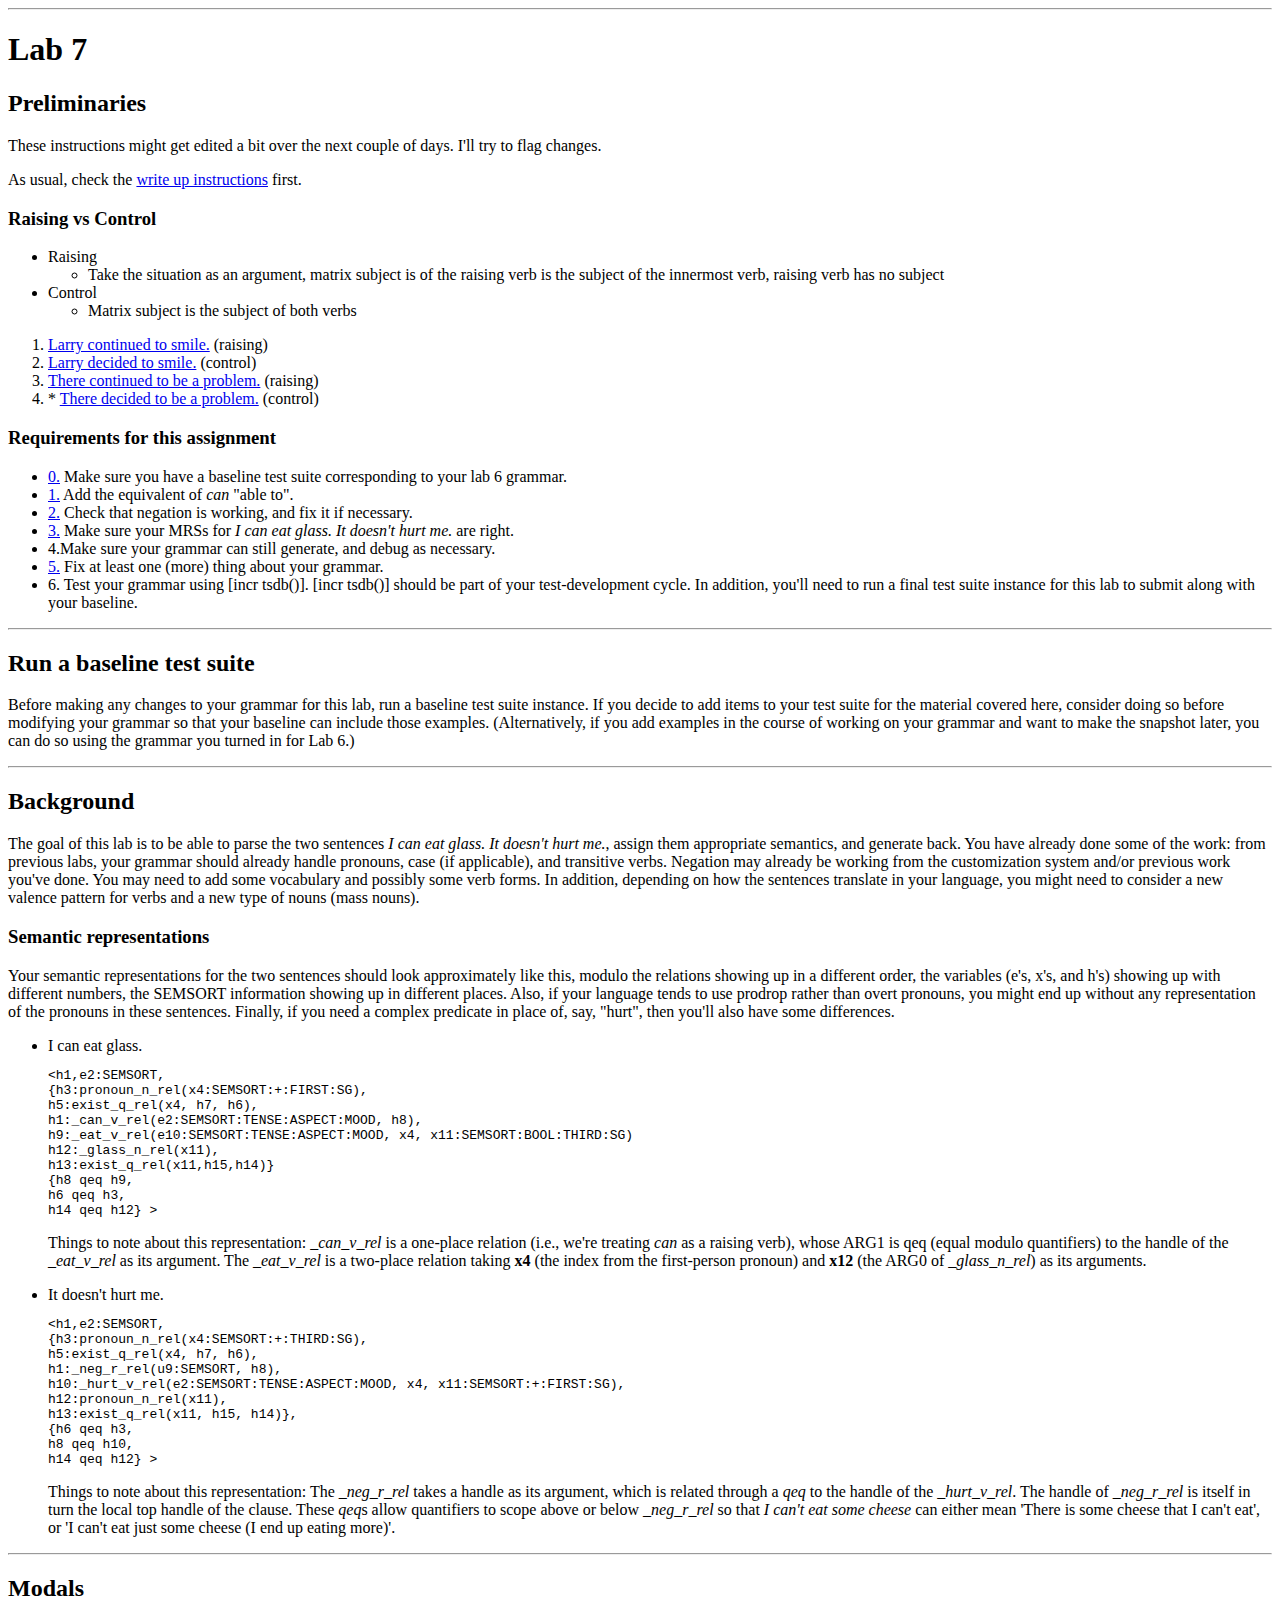
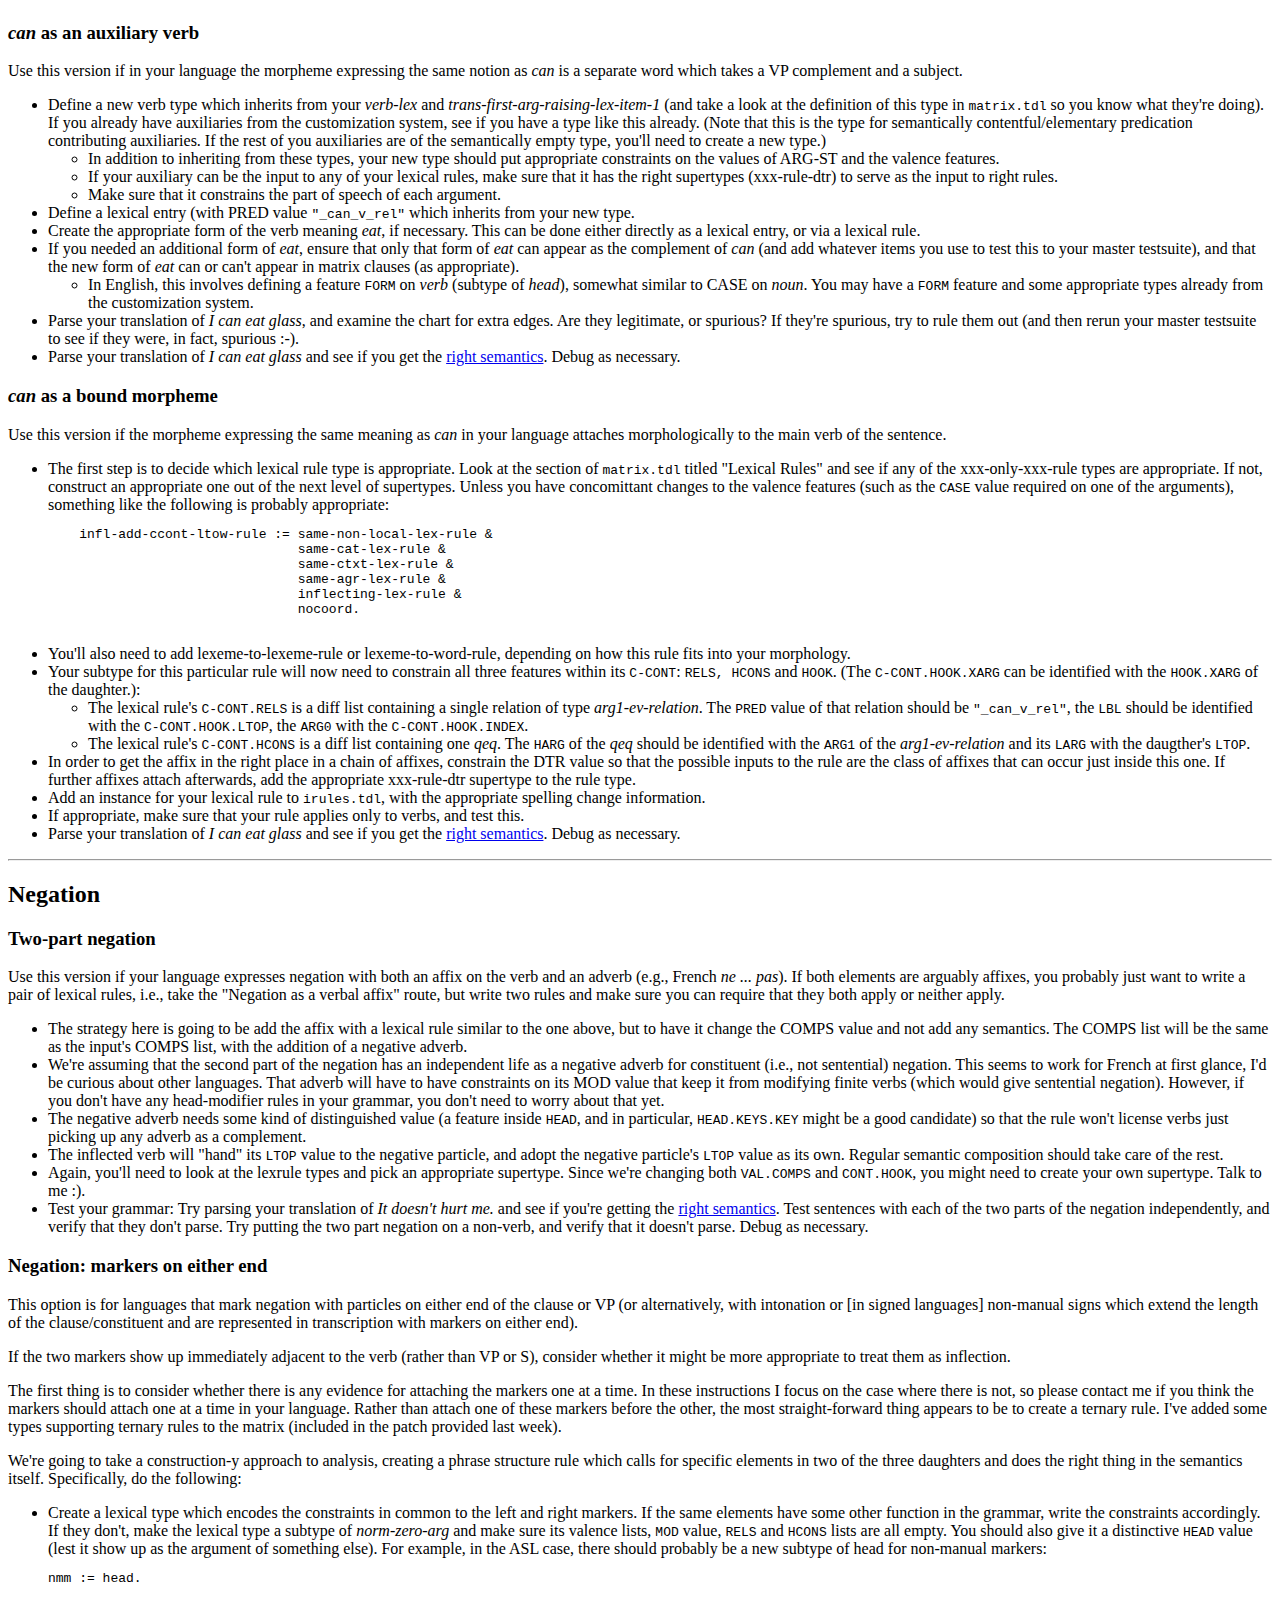
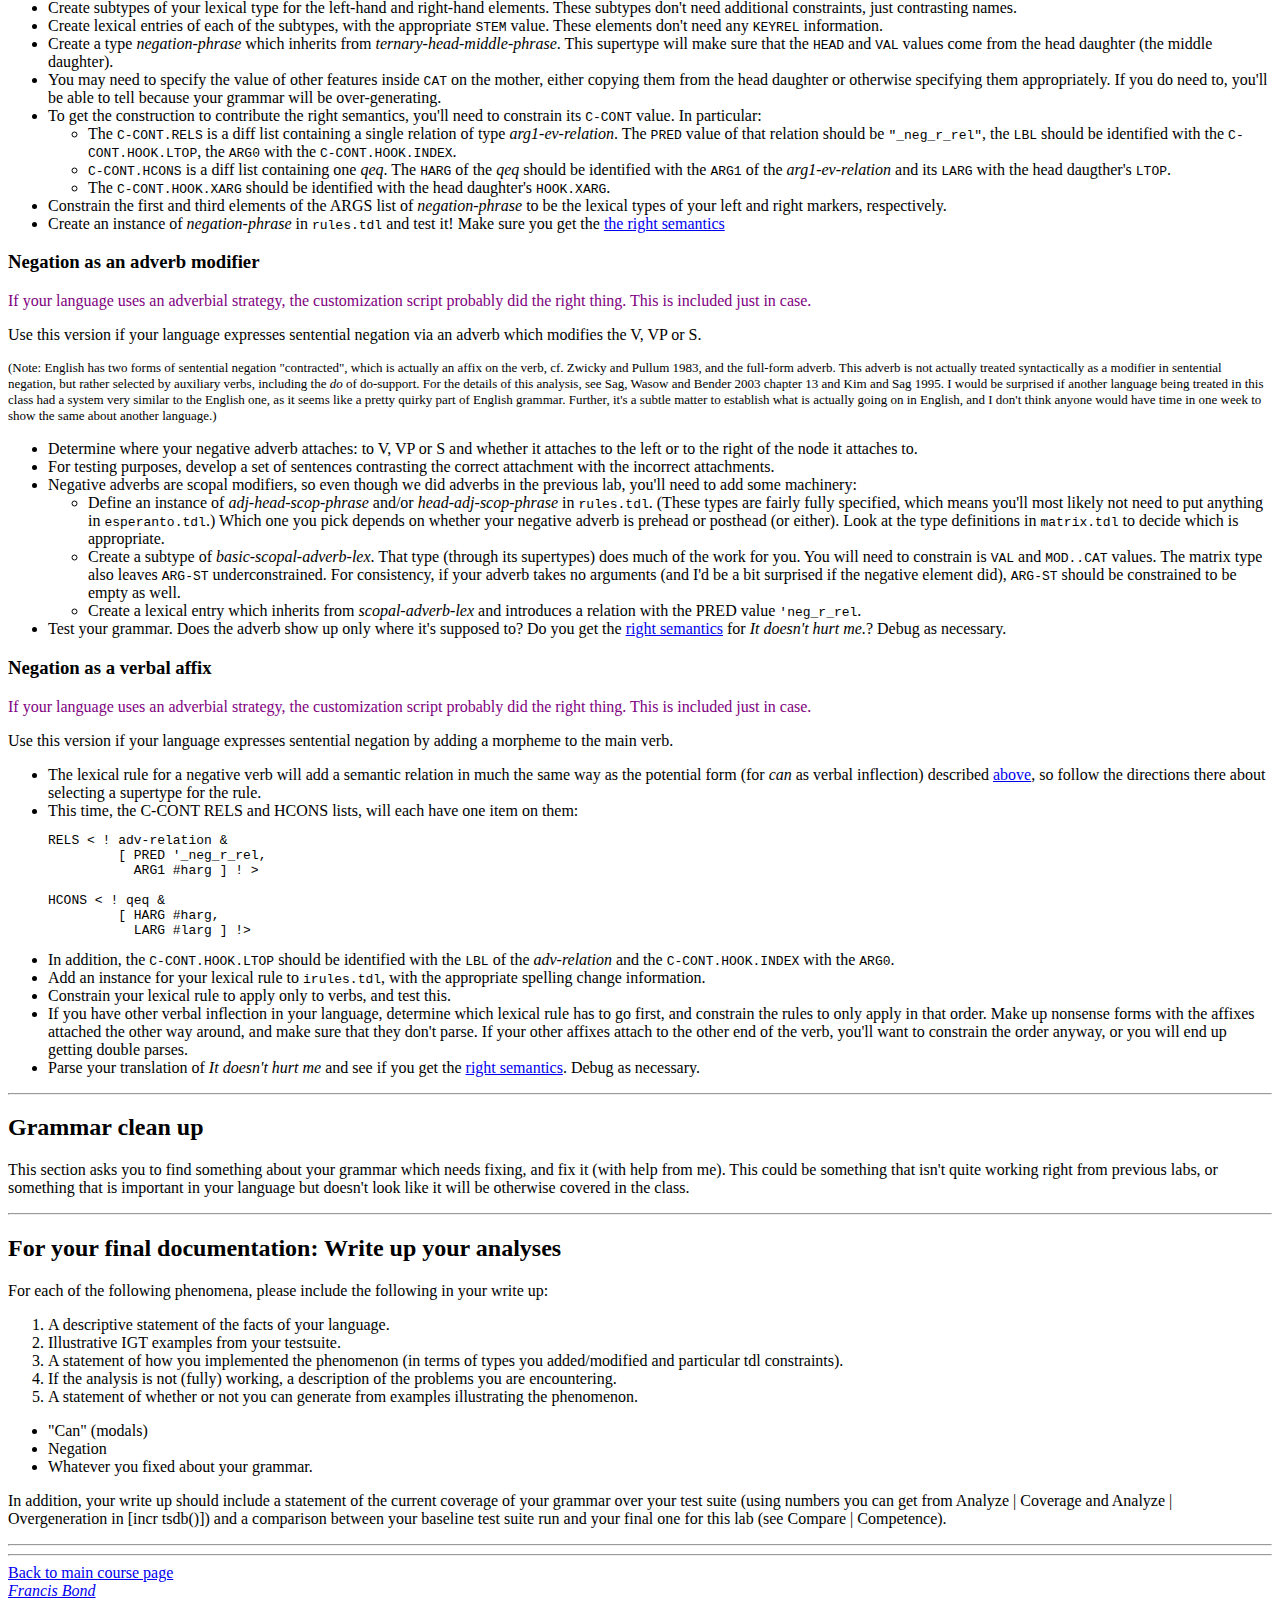
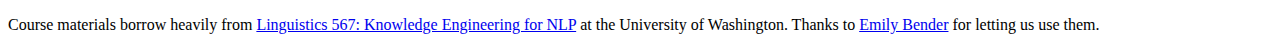
<file: docs/lab7.html>
<html><head><title>Computational Grammars: Lab 7</title></head>
	
<body><hr>

<h1>Lab 7</h1>

<h2>Preliminaries</h2>

<p>These instructions might get edited a bit over the next
couple of days.  I'll try to flag changes.


  
<p>As usual, check the <a href="#write">write up instructions</a> first.

<h3>Raising vs Control</h3>

<ul>
  <li> Raising
    <ul>
      <li> Take the situation as an argument, matrix subject is of the
      raising verb is the subject of the innermost verb, raising verb
      has no subject
    </ul>
 <li> Control
    <ul>
      <li>Matrix subject is the subject of both verbs
    </ul>
</ul>
<ol>
  <li><a href='http://delph-in.github.io/delphin-viz/demo/#input=Larry%20continued%20to%20smile.&count=5&grammar=erg-uw&tree=true&dmrs=true'>Larry
      continued to smile.</a> (raising)
    <li><a href='http://delph-in.github.io/delphin-viz/demo/#input=Larry%20decided%20to%20smile.&count=5&grammar=erg-uw&tree=true&dmrs=true'>Larry
	decided to smile.</a> (control)
    <li><a href='http://delph-in.github.io/delphin-viz/demo/#input=There%20continued%20to%20be%20a%20problem.&count=5&grammar=erg-uw&tree=true&dmrs=true'>There continued to be a
      problem.</a> (raising)
    <li>* <a href='http://delph-in.github.io/delphin-viz/demo/#input=There%20decided%20to%20be%20a%20problem.&count=5&grammar=erg-uw&tree=true&dmrs=true'>There decided to be a
      problem.</a> (control)

</ol>
  
<a name="req"><h3>Requirements for this assignment</h2></a>

<ul>
  <li><a href="#baseline">0.</a> Make sure you have a baseline test suite corresponding
  to your lab 6 grammar.
  <li><a href="#can">1.</a> Add the equivalent of <i>can</i> "able to". 
  <li><a href="#neg">2.</a> Check that negation is working, and fix it if necessary.
  <li><a href="#mrs">3.</a> Make sure your MRSs for <i>I can eat glass.  It doesn't hurt me.</i> are right.
  <li>4.</a>Make sure your grammar can still generate, and debug as necessary.
  <li><a href="#clean">5.</a> Fix at least one (more) thing about your grammar.
  <li>6. Test your grammar using [incr tsdb()].
[incr tsdb()] should be part of your test-development
cycle.  In addition, you'll need to run a final test suite instance
for this lab to submit along with your baseline.
<!-- #<li><a href="#write">7.</a> Write up the phenomena you have analyzed. -->
</ul>

<hr>

<h2><a name="baseline">Run a baseline test suite</a></h2>

<p>Before making any changes to your grammar for this lab,
run a baseline test suite instance.  If you decide to add 
items to your test suite for the material covered here, consider
doing so before modifying your grammar so that your baseline can
include those examples.  (Alternatively, if you add examples
in the course of working on your grammar and want to make the
snapshot later, you can do so using the grammar you turned
in for Lab 6.)

<hr>
<h2>Background</h2>

<p>The goal of this lab is to be able to parse the two
sentences <i>I can eat glass.  It doesn't hurt me.</i>,
assign them appropriate semantics, and generate back.  You have already
done some of the work: from previous labs, your grammar
should already handle pronouns, case (if applicable), and
transitive verbs.  Negation may already be working from
the customization system and/or previous work you've done.
You may need to add some vocabulary
and possibly some verb forms.
In addition, depending on how the sentences translate
in your language, you might need to consider a new valence pattern
for verbs and a new type of nouns (mass nouns).


<a name="mrs"><h3>Semantic representations</h3></a>

<p>Your semantic representations for the two sentences should look
approximately like this, modulo the relations showing up in a different
order, the variables (e's, x's, and h's) showing up with different
numbers, the SEMSORT information showing up in different places.
Also, if your language tends to use prodrop rather than overt pronouns,
you might end up without any representation of the pronouns in these sentences.
Finally, if you need a complex predicate in place of, say, "hurt",
then you'll also have some differences.
<ul>
<a name="glass"><li>I can eat glass.</a>

<pre>
&lt;h1,e2:SEMSORT,
{h3:pronoun_n_rel(x4:SEMSORT:+:FIRST:SG),
h5:exist_q_rel(x4, h7, h6),
h1:_can_v_rel(e2:SEMSORT:TENSE:ASPECT:MOOD, h8),
h9:_eat_v_rel(e10:SEMSORT:TENSE:ASPECT:MOOD, x4, x11:SEMSORT:BOOL:THIRD:SG)
h12:_glass_n_rel(x11),
h13:exist_q_rel(x11,h15,h14)}
{h8 qeq h9,
h6 qeq h3,
h14 qeq h12} >
</pre>

<p>Things to note about this representation: <i>_can_v_rel</i>
is a one-place relation (i.e., we're treating <i>can</i> as a raising
    verb), whose ARG1 is qeq (equal modulo quantifiers) to the handle
of the <i>_eat_v_rel</i> as its argument.  The <i>_eat_v_rel</i> is a
two-place relation taking <b>x4</b> (the index from the first-person
pronoun) and <b>x12</b> (the ARG0 of <i>_glass_n_rel</i>) as its
arguments.

<a name="hurt"><li>It doesn't hurt me.</a>

<pre>
&lt;h1,e2:SEMSORT,
{h3:pronoun_n_rel(x4:SEMSORT:+:THIRD:SG),
h5:exist_q_rel(x4, h7, h6),
h1:_neg_r_rel(u9:SEMSORT, h8),
h10:_hurt_v_rel(e2:SEMSORT:TENSE:ASPECT:MOOD, x4, x11:SEMSORT:+:FIRST:SG),
h12:pronoun_n_rel(x11),
h13:exist_q_rel(x11, h15, h14)},
{h6 qeq h3,
h8 qeq h10,
h14 qeq h12} >
</pre>

<p>Things to note about this representation: The <i>_neg_r_rel</i>
takes a handle as its argument, which is related through a <i>qeq</i>
to the handle of the <i>_hurt_v_rel</i>.  The handle of
<i>_neg_r_rel</i> is itself in turn the local top handle of the
clause.  These <i>qeq</i>s allow quantifiers to scope above or below
<i>_neg_r_rel</i> so that <i>I can't eat some cheese</i> can either
mean 'There is some cheese that I can't eat', or 'I can't eat just
some cheese (I end up eating more)'.  

</ul>
<hr>

<a name="can"><h2>Modals</h2></a>

<h3><i>can</i> as an auxiliary verb</h3>

<p>Use this version if in your language the morpheme expressing
the same notion as <i>can</i> is a separate word which takes a
VP complement and a subject.

<ul>
<li>Define a new verb type which inherits from your <i>verb-lex</i>
    and <i>trans-first-arg-raising-lex-item-1</i> (and take a look at
the definition of this type in <tt>matrix.tdl</tt> so you
know what they're doing).  If you already have auxiliaries from
  the customization system, see if you have a type like this already.
  (Note that this is the type for semantically contentful/elementary predication contributing auxiliaries.  If the rest of you auxiliaries are of the semantically empty type, you'll need to create a new type.)

<ul>
<li>In addition to inheriting
from these types, your new type should put appropriate constraints
on the values of ARG-ST and the valence features.
  <li>If your auxiliary can be the input to any of your lexical rules, make sure that it has the right supertypes (xxx-rule-dtr) to serve as the input to right rules.
<li>Make sure that it constrains the part of speech of each
argument.
</ul>

<li>Define a lexical entry (with PRED value <tt>"_can_v_rel"</tt>
which inherits from your new type.

<li>Create the appropriate form of the verb meaning <i>eat</i>, if necessary.
This can be done either directly as a lexical entry, or via a lexical rule.

<li>If you needed an additional form of <i>eat</i>, ensure that only that form of <i>eat</i> can appear as the
complement of <i>can</i> (and add whatever items you use to test
this to your master testsuite), and that the new form of <i>eat</i>
can or can't appear in matrix clauses (as appropriate).

<ul>
<li>In English, this involves defining a feature <tt>FORM</tt> on 
<i>verb</i> (subtype of <i>head</i>), somewhat similar to 
CASE on <i>noun</i>.  You may have a <tt>FORM</tt> feature and some
  appropriate types already from the customization system.
</ul>

<li>Parse your translation of <i>I can eat glass</i>, and examine
the chart for extra edges.  Are they legitimate, or spurious?
If they're spurious, try to rule them out (and then rerun your
master testsuite to see if they were, in fact, spurious :-).

<li>Parse your translation of  <i>I can eat glass</i> and
see if you get the <a href="#glass">right semantics</a>. Debug
as necessary.
</ul>

<h3><i>can</i> as a bound morpheme</h3>

<p>Use this version if the morpheme expressing the same meaning as
<i>can</i> in your language attaches morphologically to the main verb
of the sentence.

<ul>
<a name="potential"><li>The first step is to decide which
    lexical rule type is appropriate.  Look at the section
    of <tt>matrix.tdl</tt> titled "Lexical Rules" and see if
    any of the xxx-only-xxx-rule types are appropriate.
    If not, construct an appropriate one out of the next level
    of supertypes.  Unless you have concomittant changes
    to the valence features (such as the <tt>CASE</tt> value required
    on one of the arguments), something like the following is probably
  appropriate:

    <pre>
    infl-add-ccont-ltow-rule := same-non-local-lex-rule &
                                same-cat-lex-rule &
                                same-ctxt-lex-rule &
                                same-agr-lex-rule &
                                inflecting-lex-rule &
                                nocoord.
    </pre>


  <li>You'll also need to add lexeme-to-lexeme-rule or lexeme-to-word-rule, depending on how this rule fits into your morphology.

    <li>Your subtype for this particular rule will now need to
constrain all three features within its <tt>C-CONT</tt>: <tt>RELS,
HCONS</tt> and <tt>HOOK</tt>.  (The <tt>C-CONT.HOOK.XARG</tt> can be
identified with the <tt>HOOK.XARG</tt> of the daughter.):

<ul>
<li>The lexical rule's <tt>C-CONT.RELS</tt> is a diff list containing a single relation
of type <i>arg1-ev-relation</i>.  The <tt>PRED</tt> value of that relation
should be <tt>"_can_v_rel"</tt>, the <tt>LBL</tt> should be identified
with the <tt>C-CONT.HOOK.LTOP</tt>, the <tt>ARG0</tt> with the <tt>C-CONT.HOOK.INDEX</tt>.
<li>The lexical rule's <tt>C-CONT.HCONS</tt> is a diff list containing
one <i>qeq</i>.  The <tt>HARG</tt> of the <i>qeq</i> should be identified
with the <tt>ARG1</tt> of the <i>arg1-ev-relation</i> and its <tt>LARG</tt>
with the daugther's <tt>LTOP</tt>.
</ul>

<li>In order to get the affix in the right place in a chain
of affixes, constrain the DTR value so that the possible inputs
to the rule are the class of affixes that can occur just inside
this one.  If further affixes attach afterwards, add the appropriate
xxx-rule-dtr supertype to the rule type.

<li>Add an instance for your lexical rule to <tt>irules.tdl</tt>,
with the appropriate spelling change information.

<li>If appropriate, make sure that your rule applies only to verbs, and
test this. 

<li>Parse your translation of  <i>I can eat glass</i> and
see if you get the <a href="#glass">right semantics</a>. Debug
as necessary.
</ul>
<hr>

<a name="neg"><h2>Negation</h2></a>

<h3>Two-part negation</h3>

<p>Use this version if your language expresses negation with
both an affix on the verb and an adverb (e.g., French <i>ne ... pas</i>).
If both elements are arguably affixes, you probably just want
to write a pair of lexical rules, i.e., take the "Negation as a
verbal affix" route, but write two rules and make sure you
can require that they both apply or neither apply.

<ul>
<li>The strategy here is going to be add the affix with a lexical rule
similar to the one above, but to have it change the COMPS value and
not add any semantics. The COMPS list will be the same as the input's
COMPS list, with the addition of a negative adverb.  

<li>We're assuming that the second part of the negation has
an independent life as a negative adverb for constituent (i.e.,
not sentential) negation.  This seems to work for French at first
glance, I'd be curious about other languages.  That adverb will
have to have constraints on its MOD value that keep it from 
modifying finite verbs (which would give sentential negation).
However, if you don't have any head-modifier rules in your grammar,
you don't need to worry about that yet.

<li>The negative adverb needs some kind of distinguished value (a
feature inside <tt>HEAD</tt>, and in particular,
<tt>HEAD.KEYS.KEY</tt> might be a good candidate) so that the rule
won't license verbs just picking up any adverb as a complement.

<li>The inflected verb will "hand" its <tt>LTOP</tt> value to the negative
particle, and adopt the negative particle's <tt>LTOP</tt> value as its
own.  Regular semantic composition should take care of the rest.

<li>Again, you'll need to look at the lexrule types and pick an
    appropriate supertype.  Since we're changing both <tt>VAL.COMPS</tt>
    and <tt>CONT.HOOK</tt>, you might need to create your own supertype.
    Talk to me :).

<li>Test your grammar: Try parsing your translation
of <i>It doesn't hurt me.</i> and see if you're getting
the <a href="#hurt">right semantics</a>.  Test sentences
with each of the two parts of the negation independently,
and verify that they don't parse.  Try putting the two
part negation on a non-verb, and verify that it doesn't
parse.  
Debug as necessary.

</ul>


<h3>Negation: markers on either end</h3>

<p>This option is for languages that mark negation with particles on
either end of the clause or VP (or alternatively, with intonation or
[in signed languages] non-manual signs which extend the length of the
clause/constituent and are represented in transcription with markers
on either end).  

<p>If the two markers show up immediately adjacent to the verb
(rather than VP or S), consider whether it might be more appropriate
to treat them as inflection.

<p>The first thing is to consider whether there is any evidence for
attaching the markers one at a time.  In these instructions I focus on
the case where there is not, so please contact me if you think the
markers should attach one at a time in your language.  Rather than
attach one of these markers before the other, the most
straight-forward thing appears to be to create a ternary rule.  I've
added some types supporting ternary rules to the matrix (included in
the patch provided last week).

<p>We're going to take a construction-y approach to analysis, creating
a phrase structure rule which calls for specific elements in two
of the three daughters and does the right thing in the semantics itself.
Specifically, do the following:

<ul>
<li>Create a lexical type which encodes the constraints in common to
the left and right markers. If the same elements have some other
function in the grammar, write the constraints accordingly.  If they
don't, make the lexical type a subtype of <i>norm-zero-arg</i> and
make sure its valence lists, <tt>MOD</tt> value, <tt>RELS</tt> and
<tt>HCONS</tt> lists are all empty.  You should also give it a distinctive
<tt>HEAD</tt> value (lest it show up as the argument of something else).
For example, in the ASL case, there should probably be a new subtype
of head for non-manual markers:

<pre>
nmm := head.
</pre>

<li>Create subtypes of your lexical type for the left-hand and
right-hand elements.  These subtypes don't need additional constraints,
just contrasting names.

<li>Create lexical entries of each of the subtypes, with the
appropriate <tt>STEM</tt> value.  These elements don't need any
<tt>KEYREL</tt> information.

<li>Create a type <i>negation-phrase</i> which inherits from
<i>ternary-head-middle-phrase</i>.  This
supertype will make sure that the 
<tt>HEAD</tt> and <tt>VAL</tt> values come from the
head daughter (the middle daughter).  

<li>You may need to specify the
value of other features inside <tt>CAT</tt> on the mother, either 
copying them from the head daughter or otherwise specifying them appropriately.
If you do need to, you'll be able to tell because your grammar will be
over-generating.

<li>To get the construction to contribute the right semantics, you'll
need to constrain its <tt>C-CONT</tt> value.  In particular:

<ul>
<li>The <tt>C-CONT.RELS</tt> is a diff list containing a single relation
of type <i>arg1-ev-relation</i>.  The <tt>PRED</tt> value of that relation
should be <tt>"_neg_r_rel"</tt>, the <tt>LBL</tt> should be identified
with the <tt>C-CONT.HOOK.LTOP</tt>, the <tt>ARG0</tt> with the <tt>C-CONT.HOOK.INDEX</tt>.
<li><tt>C-CONT.HCONS</tt> is a diff list containing
one <i>qeq</i>.  The <tt>HARG</tt> of the <i>qeq</i> should be identified
with the <tt>ARG1</tt> of the <i>arg1-ev-relation</i> and its <tt>LARG</tt>
with the head daugther's <tt>LTOP</tt>.
<li>The <tt>C-CONT.HOOK.XARG</tt> should be identified with the head
daughter's <tt>HOOK.XARG</tt>.
</ul>

<li>Constrain the first and third elements of the ARGS list of
<i>negation-phrase</i> to be the lexical types of your left and
right markers, respectively.

<li>Create an instance of <i>negation-phrase</i> in
<tt>rules.tdl</tt> and test it!  Make sure you get the <a href="#hurt">the right
semantics</a>
</ul>


<h3>Negation as an adverb modifier</h3>

<P><font color="purple">If your language uses an adverbial strategy,
the customization script probably did the right thing.  This is included
just in case.</font>

<p>Use this version if your language expresses sentential negation
via an adverb which modifies the V, VP or S. 

<p><font size=2>(Note:
English has two forms of sentential negation "contracted", which
is actually an affix on the verb, cf. Zwicky and Pullum 1983,
and the full-form adverb.  This adverb is not actually treated
syntactically as a modifier in sentential negation, but rather
selected by auxiliary verbs, including the <i>do</i> of do-support.
For the details of this analysis, see Sag, Wasow and Bender 2003
chapter 13 and Kim and Sag 1995.  I would be surprised if another
language being treated in this class had a system very similar to
the English one, as it seems like a pretty quirky part of English
grammar.  Further, it's a subtle matter to establish what is actually
going on in English, and I don't think anyone would have time in
one week to show the same about another language.)</font>

<ul>
<li>Determine where your negative adverb attaches: to V, VP or
S and whether it attaches to the left or to the right of the node
it attaches to.
<li>For testing purposes, develop a set of sentences contrasting
the correct attachment with the incorrect attachments.
<li>Negative adverbs are scopal modifiers, so even though we did 
adverbs in the previous lab, you'll need to add some machinery:

<ul>
<li>Define an instance of <i>adj-head-scop-phrase</i> and/or
<i>head-adj-scop-phrase</i> in <tt>rules.tdl</tt>.  (These types
are fairly fully specified, which means you'll most likely not need to
put anything in <tt>esperanto.tdl</tt>.) Which one
you pick depends on whether your negative adverb is prehead
or posthead (or either).  Look at the type definitions in <tt>matrix.tdl</tt>
to decide which is appropriate. 

<li>Create a subtype of <i>basic-scopal-adverb-lex</i>.  That type
    (through its supertypes) does much of the work for you. You will
    need to constrain is <tt>VAL</tt> and <tt>MOD..CAT</tt> values.  The
    matrix type also leaves <tt>ARG-ST</tt> underconstrained.  For
    consistency, if your adverb takes no arguments (and I'd be a bit
    surprised if the negative element did), <tt>ARG-ST</tt> should be
    constrained to be empty as well.

<li>Create a lexical entry which inherits from <i>scopal-adverb-lex</i>
and introduces a relation with the PRED value <tt>'neg_r_rel</tt>.
</ul>

<li>Test your grammar.  Does the adverb show up only where it's
supposed to?  Do you get the <a href="#hurt">right semantics</a> for
<i>It doesn't hurt me.</i>?  Debug as necessary.  </ul>


<h3>Negation as a verbal affix</h3>

<P><font color="purple">If your language uses an adverbial strategy,
the customization script probably did the right thing.  This is included
just in case.</font>

<p>Use this version if your language expresses sentential negation
by adding a morpheme to the main verb.

<ul>
<li>The lexical rule for a negative verb will add a semantic
relation in much the same way as the potential form (for
<i>can</i> as verbal inflection) described <a href="#potential">above</a>,
so follow the directions there about selecting a supertype for
    the rule.

<li>This time, the C-CONT RELS and HCONS lists, will each have
one item on them:

<pre>
RELS < ! adv-relation &
         [ PRED '_neg_r_rel,
           ARG1 #harg ] ! >

HCONS < ! qeq &
         [ HARG #harg,
	   LARG #larg ] !>
</pre>

<li>In addition, the <tt>C-CONT.HOOK.LTOP</tt> should be identified with
the <tt>LBL</tt> of the <i>adv-relation</i> and the <tt>C-CONT.HOOK.INDEX</tt> with
    the <tt>ARG0</tt>.

<li>Add an instance for your lexical rule to <tt>irules.tdl</tt>,
with the appropriate spelling change information.

<li>Constrain your lexical rule to apply only to verbs, and
test this. 

<li>If you have other verbal inflection in your language, determine
which lexical rule has to go first, and constrain the rules to only
apply in that order.  Make up nonsense forms with the affixes attached
the other way around, and make sure that they don't parse.  If your
other affixes attach to the other end of the verb, you'll want to
constrain the order anyway, or you will end up getting double parses.
    
<li>Parse your translation of  <i>It doesn't hurt me</i> and
see if you get the <a href="#hurt">right semantics</a>.
Debug as necessary.
</ul>

<hr>
<h2><a name="clean">Grammar clean up</a></h2>

<p>This section asks you to find something about your grammar which
needs fixing, and fix it (with help from me).  This could be something
that isn't quite working right from previous labs, or something that
is important in your language but doesn't look like it will be
otherwise covered in the class.


<hr>
<a name="write"><h2>For your final documentation: Write up your analyses</h2></a>

<p>For each of the following phenomena, please include
the following in your write up:

<ol>
  <li>A descriptive statement of the facts of your language.
  <li>Illustrative IGT examples from your testsuite.
  <li>A statement of how you implemented the phenomenon (in terms of types you added/modified and particular tdl constraints).
  <li>If the analysis is not (fully) working, a description of the problems
  you are encountering.
  <li>A statement of whether or not you can generate from examples illustrating the phenomenon.
</ol>

<ul>
  <li>"Can" (modals)
  <li>Negation
  <li>Whatever you fixed about your grammar.
</ul>

<p>In addition, your write up should include a statement of the current
coverage of your grammar over your test suite (using numbers you can
get from Analyze | Coverage and Analyze | Overgeneration in [incr tsdb()])
and a comparison between your baseline test suite run and your final
one for this lab (see Compare | Competence).


<hr>
<hr>
<a href="index.html">Back to main course page</a>
<address><a href = 'http://www3.ntu.edu.sg/home/fcbond/'>Francis Bond</a></address>
<p>Course materials borrow heavily
from <a href="http://courses.washington.edu/ling567/">Linguistics 567:
Knowledge Engineering for NLP</a> at the University of Washington.
Thanks to
<a href="http://faculty.washington.edu/ebender/index.html">Emily Bender</a> for
letting us use them.

</body></html>
</file>
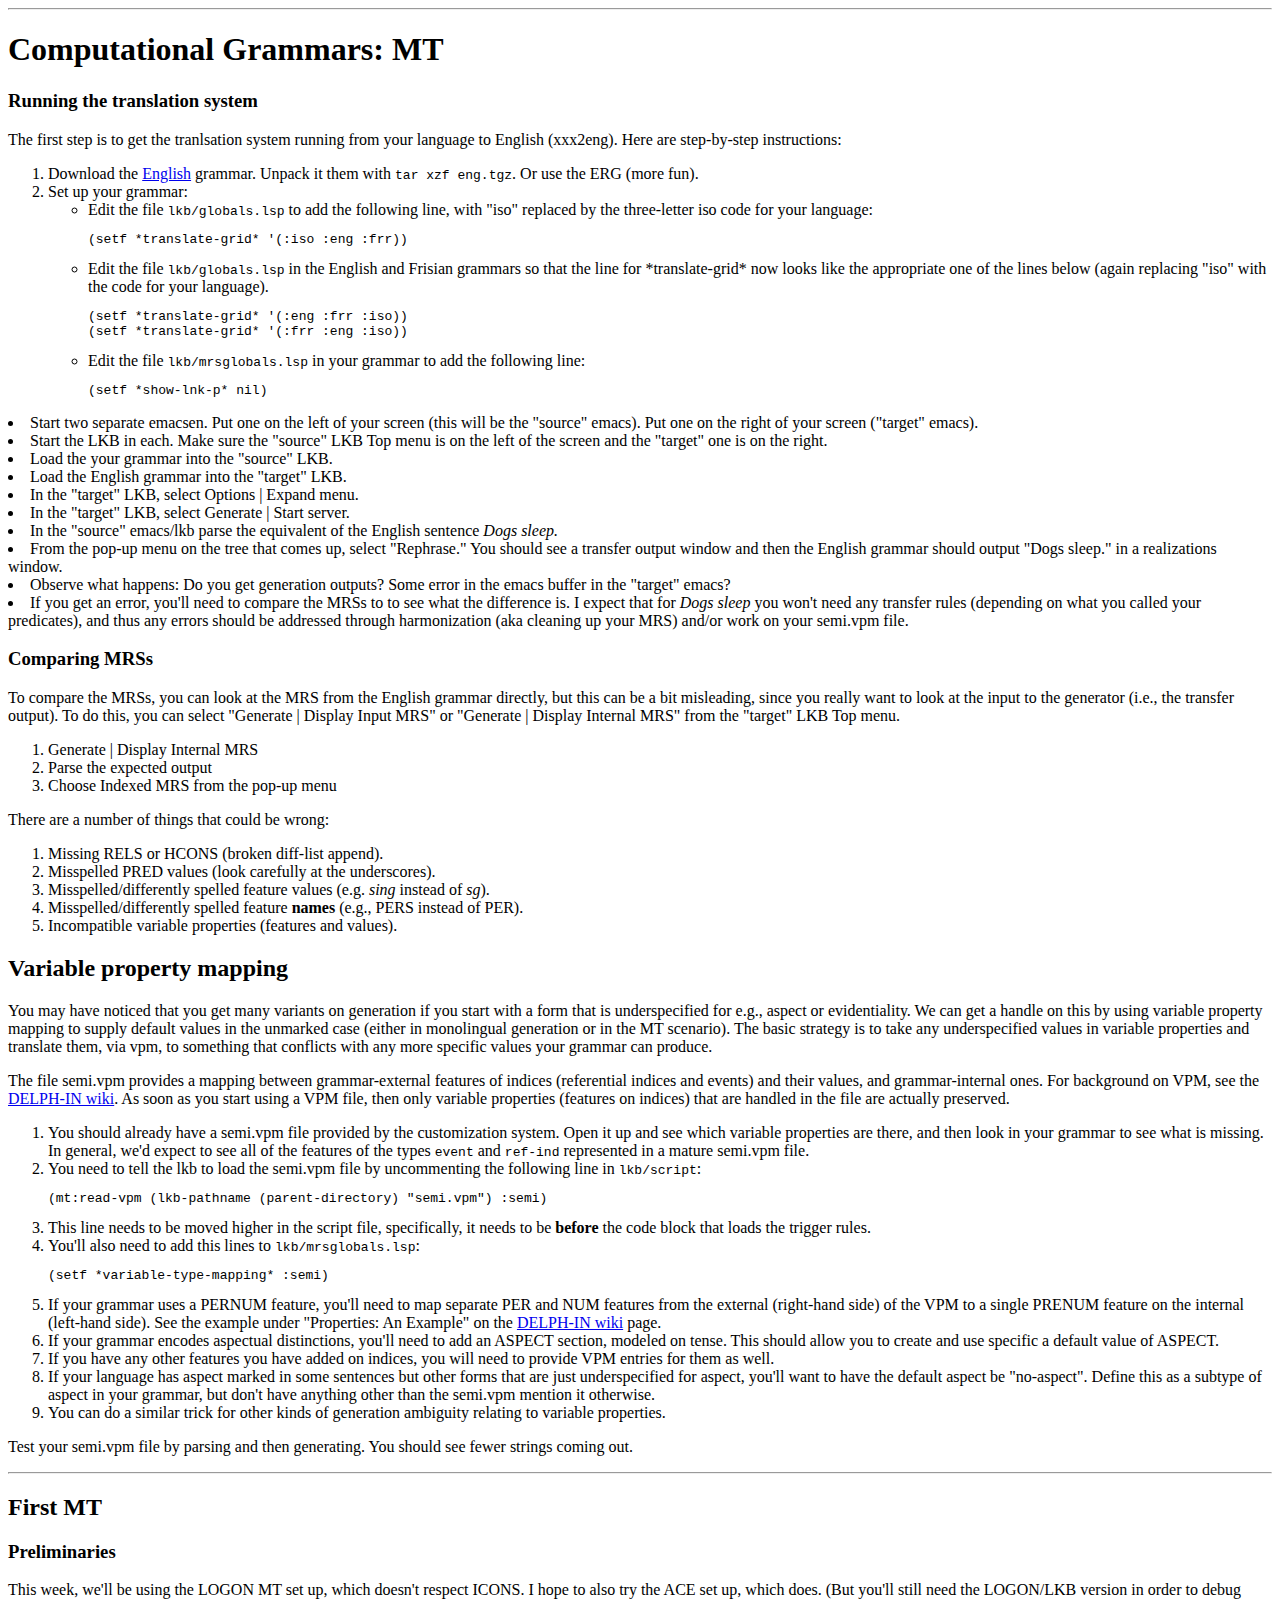
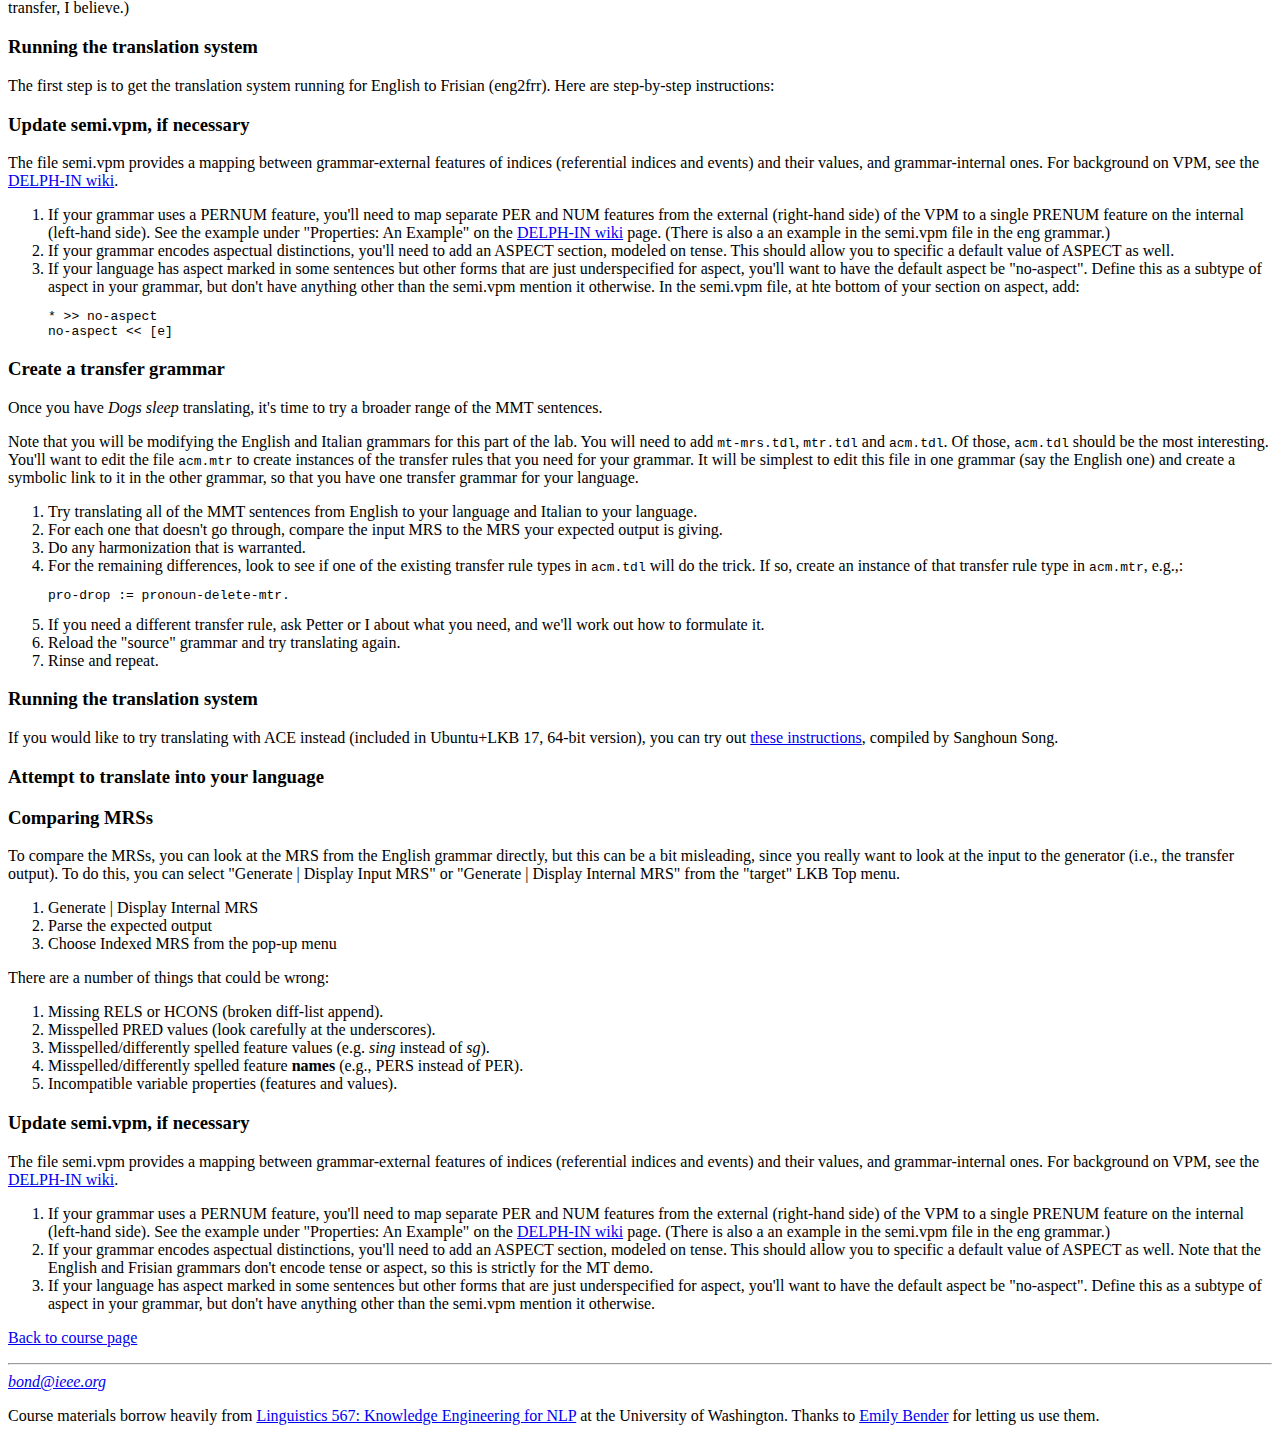
<file: docs/lab9.html>
<html><head><title>Computational Grammars: MT</title></head>
	
<body><hr>

<h1>Computational Grammars: MT</h1>

<h3>Running the translation system</h3>

<p>The first step is to get the tranlsation system running
from your language to English (xxx2eng).  Here are step-by-step
instructions:

<ol>
<li>Download the <a href="eng.tgz">English</a> grammar.  Unpack it
them with <tt>tar xzf eng.tgz</tt>.  Or use the ERG (more fun).
<li>Set up your grammar:
<ul>
  <li>Edit the file <tt>lkb/globals.lsp</tt> to add the following line,
    with "iso" replaced by the three-letter iso code for your language:
<pre>
(setf *translate-grid* '(:iso :eng :frr))
</pre>

  <li>Edit the file <tt>lkb/globals.lsp</tt> in the English and Frisian
    grammars so that the line for *translate-grid* now looks like
    the appropriate one of the lines below (again replacing "iso" with the
    code for your language).
    
<pre>
(setf *translate-grid* '(:eng :frr :iso))
(setf *translate-grid* '(:frr :eng :iso))
</pre>

  <li>Edit the file <tt>lkb/mrsglobals.lsp</tt> in your grammar to add the following line:
<pre>
(setf *show-lnk-p* nil)
</pre>
</ol>
<li>Start two separate emacsen.  Put one on the left of your
screen (this will be the "source" emacs).  Put one on the right
of your screen ("target" emacs).
<li>Start the LKB in each.  Make sure the "source" LKB Top menu
is on the left of the screen and the "target" one is on the right.
<li>Load the your grammar into the "source" LKB.
<li>Load the English grammar into the "target" LKB.
<li>In the "target" LKB, select Options | Expand menu.
<li>In the "target" LKB, select Generate | Start server.
<li>In the "source" emacs/lkb parse the equivalent of the English
sentence <i>Dogs sleep.</i>
<li>From the pop-up menu on the tree that comes up, select "Rephrase."
You should see a transfer output window and then the English grammar should output "Dogs sleep." in a realizations window.
<li>Observe what happens: Do you get generation outputs?  Some
error in the emacs buffer in the "target" emacs?
<li>If you get an error, you'll need to compare the MRSs to to see
what the difference is.  I expect that for <i>Dogs sleep</i> you won't
need any transfer rules (depending on what you called your
predicates), and thus any errors should be addressed through
harmonization (aka cleaning up your MRS) and/or work on your semi.vpm
file.
</ol>

<h3>Comparing MRSs</h3>

<p>To compare the MRSs, you can look at the MRS from the English
grammar directly, but this can be a bit misleading, since you really
want to look at the input to the generator (i.e., the transfer
output).  To do this, you can select "Generate | Display Input MRS" or
"Generate | Display Internal MRS" from the "target" LKB Top menu.

<ol>
<li>Generate | Display Internal MRS
<li>Parse the expected output
<li>Choose Indexed MRS from the pop-up menu
</ol>

<p>There are a number of things that could be wrong:

<ol>
<li>Missing RELS or HCONS (broken diff-list append).
<li>Misspelled PRED values (look carefully at the underscores).
<li>Misspelled/differently spelled feature values (e.g. <i>sing</i>
instead of <i>sg</i>). 
<li>Misspelled/differently spelled feature <b>names</b> (e.g., PERS
instead of PER).
  <li>Incompatible variable properties (features and values).
</ol>

<h2><a name="vpm">Variable property mapping</h2>

<p>You may have noticed that you get many variants on generation if
you start with a form that is underspecified for e.g., aspect or
evidentiality.  We can get a handle on this by using variable property
mapping to supply default values in the unmarked case (either in
monolingual generation or in the MT scenario).  The basic strategy is
to take any underspecified values in variable properties and translate
them, via vpm, to something that conflicts with any more specific
values your grammar can produce.

<p>The file semi.vpm provides a mapping between grammar-external
features of indices (referential indices and events) and their values,
and grammar-internal ones.  For background on VPM, see the
<a href="http://wiki.delph-in.net/moin/RmrsVpm">DELPH-IN wiki</a>.
As soon as you start using a VPM file, then only variable properties
(features on indices) that are handled in the file are actually
preserved.

<ol>
<li>You should already have a semi.vpm file provided by
the customization system.  Open it up and see which variable
properties are there, and then look in your grammar to
see what is missing. In general, we'd expect to see all
of the features of the types <tt>event</tt> and <tt>ref-ind</tt>
represented in a mature semi.vpm file.
<li>You need to tell the lkb to load the semi.vpm file by uncommenting
the following line in <tt>lkb/script</tt>:

<pre>
(mt:read-vpm (lkb-pathname (parent-directory) "semi.vpm") :semi)
</pre>

<li>This line needs to be moved higher in the script file,
specifically, it needs to be <b>before</b> the code block that loads
the trigger rules.

<li>You'll also need to add this lines to <tt>lkb/mrsglobals.lsp</tt>:

<pre>
(setf *variable-type-mapping* :semi)
</pre>

  <li>If your grammar uses a PERNUM feature, you'll need to map
  separate PER and NUM features from the external (right-hand side) of
  the VPM to a single PRENUM feature on the internal (left-hand side).
  See the example under "Properties: An Example" on the <a
  href="http://wiki.delph-in.net/moin/RmrsVpm">DELPH-IN wiki</a> page.
      <li>If your grammar encodes aspectual distinctions, you'll need
  to add an ASPECT section, modeled on tense. This should allow you
  to create and use specific a default value of ASPECT.
<li>If you have any other features you have added on indices, you
will need to provide VPM entries for them as well.
  <li>If your language has aspect marked in some sentences but other forms that are just underspecified for aspect, you'll want to have the default aspect be "no-aspect".  Define this as a subtype of aspect in your grammar, but don't have anything other than the semi.vpm mention it otherwise.
<li>You can do a similar trick for other kinds of generation ambiguity
relating to variable properties.
</ol>

<p>Test your semi.vpm file by parsing and then generating.  You
should see fewer strings coming out. 

<hr>
<h2><a name="mt">First MT</h2>

  
<h3>Preliminaries</h3>


<p>This week, we'll be using the LOGON MT set up, which doesn't
respect ICONS.  I hope to also try the ACE set up, which does.
(But you'll still need the LOGON/LKB version in order to debug
transfer, I believe.)

<h3>Running the translation system</h3>

<p>The first step is to get the translation system running
for English to Frisian (eng2frr).  Here are step-by-step
instructions:

<h3>Update semi.vpm, if necessary</h3>

<p>The file semi.vpm provides a mapping between grammar-external
features of indices (referential indices and events) and their values,
and grammar-internal ones.  For background on VPM, see the
<a href="http://wiki.delph-in.net/moin/RmrsVpm">DELPH-IN wiki</a>.

<ol>
  <li>If your grammar uses a PERNUM feature, you'll need to map
  separate PER and NUM features from the external (right-hand side) of
  the VPM to a single PRENUM feature on the internal (left-hand side).
  See the example under "Properties: An Example" on the <a
  href="http://wiki.delph-in.net/moin/RmrsVpm">DELPH-IN wiki</a> page.  (There is also a an example in the semi.vpm file in the eng grammar.)
  <li>If your grammar encodes aspectual distinctions, you'll need
  to add an ASPECT section, modeled on tense. This should allow you
  to specific a default value of ASPECT as well.  <!--- Note that the English
  and Frisian grammars don't encode tense or aspect, so this is strictly
  for the MT demo.  --->
  <li>If your language has aspect marked in some sentences but other forms that are just underspecified for aspect, you'll want to have the default aspect be "no-aspect".  Define this as a subtype of aspect in your grammar, but don't have anything other than the semi.vpm mention it otherwise.  In the semi.vpm file, at hte bottom of your section on aspect, add:

<pre>
* >> no-aspect
no-aspect << [e]
</pre>
</ol>
  
<h3>Create a transfer grammar</h3>

<p>Once you have <i>Dogs sleep</i> translating, it's time to try
a broader range of the MMT sentences.

<p>Note that you will be modifying the English and Italian grammars
for this part of the lab.  You will need to add 
<tt>mt-mrs.tdl</tt>, <tt>mtr.tdl</tt> and <tt>acm.tdl</tt>.  Of
those, <tt>acm.tdl</tt> should be the most interesting. You'll
want to edit the file <tt>acm.mtr</tt> to create instances of the
transfer rules that you need for your grammar.  It will be simplest to
edit this file in one grammar (say the English one) and create a
symbolic link to it in the other grammar, so that you have one
transfer grammar for your language.

<ol>
<li>Try translating all of the MMT sentences from English to your
language and Italian to your language.
<li>For each one that doesn't go through, compare the input MRS
to the MRS your expected output is giving.
<li>Do any harmonization that is warranted.
<li>For the remaining differences, look to see if one of the existing
transfer rule types in <tt>acm.tdl</tt> will do the trick.  If so,
create an instance of that transfer rule type in <tt>acm.mtr</tt>, e.g.,:

<pre>
pro-drop := pronoun-delete-mtr.
</pre>

<li>If you need a different transfer rule, ask Petter or I about what
you need, and we'll work out how to formulate it.
<li>Reload the "source" grammar and try translating again.
<li>Rinse and repeat.
</ol>
</ul>

<h3>Running the translation system</h3>

<p>If you would like to try translating with ACE instead
(included in Ubuntu+LKB 17, 64-bit version), you can try out
<a href="ace-MT.txt">these instructions</a>, compiled by
Sanghoun Song.

<h3>Attempt to translate into your language</h3>

<h3>Comparing MRSs</h3>

<p>To compare the MRSs, you can look at the MRS from the English
grammar directly, but this can be a bit misleading, since you really
want to look at the input to the generator (i.e., the transfer
output).  To do this, you can select "Generate | Display Input MRS" or
"Generate | Display Internal MRS" from the "target" LKB Top menu.

<ol>
<li>Generate | Display Internal MRS
<li>Parse the expected output
<li>Choose Indexed MRS from the pop-up menu
</ol>

<p>There are a number of things that could be wrong:

<ol>
<li>Missing RELS or HCONS (broken diff-list append).
<li>Misspelled PRED values (look carefully at the underscores).
<li>Misspelled/differently spelled feature values (e.g. <i>sing</i>
instead of <i>sg</i>). 
<li>Misspelled/differently spelled feature <b>names</b> (e.g., PERS
instead of PER).
  <li>Incompatible variable properties (features and values).
</ol>

<h3>Update semi.vpm, if necessary</h3>

<p>The file semi.vpm provides a mapping between grammar-external
features of indices (referential indices and events) and their values,
and grammar-internal ones.  For background on VPM, see the
<a href="http://wiki.delph-in.net/moin/RmrsVpm">DELPH-IN wiki</a>.

<ol>
  <li>If your grammar uses a PERNUM feature, you'll need to map
  separate PER and NUM features from the external (right-hand side) of
  the VPM to a single PRENUM feature on the internal (left-hand side).
  See the example under "Properties: An Example" on the <a
  href="http://wiki.delph-in.net/moin/RmrsVpm">DELPH-IN wiki</a> page.  (There is also a an example in the semi.vpm file in the eng grammar.)
  <li>If your grammar encodes aspectual distinctions, you'll need
  to add an ASPECT section, modeled on tense. This should allow you
  to specific a default value of ASPECT as well.  Note that the English
  and Frisian grammars don't encode tense or aspect, so this is strictly
  for the MT demo.  
  <li>If your language has aspect marked in some sentences but other forms that are just underspecified for aspect, you'll want to have the default aspect be "no-aspect".  Define this as a subtype of aspect in your grammar, but don't have anything other than the semi.vpm mention it otherwise.
</ol>



<!-- <p><a href="lab2.html">Back to top</a> -->
<p><a href="index.html">Back to course page</a>

<hr>

<address><a href='mailto:bond@ieee.org'>bond@ieee.org</a></address>

<p>Course materials borrow heavily
from <a href="http://courses.washington.edu/ling567/">Linguistics 567:
Knowledge Engineering for NLP</a> at the University of Washington.
Thanks to
<a href="http://faculty.washington.edu/ebender/index.html">Emily Bender</a> for
letting us use them.

</body></html>
</file>
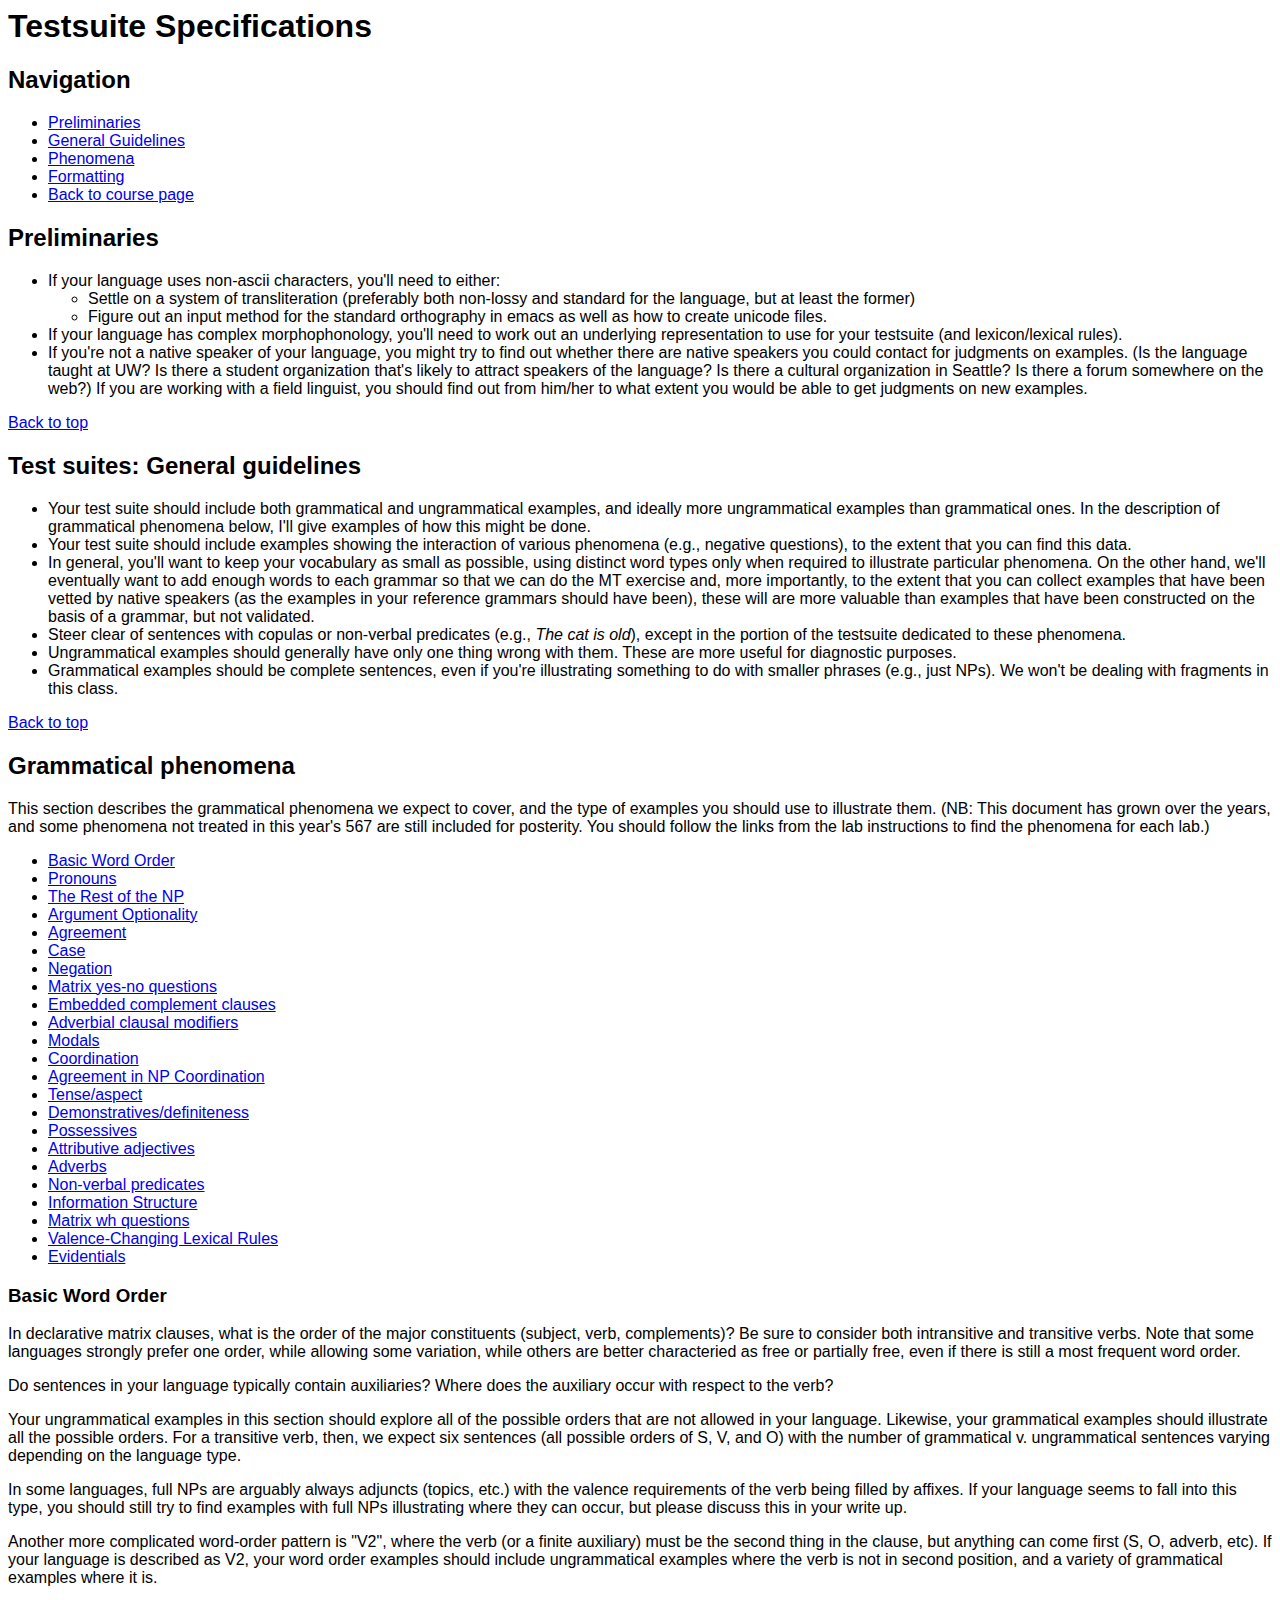
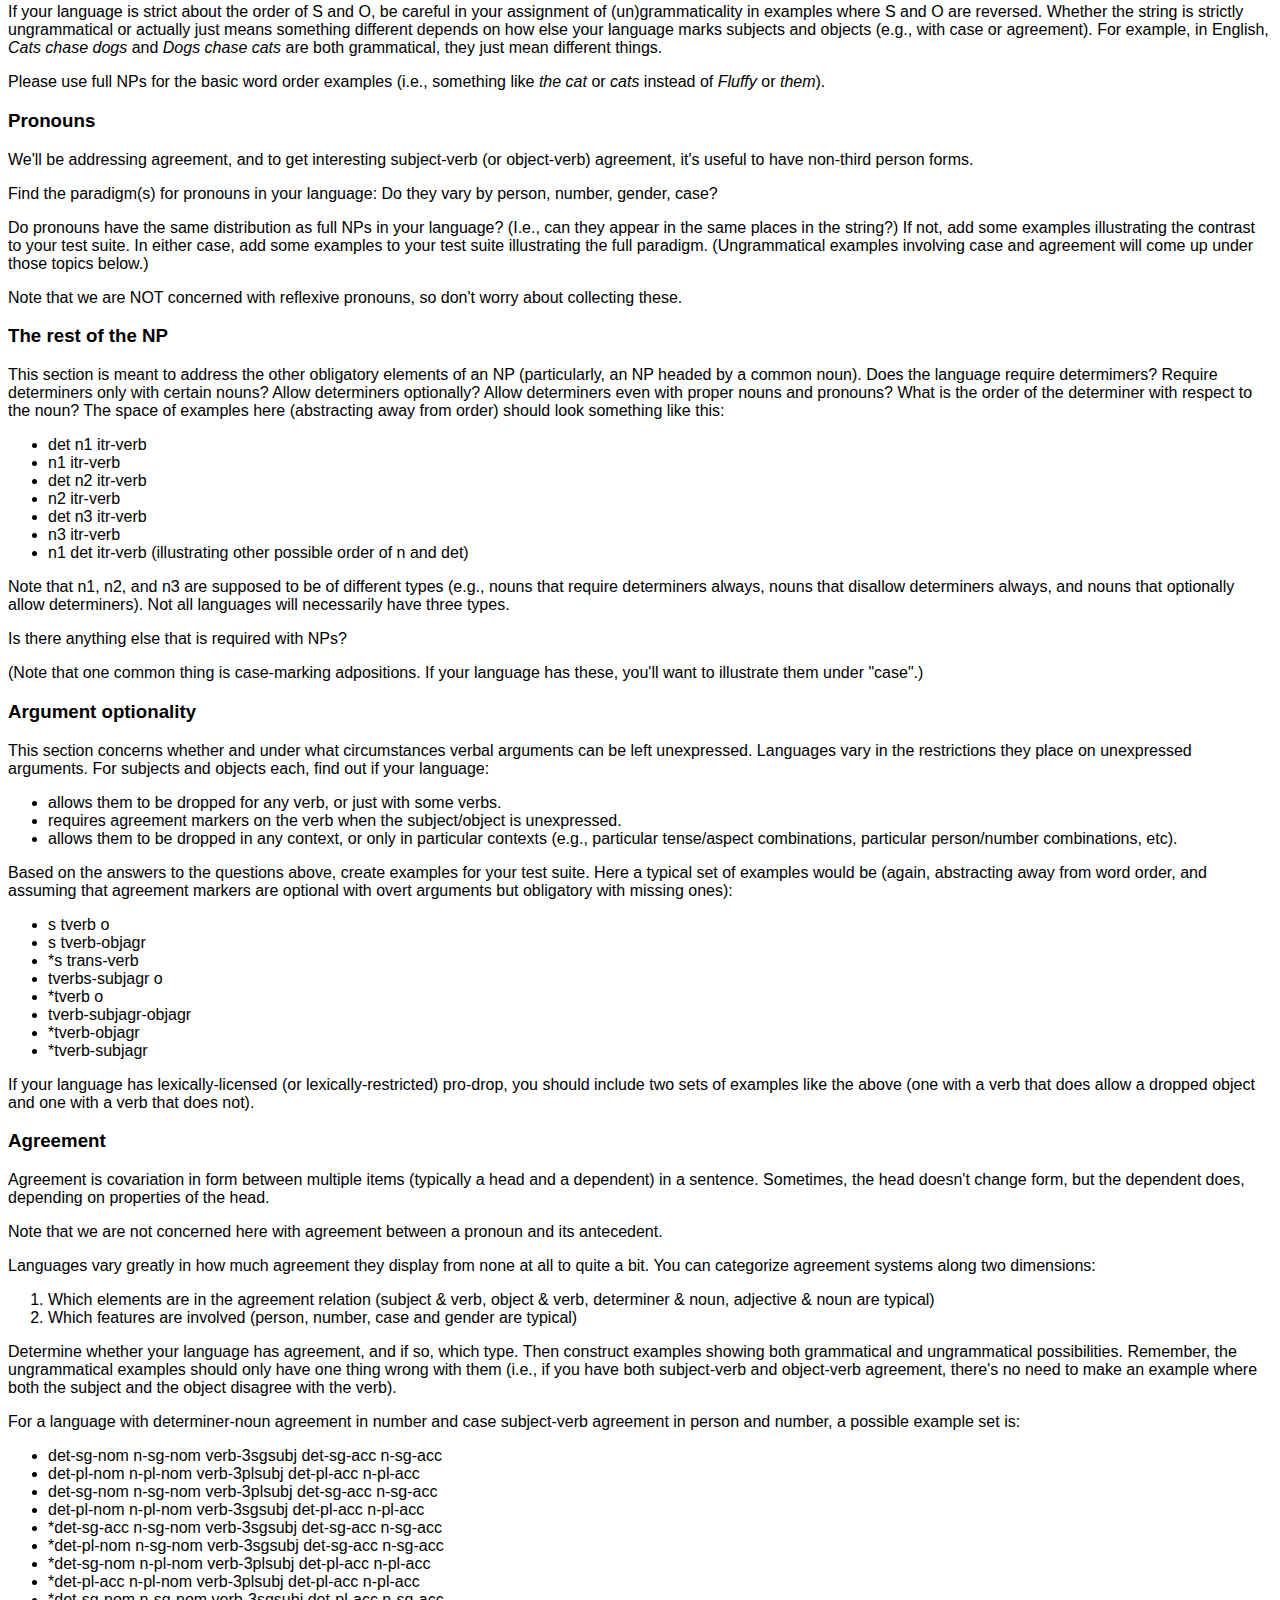
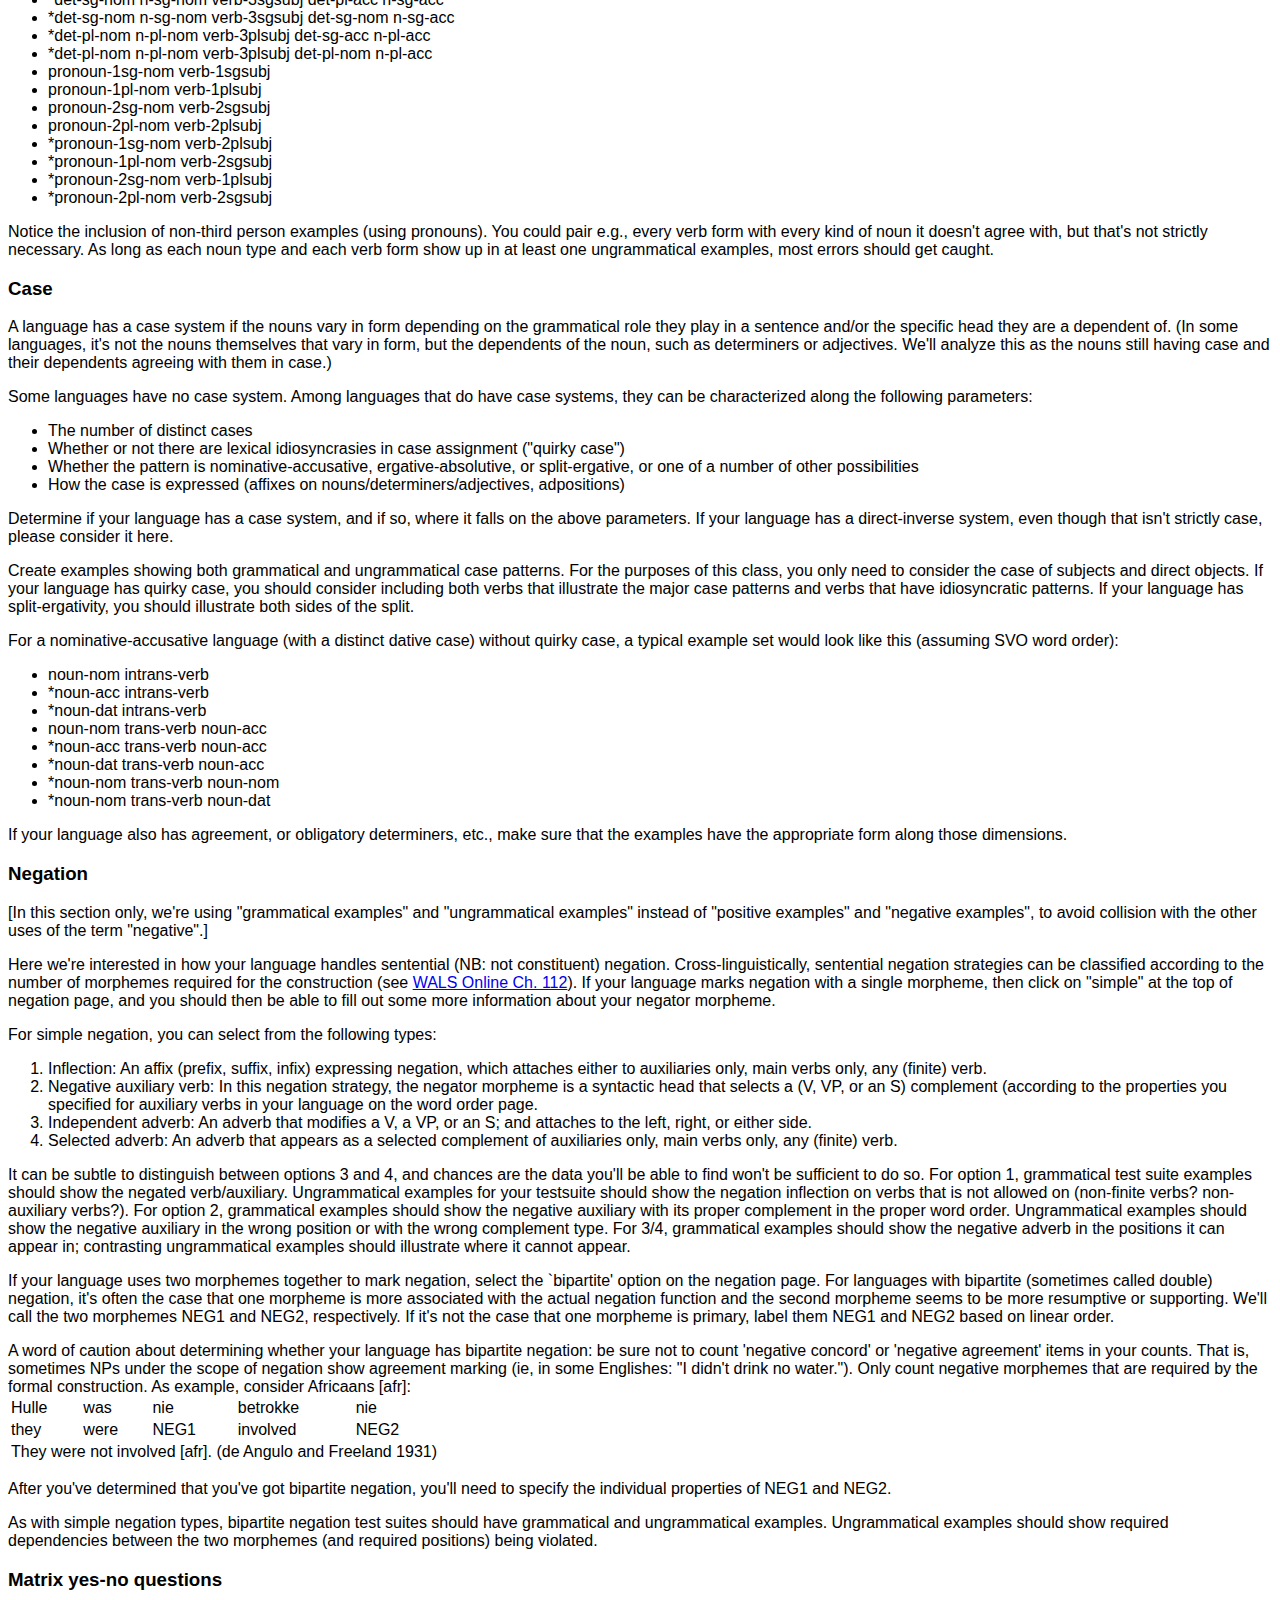
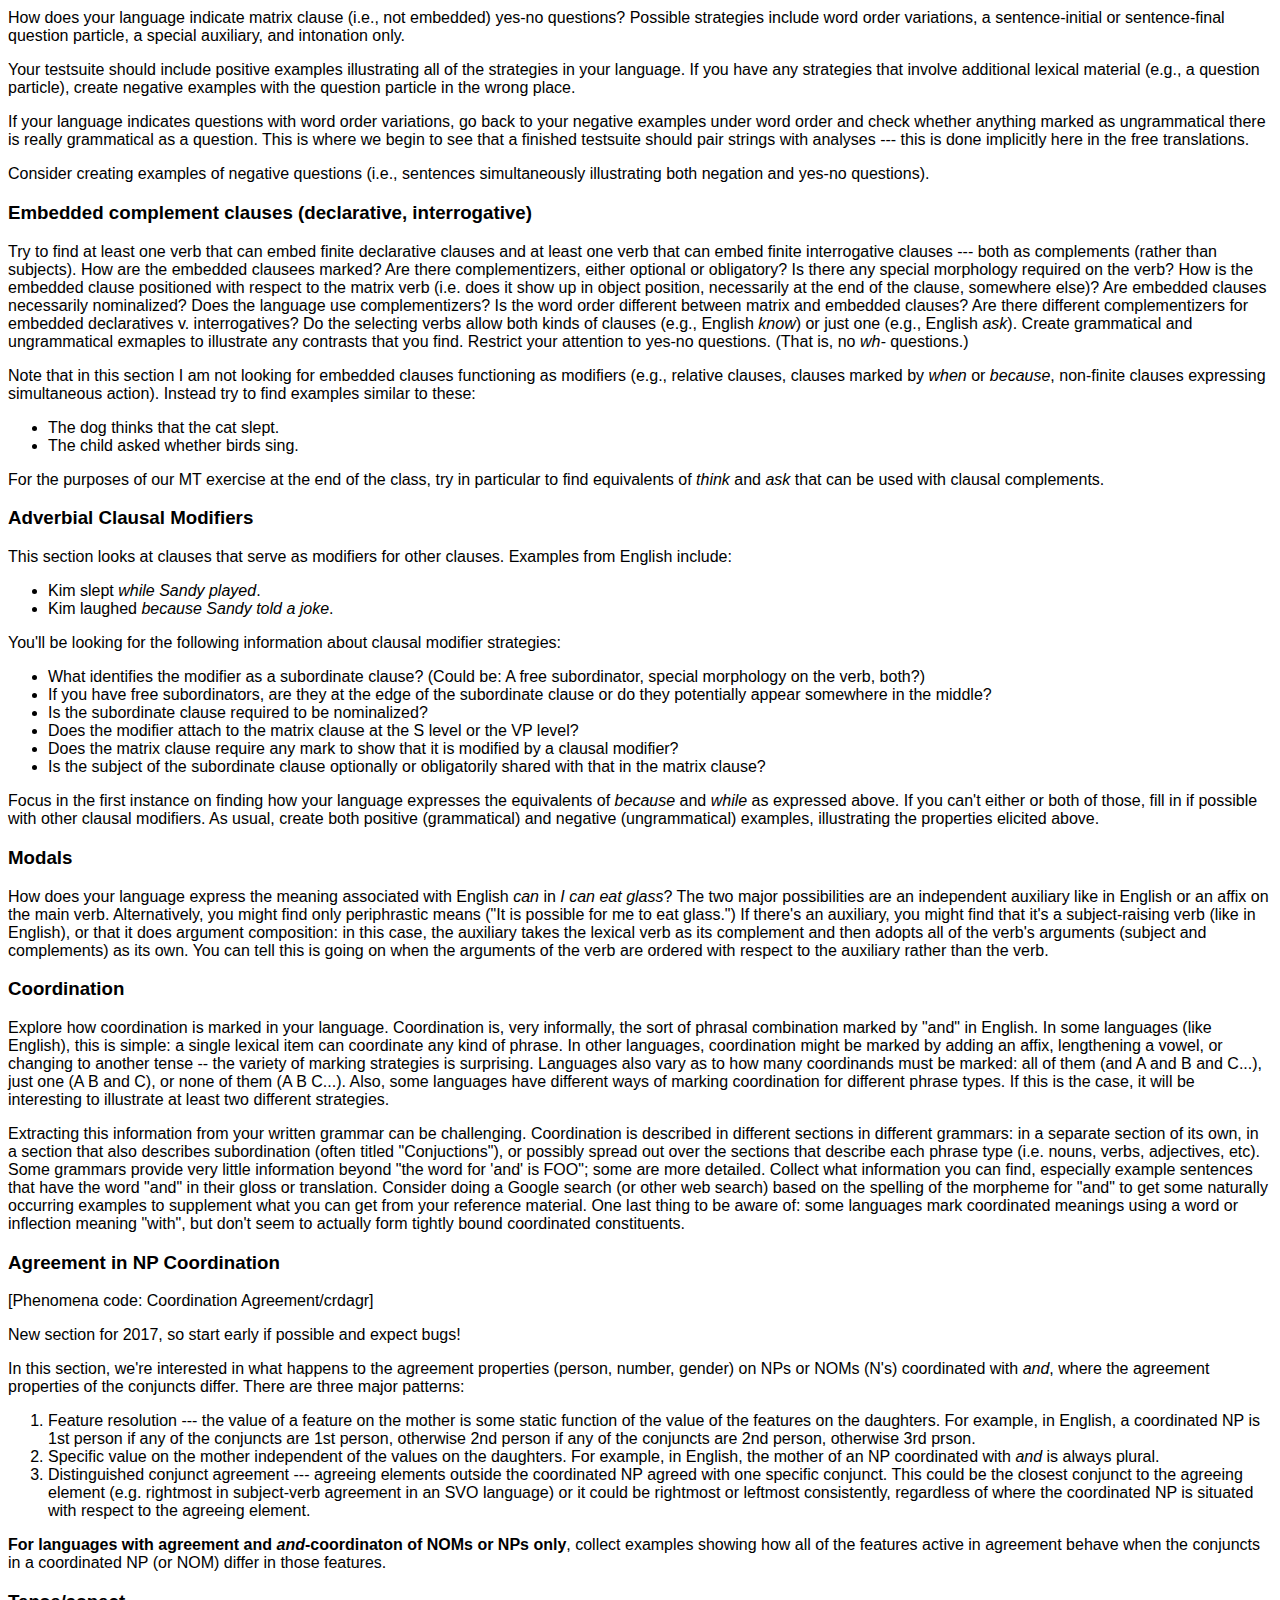
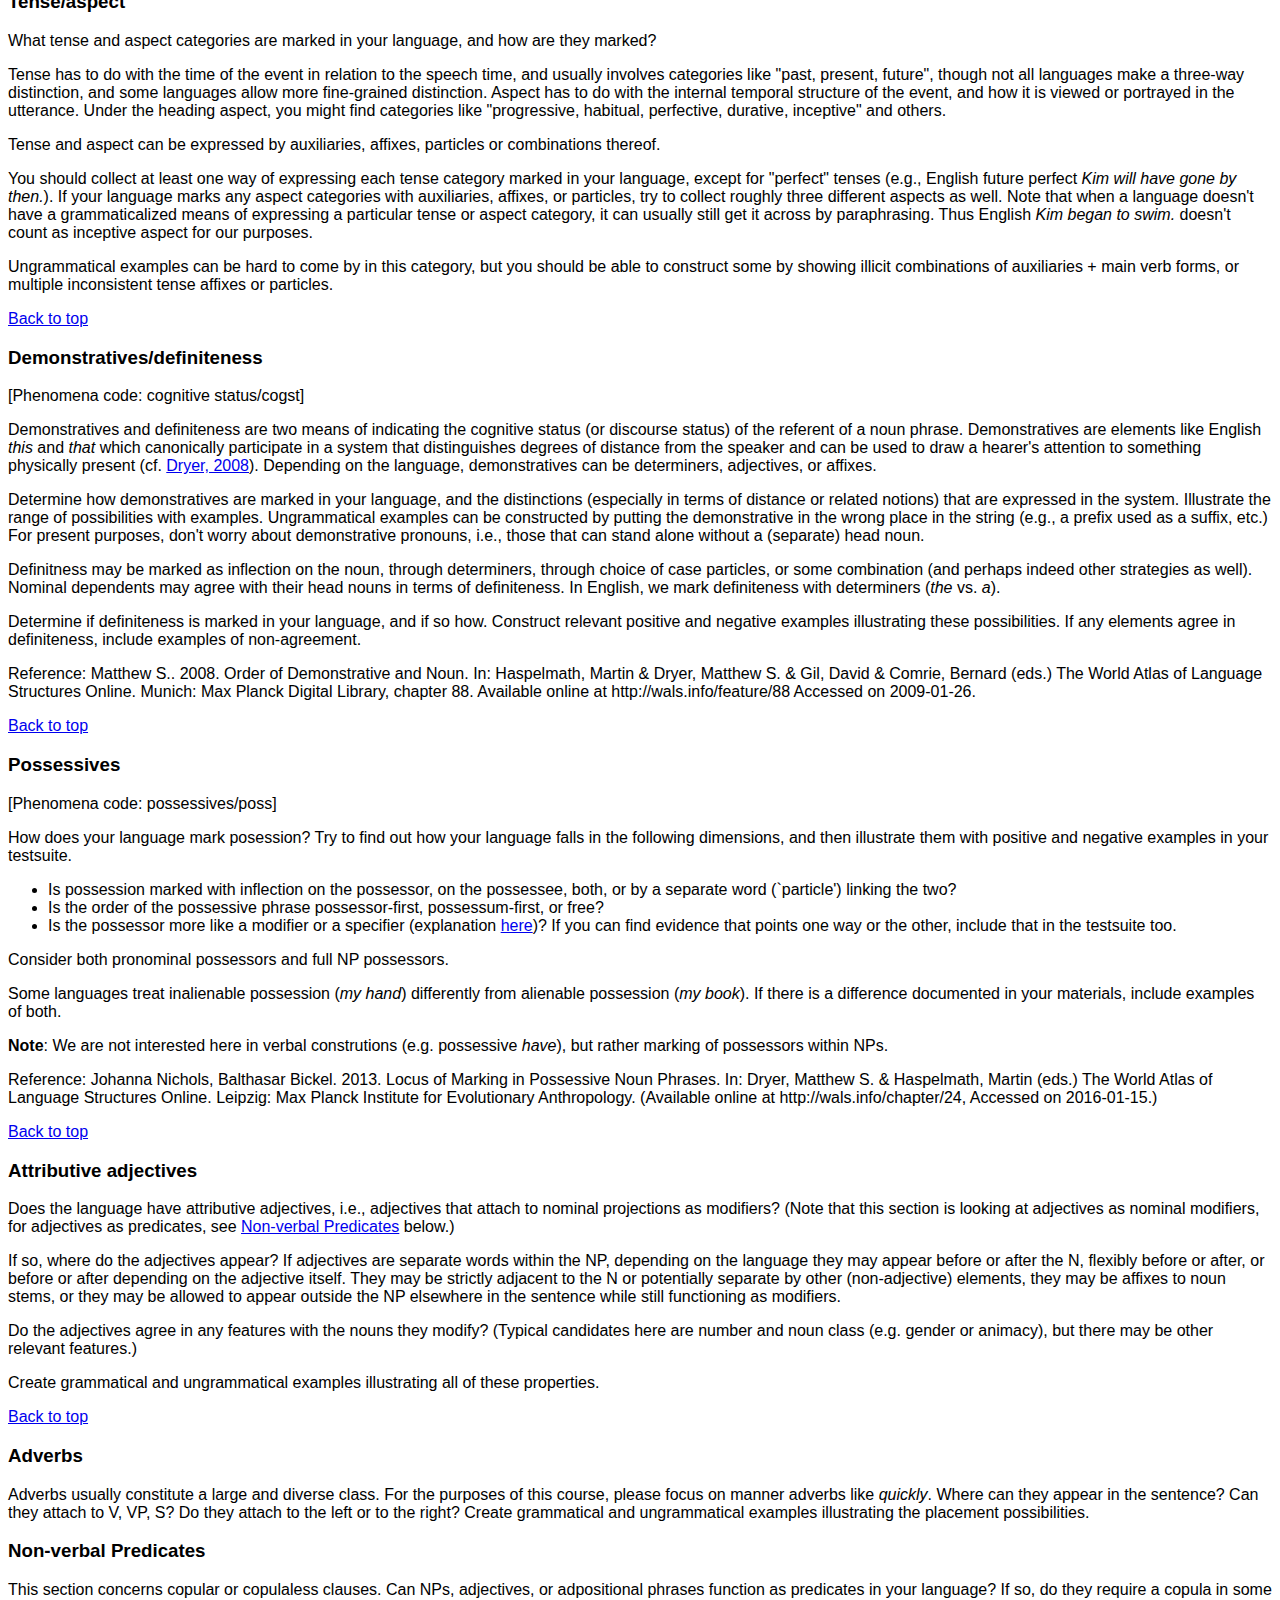
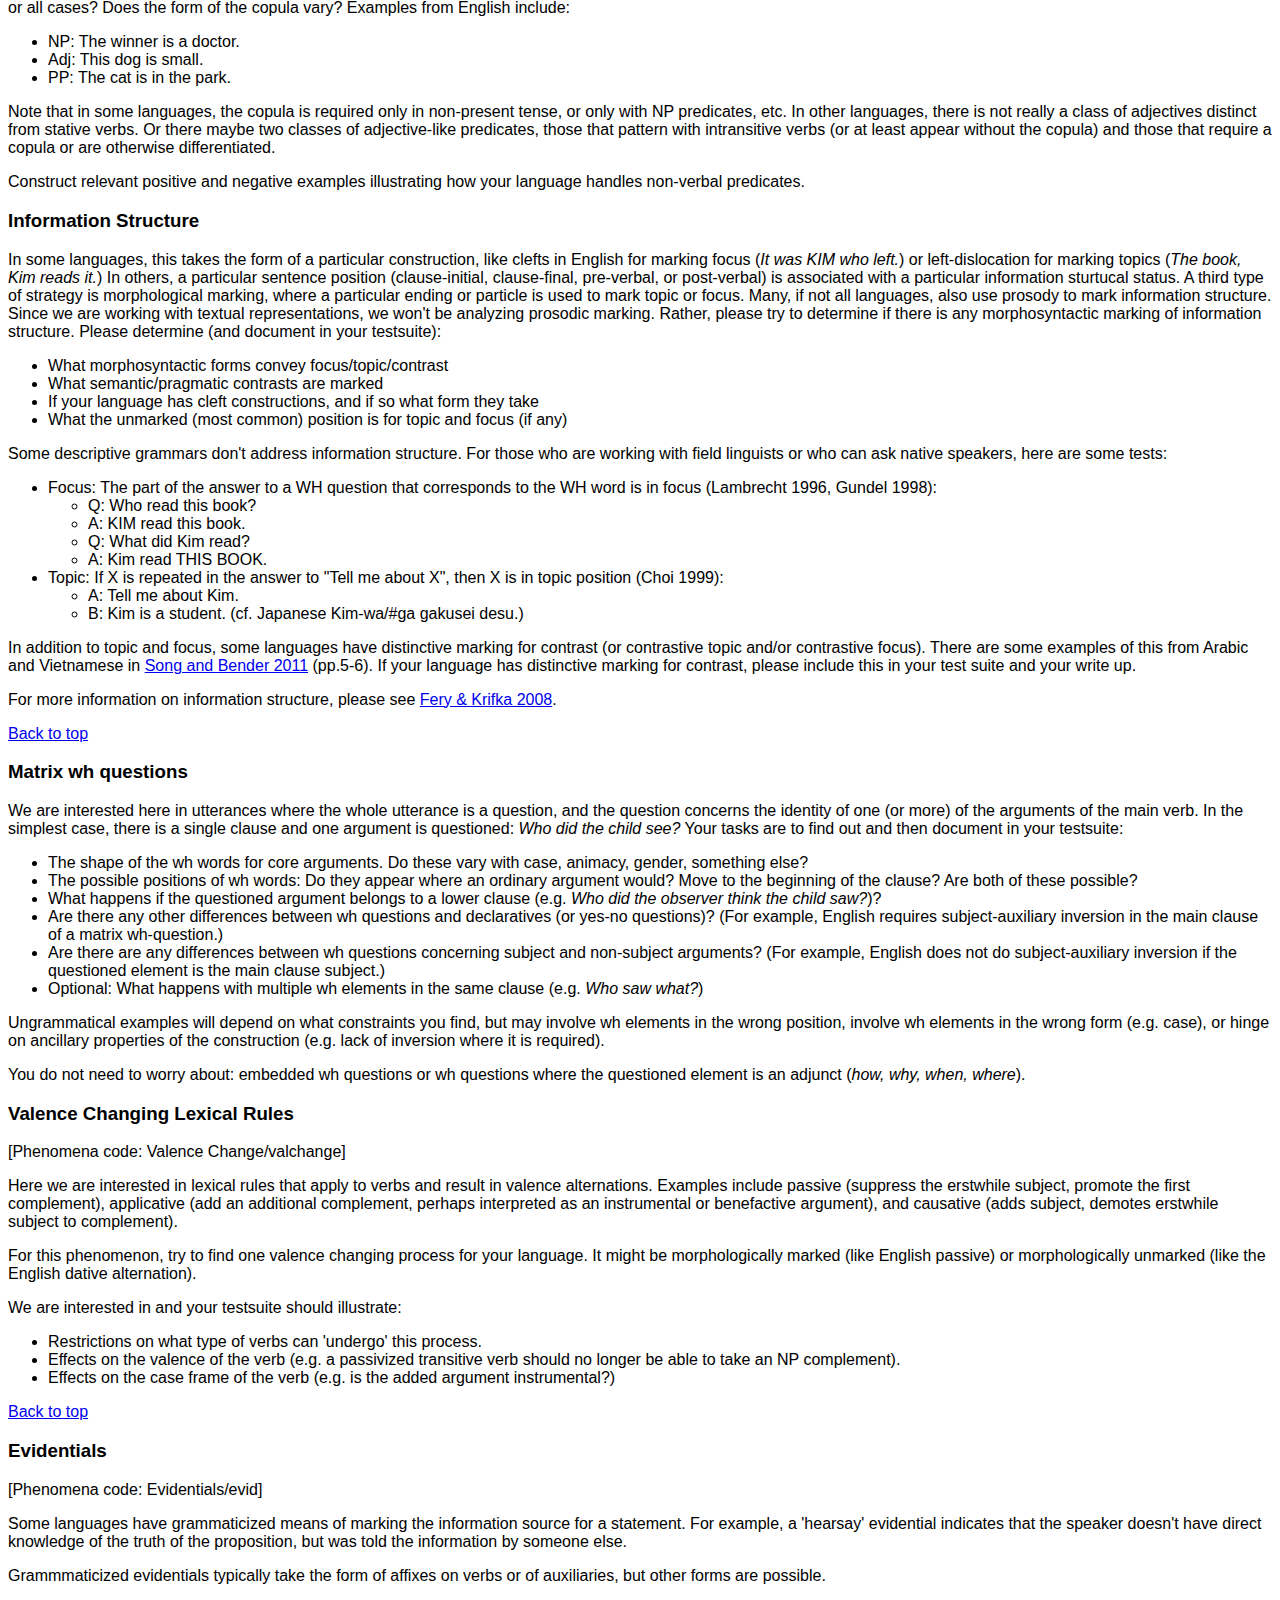
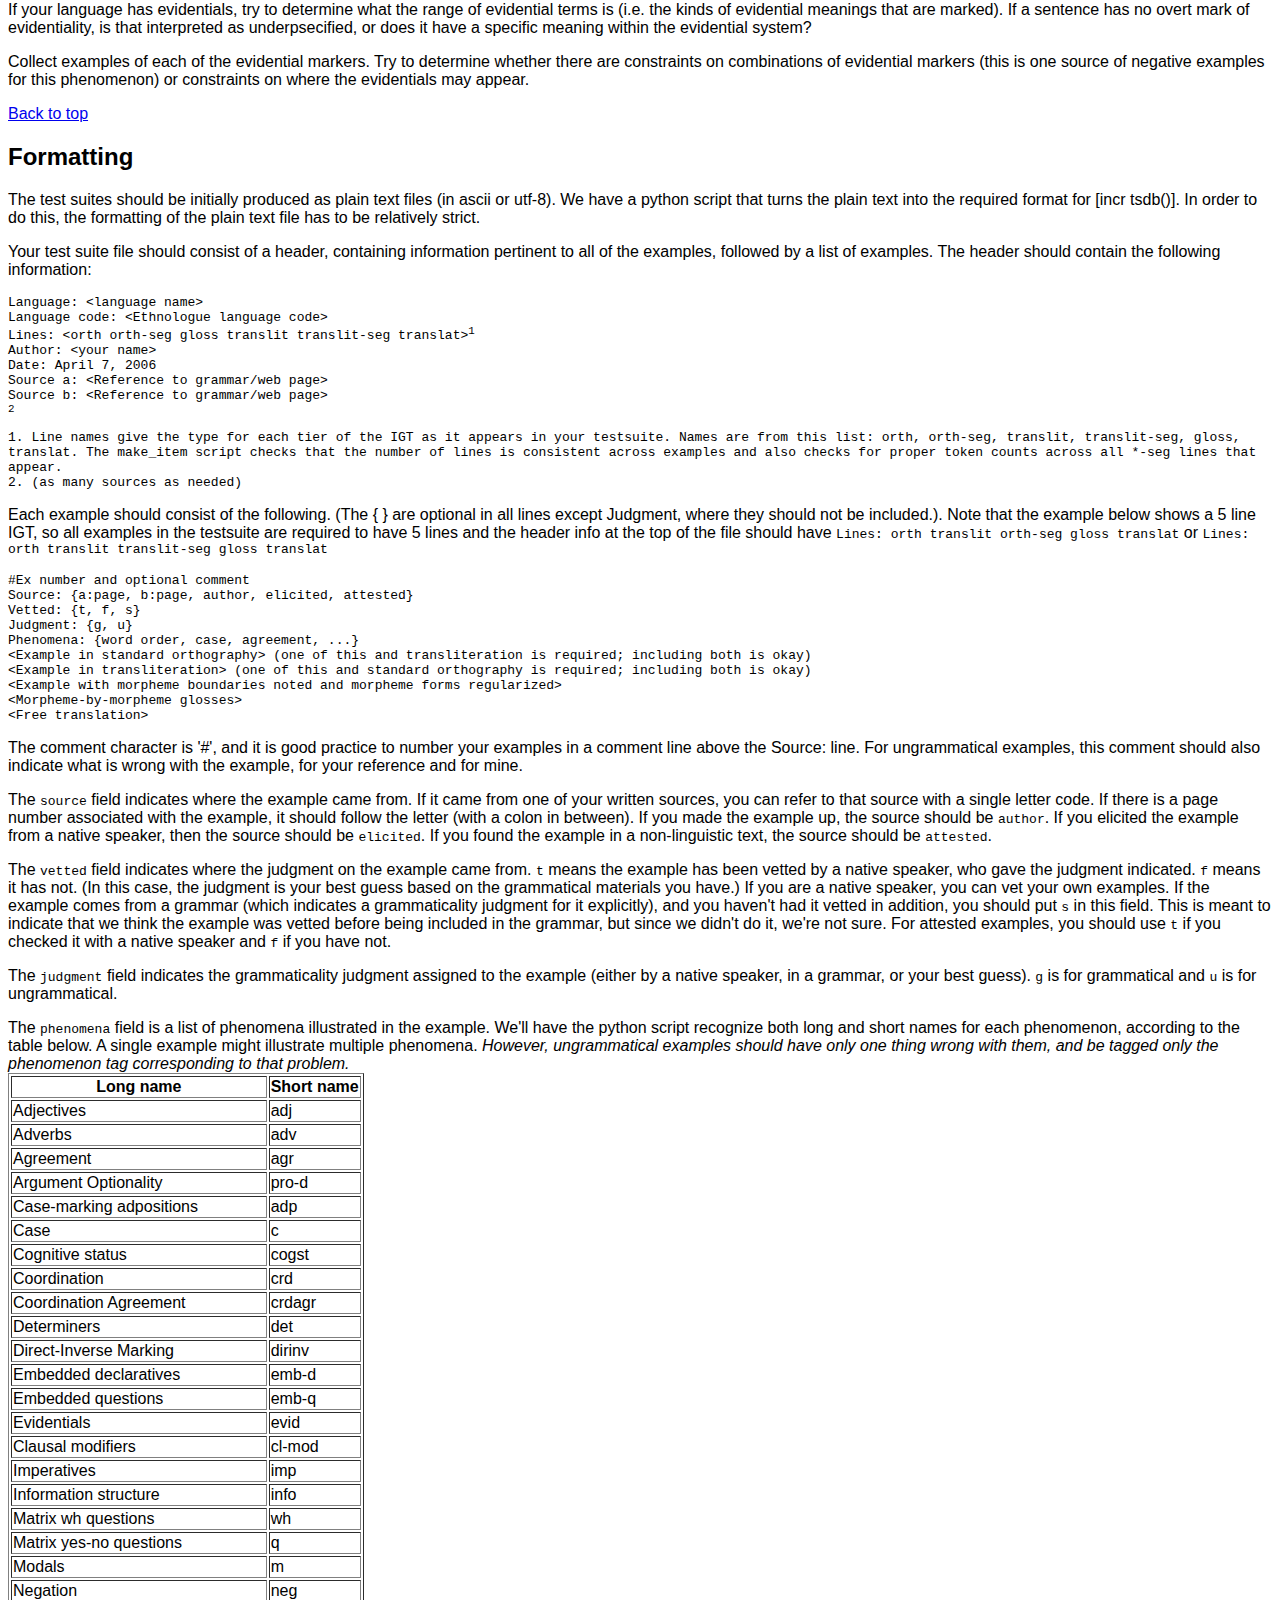
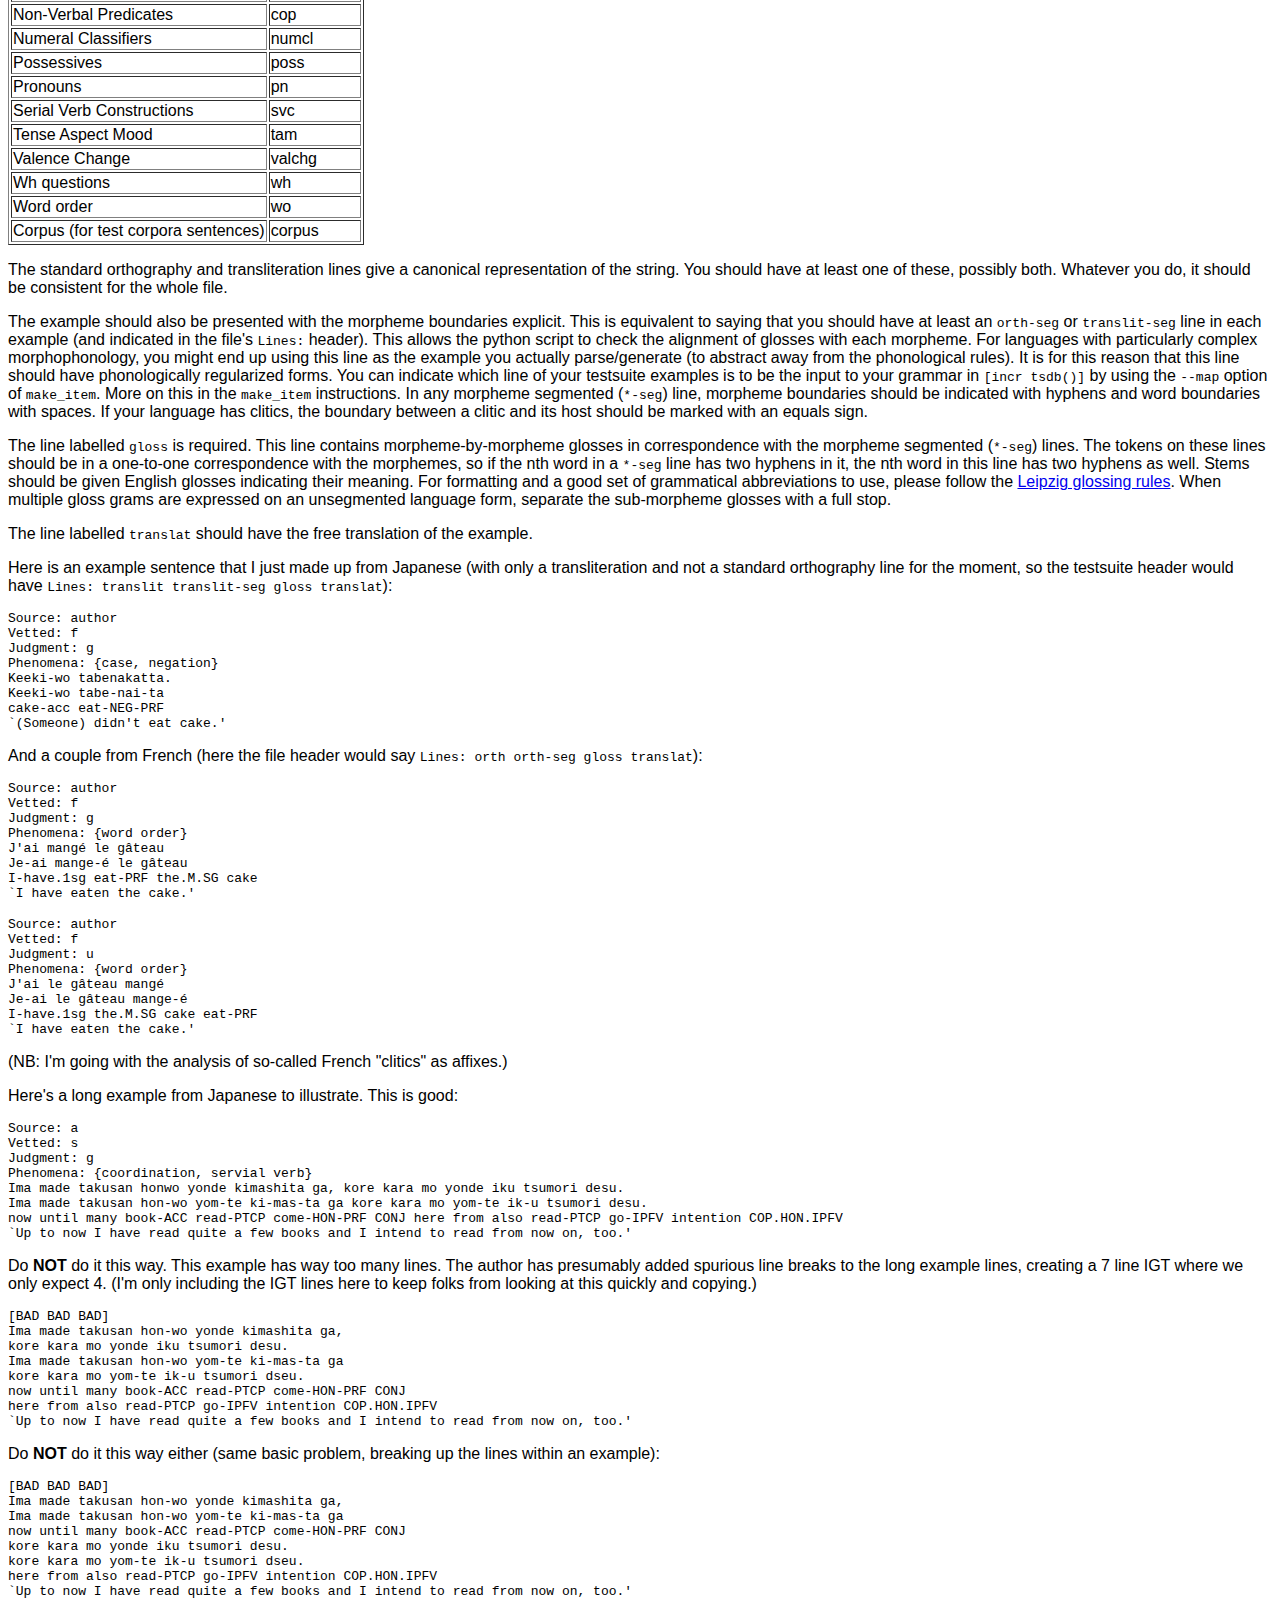
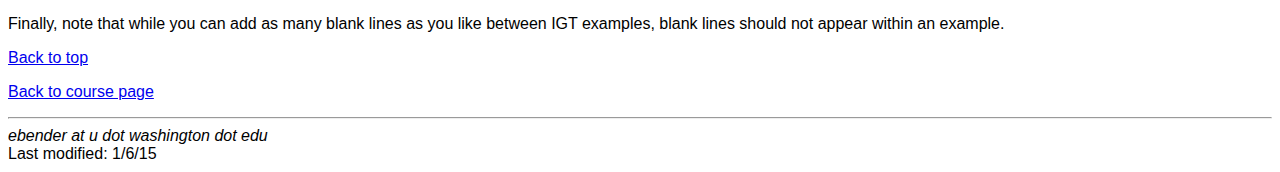
<file: docs/testsuites.html>
<!DOCTYPE HTML PUBLIC "-//IETF//DTD HTML//EN">
<html> <head>
<title>Knowledge Engineering for NLP: Testsuite specifications</title>
<link rel="stylesheet" type="text/css" href="style.css"/>
</head>

<body>
<h1>Testsuite Specifications</h1>


<h2>Navigation</h2>

<ul>
<li><a href="#preliminaries">Preliminaries</a>
<li><a href="#guidelines">General Guidelines</a>
<li><a href="#phenomena">Phenomena</a>
<li><a href="#formatting">Formatting</a>
<li><a href="index.html">Back to course page</a>
</ul>


<h2><a name="preliminaries">Preliminaries</a></h2>

<ul>
  <li>If your language uses non-ascii characters, you'll need to either:

      <ul>
      <li>Settle on a system of transliteration (preferably both non-lossy and standard for the language, but at least the former)
      <li>Figure out an input method for the standard orthography in emacs as well as how to create unicode files.
    </ul>
<li>If your language has complex morphophonology, you'll need to
    work out an underlying representation to use for your testsuite (and lexicon/lexical rules).
    
<li>If you're not a native speaker of your language, you might try to
    find out whether there are native speakers you could contact for
    judgments on examples.  (Is the language taught at UW? Is there a
    student organization that's likely to attract speakers of the
    language? Is there a cultural organization in Seattle? Is there a
    forum somewhere on the web?)  If you are working with a field linguist,
    you should find out from him/her to what extent you would be able to 
    get judgments on new examples.
</ul>

<p><a href="testsuites.html">Back to top</a>

<h2><a name="guidelines">Test suites: General guidelines</a></h2>

<ul>
  <li>Your test suite should include both grammatical and
ungrammatical examples, and ideally more ungrammatical examples than
grammatical ones.  In the description of grammatical phenomena below,
I'll give examples of how this might be done.

  <li>Your test suite should include examples showing the interaction
of various phenomena (e.g., negative questions), to the extent that
you can find this data.

  <li>In general, you'll want to keep your vocabulary as small as
      possible, using distinct word types only when required to
      illustrate particular phenomena. On the other hand, we'll
      eventually want to add enough words to each grammar so that we
      can do the MT exercise and, more importantly, to the extent that
      you can collect examples that have been vetted by native
      speakers (as the examples in your reference grammars should have
      been), these will are more valuable than examples that have been
      constructed on the basis of a grammar, but not validated.

  <li>Steer clear of sentences with copulas or non-verbal predicates
  (e.g., <i>The cat is old</i>), except in the portion of the testsuite
  dedicated to these phenomena.

  <li>Ungrammatical examples should generally have only one thing wrong with them.  These are more useful for diagnostic purposes.

  <li>Grammatical examples should be complete sentences, even if you're illustrating something to do with smaller phrases (e.g., just NPs).  We won't be dealing with fragments in this class.
      
</ul>
      
<p><a href="testsuites.html">Back to top</a>

<h2><a name="phenomena">Grammatical phenomena</a></h2>

<p>This section describes the grammatical phenomena we expect to cover,
and the type of examples you should use to illustrate them.   (NB: This document has grown over the years, and some phenomena not treated in this year's 567 are still included for posterity.  You should follow the links from the lab instructions to find the phenomena for each lab.)

<ul>
  <li><a href="#wordorder">Basic Word Order</a>
  <li><a href="#pronouns">Pronouns</a>
  <li><a href="#restNP">The Rest of the NP</a>
  <li><a href="#opt">Argument Optionality</a>
  <li><a href="#agreement">Agreement</a>
  <li><a href="#case">Case</a>
  <li><a href="#neg">Negation</a>
  <li><a href="#yesno">Matrix yes-no questions</a>
  <li><a href="#emb">Embedded complement clauses</a>
  <li><a href="#clmod">Adverbial clausal modifiers</a>
  <li><a href="#modal">Modals</a>
  <li><a href="#coord">Coordination</a>
  <li><a href="#agrcoord">Agreement in NP Coordination</a>
  <li><a href="#tma">Tense/aspect</a>
  <li><a href="#demo">Demonstratives/definiteness</a>
  <li><a href="#poss">Possessives</a>
  <li><a href="#adj">Attributive adjectives</a>
  <li><a href="#adv">Adverbs</a>
  <li><a href="#copula">Non-verbal predicates</a>
  <li><a href="#info">Information Structure</a>
  <li><a href="#wh">Matrix wh questions</a>
  <li><a href="#valchange">Valence-Changing Lexical Rules</a>
  <li><a href="#evidentials">Evidentials</a>
</ul>

      <h3><a name="wordorder">Basic Word Order</a></h3>

<p>In declarative matrix clauses, what is the order of the major
constituents (subject, verb, complements)?  Be sure to consider
both intransitive and transitive verbs.  Note that some languages strongly prefer one order,
while allowing some variation, while others are better characteried as
free or partially free, even if there is still a most frequent word order.

<p>Do sentences in your language typically contain auxiliaries?  Where
does the auxiliary occur with respect to the verb?

<p>Your ungrammatical examples in this section should explore all of
the possible orders that are not allowed in your language.  Likewise,
your grammatical examples should illustrate all the possible orders.
For a transitive verb, then, we expect six sentences (all possible
orders of S, V, and O) with the number of grammatical v. ungrammatical
sentences varying depending on the language type.

<p>In some languages, full NPs are arguably always adjuncts (topics, etc.)
with the valence requirements of the verb being filled by affixes.  If
your language seems to fall into this type, you should still try to find
examples with full NPs illustrating where they can occur, but please
discuss this in your write up.

<p>Another more complicated word-order pattern is "V2", where the verb
(or a finite auxiliary) must be the second thing in the clause, but
anything can come first (S, O, adverb, etc).  If your language is described
as V2, your word order examples should include ungrammatical examples
where the verb is not in second position, and a variety of grammatical
examples where it is.

<p>If your language is strict about the order of S and O, be careful
in your assignment of (un)grammaticality in examples where S and O are
reversed.  Whether the string is strictly ungrammatical or actually
just means something different depends on how else your language marks
subjects and objects (e.g., with case or agreement).  For example, in
English, <i>Cats chase dogs</i> and <i>Dogs chase cats</i> are both
grammatical, they just mean different things.

<p>Please use full NPs for the basic word order examples (i.e., something
like <i>the cat</i> or <i>cats</i> instead of <i>Fluffy</i> or <i>them</i>).

<h3><a name="pronouns">Pronouns</a></h3>

<p>We'll be addressing agreement, and to get interesting subject-verb
(or object-verb) agreement, it's useful to have non-third person forms.

<p>Find the paradigm(s) for pronouns in your language: Do they vary by person, number, gender, case?

<p>Do pronouns have the same distribution as full NPs in your language?
(I.e., can they appear in the same places in the string?)  If not, add
some examples illustrating the contrast to your test suite. In either case,
add some examples to your test suite illustrating the full paradigm.
(Ungrammatical examples involving case and agreement will come up under
those topics below.)

<p>Note that we are NOT concerned with reflexive pronouns, so don't worry
about collecting these.

<h3><a name="restNP">The rest of the NP</a></h3>

<p>This section is meant to address the other obligatory elements of
an NP (particularly, an NP headed by a common noun).  Does the
language require determimers?  Require determiners only with certain
nouns?  Allow determiners optionally?  Allow determiners even with
proper nouns and pronouns?  What is the order of the determiner with
respect to the noun?  The space of examples here (abstracting away
from order) should look something like this:

<ul>
  <li>det n1 itr-verb
  <li>n1 itr-verb
  <li>det n2 itr-verb
  <li>n2 itr-verb
  <li>det n3 itr-verb
  <li>n3 itr-verb
  <li>n1 det itr-verb (illustrating other possible order of n and det)
</ul>

<p>Note that n1, n2, and n3 are supposed to be of different types
(e.g., nouns that require determiners always, nouns that disallow
determiners always, and nouns that optionally allow determiners).  Not
all languages will necessarily have three types.  

<p>Is there anything else that is required with NPs?

<p>(Note that one common thing is case-marking adpositions.  If your
language has these, you'll want to illustrate them under "case".)

      <h3><a name="opt">Argument optionality</a></h3>

<p>This section concerns whether and under what circumstances verbal
arguments can be left unexpressed.  Languages vary in the restrictions
they place on unexpressed arguments.  For subjects and objects each, find
out if your language:

<ul>
  <li>allows them to be dropped for any verb, or just with some verbs.
  <li>requires agreement markers on the verb when the subject/object is
  unexpressed.
  <li>allows them to be dropped in any context, or only in particular
  contexts (e.g., particular tense/aspect combinations, particular person/number combinations, etc).
  </ul>


<p>Based on the answers to the questions above, create
examples for your test suite.  Here a typical set of examples would be
(again, abstracting away from word order, and assuming that agreement
markers are optional with overt arguments but obligatory with missing
ones):

<ul>
  <li>s tverb o
  <li>s tverb-objagr
  <li>*s trans-verb
  <li>tverbs-subjagr o
  <li>*tverb o
  <li>tverb-subjagr-objagr
  <li>*tverb-objagr
  <li>*tverb-subjagr
</ul>

<p>If your language has lexically-licensed (or lexically-restricted)
pro-drop, you should include two sets of examples like the above (one
with a verb that does allow a dropped object and one with a verb that
does not).


      <h3><a name="agreement">Agreement</a></h3>

<p>Agreement is covariation in form between multiple items
(typically a head and a dependent) in a sentence.  Sometimes,
the head doesn't change form,  but the dependent does, depending
on properties of the head.

<p>Note that we are not concerned here with agreement between
a pronoun and its antecedent.

<p>Languages vary greatly in how much agreement they display from none
at all to quite a bit. You can categorize agreement systems along
two dimensions:

<ol>
  <li>Which elements are in the agreement relation (subject & verb, object & verb, determiner & noun, adjective & noun are typical)
  <li>Which features are involved (person, number, case and gender are typical)
</ol>

<p>Determine whether your language has agreement, and if so, which
type.  Then construct examples showing both grammatical and ungrammatical
possibilities.  Remember, the ungrammatical examples should only have one
thing wrong with them (i.e., if you have both subject-verb and object-verb
agreement, there's no need to make an example where both the subject and
the object disagree with the verb).

<p>For a language with determiner-noun agreement in number and case
subject-verb agreement in person and number, a possible example set is:

<ul>
  <li>det-sg-nom n-sg-nom verb-3sgsubj det-sg-acc n-sg-acc
  <li>det-pl-nom n-pl-nom verb-3plsubj det-pl-acc n-pl-acc
  <li>det-sg-nom n-sg-nom verb-3plsubj det-sg-acc n-sg-acc
  <li>det-pl-nom n-pl-nom verb-3sgsubj det-pl-acc n-pl-acc
  <li>*det-sg-acc n-sg-nom verb-3sgsubj det-sg-acc n-sg-acc
  <li>*det-pl-nom n-sg-nom verb-3sgsubj det-sg-acc n-sg-acc
  <li>*det-sg-nom n-pl-nom verb-3plsubj det-pl-acc n-pl-acc
  <li>*det-pl-acc n-pl-nom verb-3plsubj det-pl-acc n-pl-acc
  <li>*det-sg-nom n-sg-nom verb-3sgsubj det-pl-acc n-sg-acc
  <li>*det-sg-nom n-sg-nom verb-3sgsubj det-sg-nom n-sg-acc
  <li>*det-pl-nom n-pl-nom verb-3plsubj det-sg-acc n-pl-acc
  <li>*det-pl-nom n-pl-nom verb-3plsubj det-pl-nom n-pl-acc
  <li>pronoun-1sg-nom verb-1sgsubj
  <li>pronoun-1pl-nom verb-1plsubj
  <li>pronoun-2sg-nom verb-2sgsubj
  <li>pronoun-2pl-nom verb-2plsubj
  <li>*pronoun-1sg-nom verb-2plsubj
  <li>*pronoun-1pl-nom verb-2sgsubj
  <li>*pronoun-2sg-nom verb-1plsubj
  <li>*pronoun-2pl-nom verb-2sgsubj
</ul>

<p>Notice the inclusion of non-third person examples (using pronouns).
You could pair e.g., every verb form with every kind of noun it
doesn't agree with, but that's not strictly necessary.  As long as
each noun type and each verb form show up in at least one ungrammatical
examples, most errors should get caught.

      <h3><a name="case">Case</a></h3>

<p>A language has a case system if the nouns vary in form depending
on the grammatical role they play in a sentence and/or the specific
head they are a dependent of.  (In some languages, it's not the nouns
themselves that vary in form, but the dependents of the noun, such
as determiners or adjectives.  We'll analyze this as the nouns still
having case and their dependents agreeing with them in case.)

<p>Some languages have no case system. Among languages that do
have case systems, they can be characterized along the following
parameters:

<ul>
  <li>The number of distinct cases
  <li>Whether or not there are lexical idiosyncrasies in case assignment ("quirky case")
  <li>Whether the pattern is nominative-accusative, ergative-absolutive, or split-ergative, or one of a number of other possibilities
  <li>How the case is expressed (affixes on nouns/determiners/adjectives, adpositions)
</ul>
      
<p>Determine if your language has a case system, and if so, where it
falls on the above parameters.  If your language has a direct-inverse
system, even though that isn't strictly case, please consider it here.

<p>Create examples showing both grammatical and ungrammatical case
patterns.  For the purposes of this class, you only need to consider
the case of subjects and direct objects.  If your language has quirky case, you should consider
including both verbs that illustrate the major case patterns and verbs
that have idiosyncratic patterns.  If your language has split-ergativity,
you should illustrate both sides of the split.

<p>For a nominative-accusative language (with a distinct dative case)
without quirky case, a typical example set would look like this (assuming
SVO word order):

<ul>
  <li>noun-nom intrans-verb
  <li>*noun-acc intrans-verb
  <li>*noun-dat intrans-verb
  <li>noun-nom trans-verb noun-acc
  <li>*noun-acc trans-verb noun-acc
  <li>*noun-dat trans-verb noun-acc
  <li>*noun-nom trans-verb noun-nom
  <li>*noun-nom trans-verb noun-dat
</ul>

<p>If your language also has agreement, or obligatory determiners, etc.,
make sure that the examples have the appropriate form along those dimensions.

<h3><a name="neg">Negation</a></h3>

<p>[In this section only, we're using "grammatical examples" and
"ungrammatical examples" instead of "positive examples" and "negative
examples", to avoid collision with the other uses of the term "negative".]

<p>Here we're interested in how your language handles sentential (NB:
not constituent) negation.  Cross-linguistically, sentential negation
strategies can be classified according to the number of morphemes
required for the construction
(see <a href="http://wals.info/chapter/112">WALS Online Ch. 112</a>).
If your language marks negation with a single morpheme, then click on
"simple" at the top of negation page, and you should then be able to
fill out some more information about your negator morpheme.</p>

<p>For simple negation, you can select from the following types:

<ol>
  <li>Inflection: An affix (prefix, suffix, infix) expressing negation, which attaches either to auxiliaries only, main verbs only, any (finite) verb.  
  <li>Negative auxiliary verb: In this negation strategy, the negator morpheme
is a syntactic head that selects a (V, VP, or an S) complement (according to 
the properties you specified for auxiliary verbs in your language on the word
order page.
  <li>Independent adverb: An adverb that modifies a V, a VP, or an S; and attaches to the left, right, or either side.
  <li>Selected adverb: An adverb that appears as a selected complement of auxiliaries only, main verbs only, any (finite) verb.
</ol>

It can be subtle to distinguish between options 3 and 4, and
chances are the data you'll be able to find won't be sufficient to do
so.  For option 1, grammatical test suite examples should show the negated
verb/auxiliary. Ungrammatical examples for your testsuite should show the negation inflection
on verbs that is not allowed on (non-finite verbs? non-auxiliary verbs?).  For
option 2, grammatical examples should show the negative auxiliary with its
proper complement in the proper word order.  Ungrammatical examples should show 
the negative auxiliary in the wrong position or with the wrong complement
type.  For 3/4, grammatical examples should show the negative adverb in the
positions it can appear in; contrasting ungrammatical examples should
illustrate where it cannot appear.</p>

<p>If your language uses two morphemes together to mark negation, select
the `bipartite' option on the negation page. For languages with bipartite (sometimes called double) negation, it's often
the case that one morpheme is more associated with the actual negation function
and the second morpheme seems to be more resumptive or supporting.  We'll call the two morphemes NEG1 and NEG2, respectively.  If it's not the case that one morpheme is primary, label them NEG1 and NEG2 based on linear order.</p>

<p> A word of caution about determining whether your language has bipartite negation: be sure not to count 'negative concord' or 'negative agreement' items in your counts.  That is, sometimes NPs under the scope of negation show agreement marking (ie, in some Englishes: "I didn't drink no water.").  Only count negative morphemes that are required by the formal construction.  As example, consider Africaans [afr]: 

<table>
<tr>
<td>Hulle</td>
<td>was</td>
<td>nie</td>
<td>betrokke</td>
<td>nie</td>
</tr>
<tr>
<td>they</td>
<td>were</td>
<td>NEG1</td>
<td>involved</td>
<td>NEG2</td>
</tr>
<tr>
<td colspan="5">
They were not involved [afr]. (de Angulo and Freeland 1931)
</td>
</tr>
</table>
</p>


<p>After you've determined that you've got bipartite negation, you'll need to specify the individual properties of NEG1 and NEG2.</p>

<p> As with simple negation types, bipartite negation test suites should have grammatical and ungrammatical examples.  Ungrammatical examples should show required dependencies between the two morphemes (and required positions) being violated.</p> 

<h3><a name="yesno">Matrix yes-no questions</a></h3>

<P>How does your language indicate matrix clause (i.e., not embedded)
yes-no questions?  Possible strategies include word order variations,
a sentence-initial or sentence-final question particle, a special
auxiliary, and intonation only.

<p>Your testsuite should include positive examples illustrating all
of the strategies in your language.  If you have any strategies that
involve additional lexical material (e.g., a question particle), create
negative examples with the question particle in the wrong place.

<p>If your language indicates questions with word order variations, go
back to your negative examples under word order and check whether anything
marked as ungrammatical there is really grammatical as a question.  This
is where we begin to see that a finished testsuite should pair strings
with analyses --- this is done implicitly here in the free translations.

<p>Consider creating examples of negative questions (i.e., sentences
simultaneously illustrating both negation and yes-no questions).

      <h3><a name="emb">Embedded complement clauses (declarative, interrogative)</a></h3>

<p>Try to find at least one verb that can embed finite declarative
clauses and at least one verb that can embed finite interrogative
clauses --- both as complements (rather than subjects).  How are the
embedded clausees marked? Are there complementizers, either optional
or obligatory? Is there any special morphology required on the verb?
How is the embedded clause positioned with respect to the matrix verb
(i.e. does it show up in object position, necessarily at the end of
the clause, somewhere else)? Are embedded clauses necessarily
nominalized? Does the language use complementizers?  Is the word order
different between matrix and embedded clauses?  Are there different
complementizers for embedded declaratives v. interrogatives?  Do the
selecting verbs allow both kinds of clauses (e.g.,
English <i>know</i>) or just one (e.g., English <i>ask</i>).  Create
grammatical and ungrammatical exmaples to illustrate any contrasts
that you find. Restrict your attention to yes-no questions. (That is,
no <i>wh-</i> questions.)

<P>Note that in this section I am not looking for embedded clauses
functioning as modifiers (e.g., relative clauses, clauses marked
by <i>when</i> or
<i>because</i>, non-finite clauses expressing simultaneous action).
Instead try to find examples similar to these:

<ul>
<li>The dog thinks that the cat slept.
<li>The child asked whether birds sing.
</ul>

<p>For the purposes of our MT exercise at the end of the class, try
in particular to find equivalents of <i>think</i> and <i>ask</i> that
can be used with clausal complements.

      <h3><a name="clmod">Adverbial Clausal Modifiers</a></h3>

<p>This section looks at clauses that serve as modifiers for other clauses.  Examples from English include:

<ul>
<li>Kim slept <i>while Sandy played</i>.
<li>Kim laughed <i>because Sandy told a joke</i>.
</ul>

<p>You'll be looking for the following information about clausal modifier strategies:

<ul>
<li>What identifies the modifier as a subordinate clause?  (Could be: A free subordinator, special morphology on the verb, both?)
<li>If you have free subordinators, are they at the edge of the subordinate clause or do they potentially appear somewhere in the middle?
<li>Is the subordinate clause required to be nominalized?
<li>Does the modifier attach to the matrix clause at the S level or the VP level?
<li>Does the matrix clause require any mark to show that it is modified by a clausal modifier?
<li>Is the subject of the subordinate clause optionally or obligatorily shared with that in the matrix clause?
</ul>

<p>Focus in the first instance on finding how your language expresses the equivalents of <i>because</i> and <i>while</i> as expressed above. If you can't either or both of those, fill in if possible with other clausal modifiers. As usual, create both positive (grammatical) and negative (ungrammatical) examples, illustrating the properties elicited above.

      <h3><a name="modal">Modals</a></h3>

<p>How does your language express the meaning associated with English
<i>can</i> in <i>I can eat glass</i>?  The two major possibilities are
an independent auxiliary like in English or an affix on the main verb.
Alternatively, you might find only periphrastic means ("It is possible
for me to eat glass.")  If there's an auxiliary, you might find that
it's a subject-raising verb (like in English), or that it does argument
composition: in this case, the auxiliary takes the lexical verb as its
complement and then adopts all of the verb's arguments (subject and
complements) as its own.  You can tell this is going on when the
arguments of the verb are ordered with respect to the auxiliary rather
than the verb.

      <h3><a name="coord">Coordination</a></h3>

<p>Explore how coordination is marked in your language. Coordination is,
very informally, the sort of phrasal combination marked by "and" in
English. In some languages (like English), this is simple: a single
lexical item can coordinate any kind of phrase. In other languages,
coordination might be marked by adding an affix, lengthening a vowel,
or changing to another tense -- the variety of marking strategies is
surprising. Languages also vary as to how many coordinands must be
marked: all of them (and A and B and C...), just one (A B and C), or
none of them (A B C...). Also, some languages have different ways of
marking coordination for different phrase types.  If this is the
case, it will be interesting to illustrate at least two different
strategies.

<p>Extracting this information from your written grammar can be
challenging. Coordination is described in different sections in
different grammars: in a separate section of its own, in a section
that also describes subordination (often titled "Conjuctions"), or
possibly spread out over the sections that describe each phrase type
(i.e. nouns, verbs, adjectives, etc). Some grammars provide very
little information beyond "the word for 'and' is FOO"; some are more
detailed. Collect what information you can find, especially example
sentences that have the word "and" in their gloss or
translation. Consider doing a Google search (or other web search)
based on the spelling of the morpheme for "and" to get some naturally
occurring examples to supplement what you can get from your reference
material. One last thing to be aware of: some languages mark
coordinated meanings using a word or inflection meaning "with", but
don't seem to actually form tightly bound coordinated constituents.

      <h3><a name="agrcoord">Agreement in NP Coordination</a></h3>

<p>[Phenomena code: Coordination Agreement/crdagr]


<P>New section for 2017, so start early if possible and expect bugs!

<p>In this section, we're interested in what happens to the agreement
properties (person, number, gender) on NPs or NOMs (N's) coordinated
with <i>and</i>, where the agreement properties of the conjuncts
differ.  There are three major patterns:

<ol>
<li>Feature resolution --- the value of a feature on the mother is some static
function of the value of the features on the daughters.  For example,
in English, a coordinated NP is 1st person if any of the conjuncts are 1st person, otherwise 2nd person if any of the conjuncts are 2nd person, otherwise 3rd prson.
<li>Specific value on the mother independent of the values on the daughters.
For example, in English, the mother of an NP coordinated with <i>and</i> is always plural.
<li>Distinguished conjunct agreement --- agreeing elements outside the coordinated NP agreed with one specific conjunct.  This could be the closest conjunct to the agreeing element (e.g. rightmost in subject-verb agreement in an SVO language) or it could be rightmost or leftmost consistently, regardless of where the coordinated NP is situated with respect to the agreeing element.
</ol>

<p><b>For languages with agreement and <i>and</i>-coordinaton of NOMs or NPs only</b>, collect examples showing how all of the features active in agreement behave when the conjuncts in a coordinated NP (or NOM) differ in those features.

<h3><a name="tma">Tense/aspect</a></h3>

<p>What tense and aspect categories are marked in your language, and how
are they marked?  

<p>Tense has to do with the time of the event in relation to the
speech time, and usually involves categories like "past, present,
future", though not all languages make a three-way distinction, and
some languages allow more fine-grained distinction.  Aspect has to do
with the internal temporal structure of the event, and how it is
viewed or portrayed in the utterance.  Under the heading aspect, you
might find categories like "progressive, habitual, perfective,
durative, inceptive" and others.  

<p>Tense and aspect can be expressed by auxiliaries, affixes, particles or
combinations thereof.

<p>You should collect at least one way of expressing each tense
category marked in your language, except for "perfect" tenses (e.g.,
English future perfect <i>Kim will have gone by then.</i>).  If your
language marks any aspect categories with auxiliaries, affixes, or
particles, try to collect roughly three different aspects as well.
Note that when a language doesn't have a grammaticalized means of
expressing a particular tense or aspect category, it can usually still
get it across by paraphrasing.  Thus English <i>Kim began to swim.</i>
doesn't count as inceptive aspect for our purposes.

<p>Ungrammatical examples can be hard to come by in this category,
but you should be able to construct some by showing illicit combinations
of auxiliaries + main verb forms, or multiple inconsistent tense
affixes or particles.

<p><a href="testsuites.html">Back to top</a>

<h3><a name="demo">Demonstratives/definiteness</a></h3>

<p>[Phenomena code: cognitive status/cogst]

<p>Demonstratives and definiteness are two means of indicating the
cognitive status (or discourse status) of the referent of a noun
phrase.  Demonstratives are elements like English <i>this</i> and
<i>that</i> which canonically participate in a system that
distinguishes degrees of distance from the speaker and can be used to
draw a hearer's attention to something physically present (cf. <a
href="http://wals.info/feature/88">Dryer, 2008</a>).  Depending on
the language, demonstratives can be determiners, adjectives, or affixes.

<p>Determine how demonstratives are marked in your language, and the
distinctions (especially in terms of distance or related notions) that
are expressed in the system.  Illustrate the range of possibilities
with examples.  Ungrammatical examples can be constructed by putting
the demonstrative in the wrong place in the string (e.g., a prefix
used as a suffix, etc.)  For present purposes, don't worry about
demonstrative pronouns, i.e., those that can stand alone without a
(separate) head noun.

<p>Definitness may be marked as inflection on the noun, through
determiners, through choice of case particles, or some combination
(and perhaps indeed other strategies as well). Nominal dependents
may agree with their head nouns in terms of definiteness. In English, we mark
definiteness with determiners (<i>the</i> vs. <i>a</i>).

<p>Determine if definiteness is marked in your language, and if so
how. Construct relevant positive and negative examples illustrating
these possibilities. If any elements agree in definiteness, include
examples of non-agreement.

<p><font size=small>Reference: Matthew S.. 2008. Order of Demonstrative and Noun.  In: Haspelmath,
Martin & Dryer, Matthew S. & Gil, David & Comrie, Bernard (eds.)  The
World Atlas of Language Structures Online.  Munich: Max Planck Digital
Library, chapter 88.  Available online at http://wals.info/feature/88
Accessed on 2009-01-26.</font>

<p><a href="testsuites.html">Back to top</a>

<h3><a name="poss">Possessives</a></h3>

<p>[Phenomena code: possessives/poss]

<p>How does your language mark posession? Try to find out how your language falls in the following dimensions, and then illustrate them with positive and negative examples in your testsuite. 

<ul>
<li>Is possession marked with inflection on the possessor, on the possessee, both, or by a separate word (`particle') linking the two? 

<li>Is the order of the possessive phrase possessor-first, possessum-first, or free? 

<li>Is the possessor more like a modifier or a specifier (explanation <a href="http://moin.delph-in.net/MatrixDoc/AdnominalPossession">here</a>)?  If you can find evidence that points one way or the other, include that in the testsuite too.
</ul>

<p>Consider both pronominal possessors and full NP possessors.  

<p>Some languages treat inalienable possession (<i>my hand</i>)
differently from alienable possession (<i>my book</i>).  If there is a
difference documented in your materials, include examples of both.

<p><b>Note</b>: We are not interested here in verbal construtions
(e.g. possessive <i>have</i>), but rather marking of possessors
within NPs.



<p><font size=small>Reference: Johanna Nichols, Balthasar Bickel. 2013. Locus of Marking in Possessive Noun Phrases. 
In: Dryer, Matthew S. & Haspelmath, Martin (eds.) 
The World Atlas of Language Structures Online. 
Leipzig: Max Planck Institute for Evolutionary Anthropology. 
(Available online at http://wals.info/chapter/24, Accessed on 2016-01-15.)
</font>

<p><a href="testsuites.html">Back to top</a>

      <h3><a name="adj">Attributive adjectives</a></h3>

<p>Does the language have attributive adjectives, i.e., adjectives that attach
to nominal projections as modifiers? (Note that this section is looking at
adjectives as nominal modifiers, for adjectives as predicates, see <a href="#copula">Non-verbal Predicates</a> below.)

<p>If so, where do the adjectives appear?  If adjectives are separate
words within the NP, depending on the language they may appear before
or after the N, flexibly before or after, or before or after depending
on the adjective itself.  They may be strictly adjacent to the N or
potentially separate by other (non-adjective) elements, they may be
affixes to noun stems, or they may be allowed to appear outside the NP
elsewhere in the sentence while still functioning as modifiers.

<p>Do the adjectives agree in any features with the nouns they modify?
(Typical candidates here are number and noun class (e.g. gender or animacy), but there may be other relevant features.)

<p>Create grammatical and ungrammatical examples illustrating all of
these properties.

<p><a href="testsuites.html">Back to top</a>

      <h3><a name="adv">Adverbs</a></h3>

<p>Adverbs usually constitute a large and diverse class.
For the purposes of this course, please focus on manner
adverbs like <i>quickly</i>.  Where can they appear in the sentence?
Can they attach to V, VP, S?  Do they attach to the left or to the right?
Create grammatical and ungrammatical examples illustrating the
placement possibilities.

            <h3><a name="copula">Non-verbal Predicates</a></h3>

<p>This section concerns copular or copulaless clauses.  Can NPs,
adjectives, or adpositional phrases function as predicates in your
language?  If so, do they require a copula in some or all cases?  Does
the form of the copula vary?  Examples from English include:

<ul>
  <li>NP: The winner is a doctor.
  <li>Adj: This dog is small.
  <li>PP: The cat is in the park.
</ul>

<p>Note that in some languages, the copula is required only in
non-present tense, or only with NP predicates, etc.  In other languages,
there is not really a class of adjectives distinct from stative verbs.
Or there maybe two classes of adjective-like predicates, those that
pattern with intransitive verbs (or at least appear without the copula)
and those that require a copula or are otherwise differentiated.


<p>Construct relevant positive and negative examples illustrating
how your language handles non-verbal predicates.

<h3><a name="info">Information Structure</a></h3>

<p>In some languages, this takes the form of a particular
construction, like clefts in English for marking focus (<i>It was KIM
who left.</i>) or left-dislocation for marking topics (<i>The book, Kim
reads it.</i>)  In others, a particular sentence position
(clause-initial, clause-final, pre-verbal, or post-verbal) is associated with a particular
information sturtucal status.  A third type of strategy is
morphological marking, where a particular ending or particle is used
to mark topic or focus.  Many, if not all languages, also use prosody
to mark information structure.  Since we are working with textual
representations, we won't be analyzing prosodic marking. Rather,
please try to determine if there is any morphosyntactic marking of
information structure. Please determine (and document in your
testsuite):

<ul>
  <li>What morphosyntactic forms convey focus/topic/contrast
  <li>What semantic/pragmatic contrasts are marked
  <li>If your language has cleft constructions, and if so what form they take
  <li>What the unmarked (most common) position is for topic and focus (if any)
</ul>

<p>Some descriptive grammars don't address information structure.
For those who are working with field linguists or who can ask native
speakers, here are some tests:

<ul>
<li>Focus:  The part of the answer to a WH question that corresponds
to the WH word is in focus (Lambrecht 1996, Gundel 1998):

<ul>
<li>Q: Who read this book?
<li>A: KIM read this book.
<li>Q: What did Kim read?
<li>A: Kim read THIS BOOK.
</ul>

<li>Topic: If X is repeated in the answer to "Tell me about X", then
X is in topic position (Choi 1999):

<ul>
<li>A: Tell me about Kim.
<li>B: Kim is a student. (cf. Japanese Kim-wa/#ga gakusei desu.)
</ul>
</ul>

<p>In addition to topic and focus, some languages have distinctive
marking for contrast (or contrastive topic and/or contrastive focus).
There are some examples of this from Arabic and Vietnamese in
<a href="http://cslipublications.stanford.edu/HPSG/2011/song-bender.pdf">Song and Bender 2011</a> (pp.5-6).  If your language has distinctive marking
for contrast, please include this in your test suite and your write up.

<p>For more information on information structure, please
see <a href="http://www.google.com/url?sa=t&rct=j&q=&esrc=s&source=web&cd=2&ved=0CCkQFjAB&url=http%3A%2F%2Famor.cms.hu-berlin.de%2F~h2816i3x%2FPublications%2FFery_Krifka_InformationStructure.pdf&ei=YqEcT8WhNubSiALI7_m9Cg&usg=AFQjCNESOau0xeZFUlhv87EOu7Md0J5j4A">Fery & Krifka 2008</a>.

<p><a href="testsuites.html">Back to top</a>

<h3><a name="wh">Matrix wh questions</a></h3>

<p>We are interested here in utterances where the whole utterance is a
question, and the question concerns the identity of one (or more) of
the arguments of the main verb.  In the simplest case, there is a
single clause and one argument is questioned: <i>Who did the child
see?</i>  Your tasks are to find out and then document in your
testsuite:

<ul>
<li>The shape of the wh words for core arguments.  Do these vary with case, animacy, gender, something else?
<li>The possible positions of wh words: Do they appear where an ordinary argument would?  Move to the beginning of the clause?  Are both of these possible?
<li>What happens if the questioned argument belongs to a lower clause (e.g. <i>Who did the observer think the child saw?</i>)?
<li>Are there any other differences between wh questions and declaratives (or  yes-no questions)?  (For example, English requires subject-auxiliary inversion in the main clause of a matrix wh-question.)
<li>Are there are any differences between wh questions concerning subject and non-subject arguments? (For example, English does not do subject-auxiliary inversion if the questioned element is the main clause subject.)
<li>Optional: What happens with multiple wh elements in the same clause (e.g. <i>Who saw what?</i>)
</ul>

<p>Ungrammatical examples will depend on what constraints you find,
but may involve wh elements in the wrong position, involve wh elements
in the wrong form (e.g. case), or hinge on ancillary properties of the
construction (e.g. lack of inversion where it is required).

<p>You do not need to worry about: embedded wh questions or wh questions
where the questioned element is an adjunct (<i>how, why, when,
where</i>).

      <h3><a name="valchange">Valence Changing Lexical Rules</a></h3>

<p>[Phenomena code: Valence Change/valchange]


<p>Here we are interested in lexical rules that apply to verbs and result
in valence alternations. Examples include passive (suppress the erstwhile subject, promote the first complement), applicative (add an additional complement, perhaps interpreted as an instrumental or benefactive argument), and causative (adds subject, demotes erstwhile subject to complement).

<p>For this phenomenon, try to find one valence changing process for your language. It might be morphologically marked (like English passive) or morphologically unmarked (like the English dative alternation).  

<P>We are interested in and your testsuite should illustrate:

<ul>
<li>Restrictions on what type of verbs can 'undergo' this process.
<li>Effects on the valence of the verb (e.g. a passivized transitive verb should no longer be able to take an NP complement).
<li>Effects on the case frame of the verb (e.g. is the added argument instrumental?)
</ul>



<p><a href="testsuites.html">Back to top</a>

      <h3><a name="evidentials">Evidentials</a></h3>

<p>[Phenomena code: Evidentials/evid]

<p>Some languages have grammaticized means of marking the information source for a statement. For example, a 'hearsay' evidential indicates that the speaker doesn't have direct knowledge of the truth of the proposition, but was told the information by someone else.

<p>Grammmaticized evidentials typically take the form of affixes on verbs or of auxiliaries, but other forms are possible. 

<p>If your language has evidentials, try to determine what the range of evidential terms is (i.e. the kinds of evidential meanings that are marked).  If a sentence has no overt mark of evidentiality, is that interpreted as underpsecified, or does it have a specific meaning within the evidential system?

<p>Collect examples of each of the evidential markers. Try to determine whether there are constraints on combinations of evidential markers (this is one source of negative examples for this phenomenon) or constraints on where the evidentials may appear.


<p><a href="testsuites.html">Back to top</a>

<h2><a name="formatting">Formatting</a></h2>

<p>The test suites should be initially produced as plain text files
(in ascii or utf-8).  We have a python script that turns the plain
text into the required format for [incr tsdb()].  In
order to do this, the formatting of the plain text file has to be
relatively strict.


<p>Your test suite file should consist of a header, containing information
pertinent to all of the examples, followed by a list of examples.  The header
should contain the following information:

<p><code>
Language: &lt;language name&gt;<br>
Language code: &lt;Ethnologue language code&gt;<br>
Lines: &lt;orth orth-seg gloss translit translit-seg translat&gt;<sup>1</sup><br>
Author: &lt;your name&gt;<br>
Date: April 7, 2006<br>
Source a: &lt;Reference to grammar/web page&gt;<br>
Source b: &lt;Reference to grammar/web page&gt;<br>
<sup>2</sup><br><br>

1. Line names give the type for each tier of the IGT as it appears in 
your testsuite.  Names are from this list: orth, orth-seg, translit, 
translit-seg, gloss, translat.  The make_item script checks 
that the number of lines is consistent across examples and also checks for proper token counts across all *-seg lines that appear.</br>
2. (as many sources as needed)<br>
</code>

<p>Each example should consist of the following.  (The { } are optional
in all lines except Judgment, where they should not be included.).
Note that the example below shows a 5 line IGT, so all examples in the 
testsuite are required to have 5 lines and the header info at the top 
of the file should have <code>Lines: orth translit orth-seg gloss translat</code> or <code>Lines: orth translit translit-seg gloss translat</code>

<p><code>
#Ex number and optional comment<br>
Source: {a:page, b:page, author, elicited, attested}<br>
Vetted: {t, f, s}<br>
Judgment: {g, u}<br>
Phenomena: {word order, case, agreement, ...}<br>
&lt;Example in standard orthography&gt; (one of this and transliteration is required; including both is okay)<br>

&lt;Example in transliteration&gt; (one of this and standard orthography is required; including both is okay)<br>
&lt;Example with morpheme boundaries noted and morpheme forms regularized&gt;<br>
&lt;Morpheme-by-morpheme glosses&gt;<br>
&lt;Free translation&gt;
</code>

<p>The comment character is '#', and it is good practice to
number your examples in a comment line above the Source: line.
For ungrammatical examples, this comment should also indicate
what is wrong with the example, for your reference and for mine.

<p>The <tt>source</tt> field indicates where the example came from.
If it came from one of your written sources, you can refer to that
source with a single letter code.  If there is a page number
associated with the example, it should follow the letter (with a colon
in between).  If you made the example up, the source should be <tt>author</tt>.
If you elicited the example from a native speaker, then the source should
be <tt>elicited</tt>.  If you found the example in a non-linguistic
text, the source should be <tt>attested</tt>.


<p>The <tt>vetted</tt> field indicates where the judgment on the
example came from.  <tt>t</tt> means the example has been vetted by a
native speaker, who gave the judgment indicated.  <tt>f</tt> means it
has not.  (In this case, the judgment is your best guess based on the
grammatical materials you have.)  If you are a native speaker, you can
vet your own examples.  If the example comes from a grammar (which
indicates a grammaticality judgment for it explicitly), and you
haven't had it vetted in addition, you should put <tt>s</tt> in this
field.  This is meant to indicate that we think the example was vetted
before being included in the grammar, but since we didn't do it, we're
not sure.  For attested examples, you should use <tt>t</tt> if you
checked it with a native speaker and <tt>f</tt> if you have not.


<p>The <tt>judgment</tt> field indicates the grammaticality judgment
assigned to the example (either by a native speaker, in a grammar,
or your best guess).  <tt>g</tt> is for grammatical and <tt>u</tt>
is for ungrammatical.

<p>The <tt>phenomena</tt> field is a list of phenomena illustrated
in the example.  We'll have the python script recognize both long and
short names for each phenomenon, according to the table below.  A single
example might illustrate multiple phenomena.  <i>However, ungrammatical
examples should have only one thing wrong with them, and be tagged
only the phenomenon tag corresponding to that problem.</i>

<br>
<table border=1>
<tr><th>Long name</th><th>Short name</th></tr>




<tr><td>Adjectives</td><td>adj</td></tr>
<tr><td>Adverbs</td><td>adv</td></tr>
<tr><td>Agreement</td><td>agr</td></tr>
<tr><td>Argument Optionality</td><td>pro-d</td></tr>
<tr><td>Case-marking adpositions</td><td>adp</td></tr>
<tr><td>Case</td><td>c</td></tr>
<tr><td>Cognitive status</td><td>cogst</td></tr>
<tr><td>Coordination</td><td>crd</td></tr>
<tr><td>Coordination Agreement</td><td>crdagr</td></tr>
<tr><td>Determiners</td><td>det</td></tr>
<tr><td>Direct-Inverse Marking</td><td>dirinv</td></tr>
<tr><td>Embedded declaratives</td><td>emb-d</td></tr>
<tr><td>Embedded questions</td><td>emb-q</td></tr>
<tr><td>Evidentials</td><td>evid</td></tr>
<tr><td>Clausal modifiers</td><td>cl-mod</td></tr>
<tr><td>Imperatives</td><td>imp</td></tr>
<tr><td>Information structure</td><td>info</td></tr>
<tr><td>Matrix wh questions</td><td>wh</td></tr>
<tr><td>Matrix yes-no questions</td><td>q</td></tr>
<tr><td>Modals</td><td>m</td></tr>
<tr><td>Negation</td><td>neg</td></tr>
<tr><td>Non-Verbal Predicates</td><td>cop</td></tr>
<tr><td>Numeral Classifiers</td><td>numcl</td></tr>
<tr><td>Possessives</td><td>poss</td></tr>
<tr><td>Pronouns</td><td>pn</td></tr>
<tr><td>Serial Verb Constructions</td><td>svc</td></tr>
<tr><td>Tense Aspect Mood</td><td>tam</td></tr>
<tr><td>Valence Change</td><td>valchg</td></tr>
<tr><td>Wh questions</td><td>wh</td></tr>
<tr><td>Word order</td><td>wo</td></tr>

<tr><td>Corpus (for test corpora sentences)</td><td>corpus</td></tr>

</table>

<p>The standard orthography and transliteration lines give a canonical
representation of the string.  You should have at least one of these, possibly
both.  Whatever you do, it should be consistent for the whole file.

<p>The example should also be presented with the morpheme boundaries
explicit.  This is equivalent to saying that you should have at least
an <code>orth-seg</code> or <code>translit-seg</code> line in each
example (and indicated in the file's <code>Lines:</code> header).
This allows the python script to check the alignment of 
glosses with each morpheme.  For languages with particularly complex
morphophonology, you might end up using this line as the example you
actually parse/generate (to abstract away from the phonological
rules).  It is for this reason that this line should have
phonologically regularized forms.  You can indicate which line of your
testsuite examples is to be the input to your grammar in 
<code>[incr tsdb()]</code> by using the <code>--map</code> option of 
<code>make_item</code>.  More on this in the <code>make_item</code> 
instructions.  In any morpheme segmented (<code>*-seg</code>) line, morpheme 
boundaries
should be indicated with hyphens and word boundaries with spaces.  If
your language has clitics, the boundary between a clitic and its host
should be marked with an equals sign.  


<p>The line labelled <code>gloss</code> is required.  This line contains
morpheme-by-morpheme glosses in correspondence with the morpheme segmented
(<code>*-seg</code>) lines.  The tokens on these lines should be
in a one-to-one correspondence with the morphemes, so if the nth word in
a <code>*-seg</code> line has two hyphens in it, the nth word in this line 
has two
hyphens as well.  Stems should be given English glosses indicating their
meaning.  For formatting and a good set of grammatical abbreviations to
use, please follow 
  the <a href="http://www.eva.mpg.de/lingua/resources/glossing-rules.php">Leipzig
    glossing rules</a>. When multiple 
gloss grams are expressed on an unsegmented language form, separate the 
sub-morpheme glosses with a full stop.


<p>The line labelled <code>translat</code> should have the free translation
of the example.

<p>Here is an example sentence that I just made up from Japanese
(with only a transliteration and not a standard orthography line for
the moment, so the testsuite header would have <code>Lines: translit translit-seg gloss translat</code>):

<p><code>
Source: author<br>
Vetted: f<br>

Judgment: g<br>
Phenomena: {case, negation}<br>
Keeki-wo tabenakatta.<br>
Keeki-wo tabe-nai-ta<br>
cake-acc eat-NEG-PRF<br>
`(Someone) didn't eat cake.'
</code>

<p>And a couple from French (here the file header would say <code>Lines: orth orth-seg gloss translat</code>):

<p><code>
Source: author<br>

Vetted: f<br>
Judgment: g<br>
Phenomena: {word order}<br>
J'ai mang&eacute; le g&acirc;teau<br>
Je-ai mange-&eacute; le g&acirc;teau<br>
I-have.1sg eat-PRF the.M.SG cake<br>

`I have eaten the cake.'
</code>

<p><code>
Source: author<br>
Vetted: f<br>
Judgment: u<br>
Phenomena: {word order}<br>
J'ai le g&acirc;teau mang&eacute;<br>
Je-ai le g&acirc;teau mange-&eacute;<br>

I-have.1sg the.M.SG cake eat-PRF<br>
`I have eaten the cake.'
</code>


<p>(NB: I'm going with the analysis of so-called French "clitics"
as affixes.)

<p>Here's a long example from Japanese to illustrate.  This is good:

<p><code>
Source: a<br>
Vetted: s<br>
Judgment: g<br>
Phenomena: {coordination, servial verb}<br>

Ima made takusan honwo yonde kimashita ga, kore kara mo yonde iku tsumori desu.<br>
Ima made takusan hon-wo yom-te ki-mas-ta ga kore kara mo yom-te ik-u tsumori desu.<br>
now until many book-ACC read-PTCP come-HON-PRF CONJ here from also read-PTCP go-IPFV intention COP.HON.IPFV<br>
`Up to now I have read quite a few books and I intend to read from now on, too.'
</code>

<p>Do <b>NOT</b> do it this way.  This example has way too many lines.  The 
author has presumably added spurious line breaks to the long example lines, 
creating a 7 line IGT where we only expect 4.  (I'm only including the IGT lines here to keep folks from looking at this quickly and copying.)

<p><code>
[BAD BAD BAD]<br>
Ima made takusan hon-wo yonde kimashita ga,<br>

kore kara mo yonde iku tsumori desu.<br>
Ima made takusan hon-wo yom-te ki-mas-ta ga<br>
kore kara mo yom-te ik-u tsumori dseu.<br>
now until many book-ACC read-PTCP come-HON-PRF CONJ<br>
here from also read-PTCP go-IPFV intention COP.HON.IPFV<br>
`Up to now I have read quite a few books and I intend to read from now on, too.'
</code>

<p>Do <b>NOT</b> do it this way either (same basic problem, breaking up
the lines within an example):


<p><code>
[BAD BAD BAD]<br>
Ima made takusan hon-wo yonde kimashita ga,<br>
Ima made takusan hon-wo yom-te ki-mas-ta ga<br>
now until many book-ACC read-PTCP come-HON-PRF CONJ<br>
kore kara mo yonde iku tsumori desu.<br>
kore kara mo yom-te ik-u tsumori dseu.<br>
here from also read-PTCP go-IPFV intention COP.HON.IPFV<br>
`Up to now I have read quite a few books and I intend to read from now on, too.'
</code>


<p>Finally, note that while you can add as many blank lines as you like between
IGT examples, blank lines should not appear within an example.


<p><a href="testsuites.html">Back to top</a>
<p><a href="index.html">Back to course page</a>

<hr>
<address>ebender at u dot washington dot edu</address>
<!-- hhmts start --> Last modified: 1/6/15 <!-- hhmts end -->
</body> </html>
</file>
<file: docs/style.css>
body { font-family: sans-serif }

html { overflow: scroll }

.indented { margin-left: 10%; margin-right: 10% }
</file>
